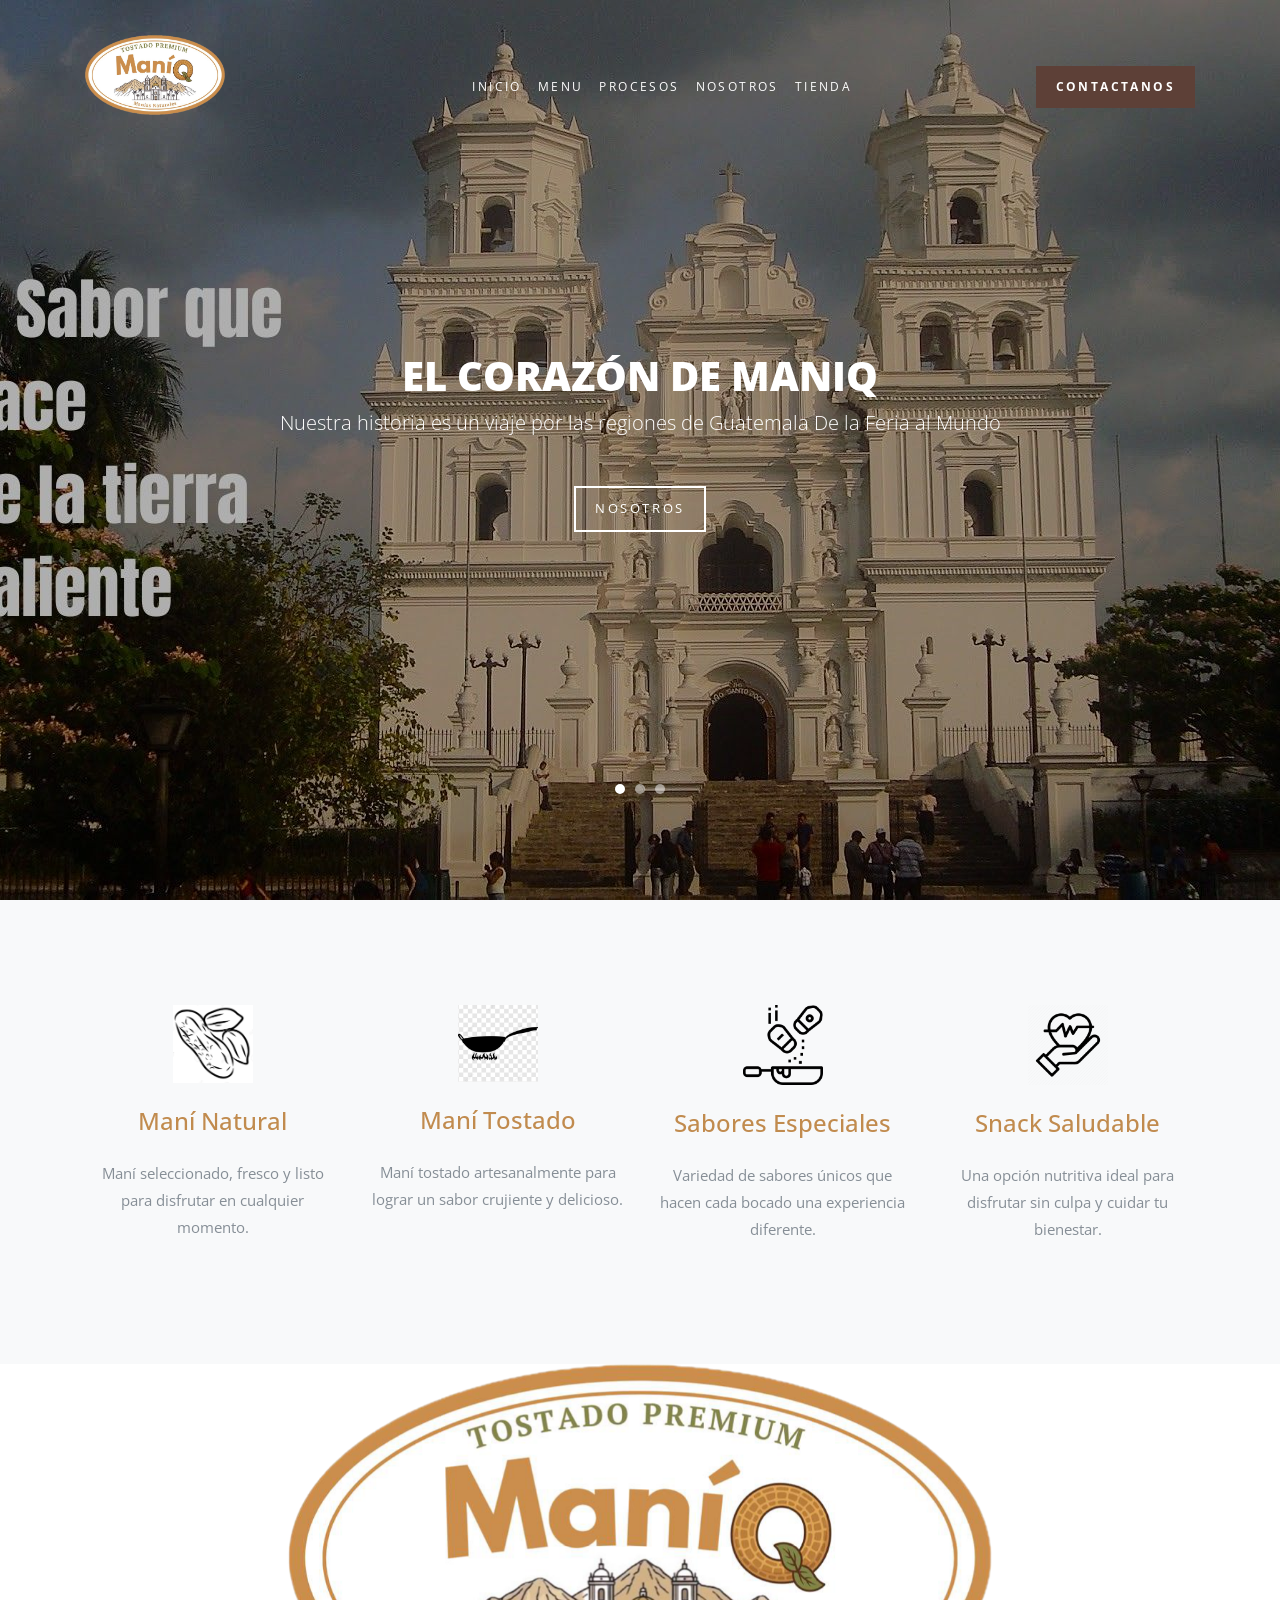
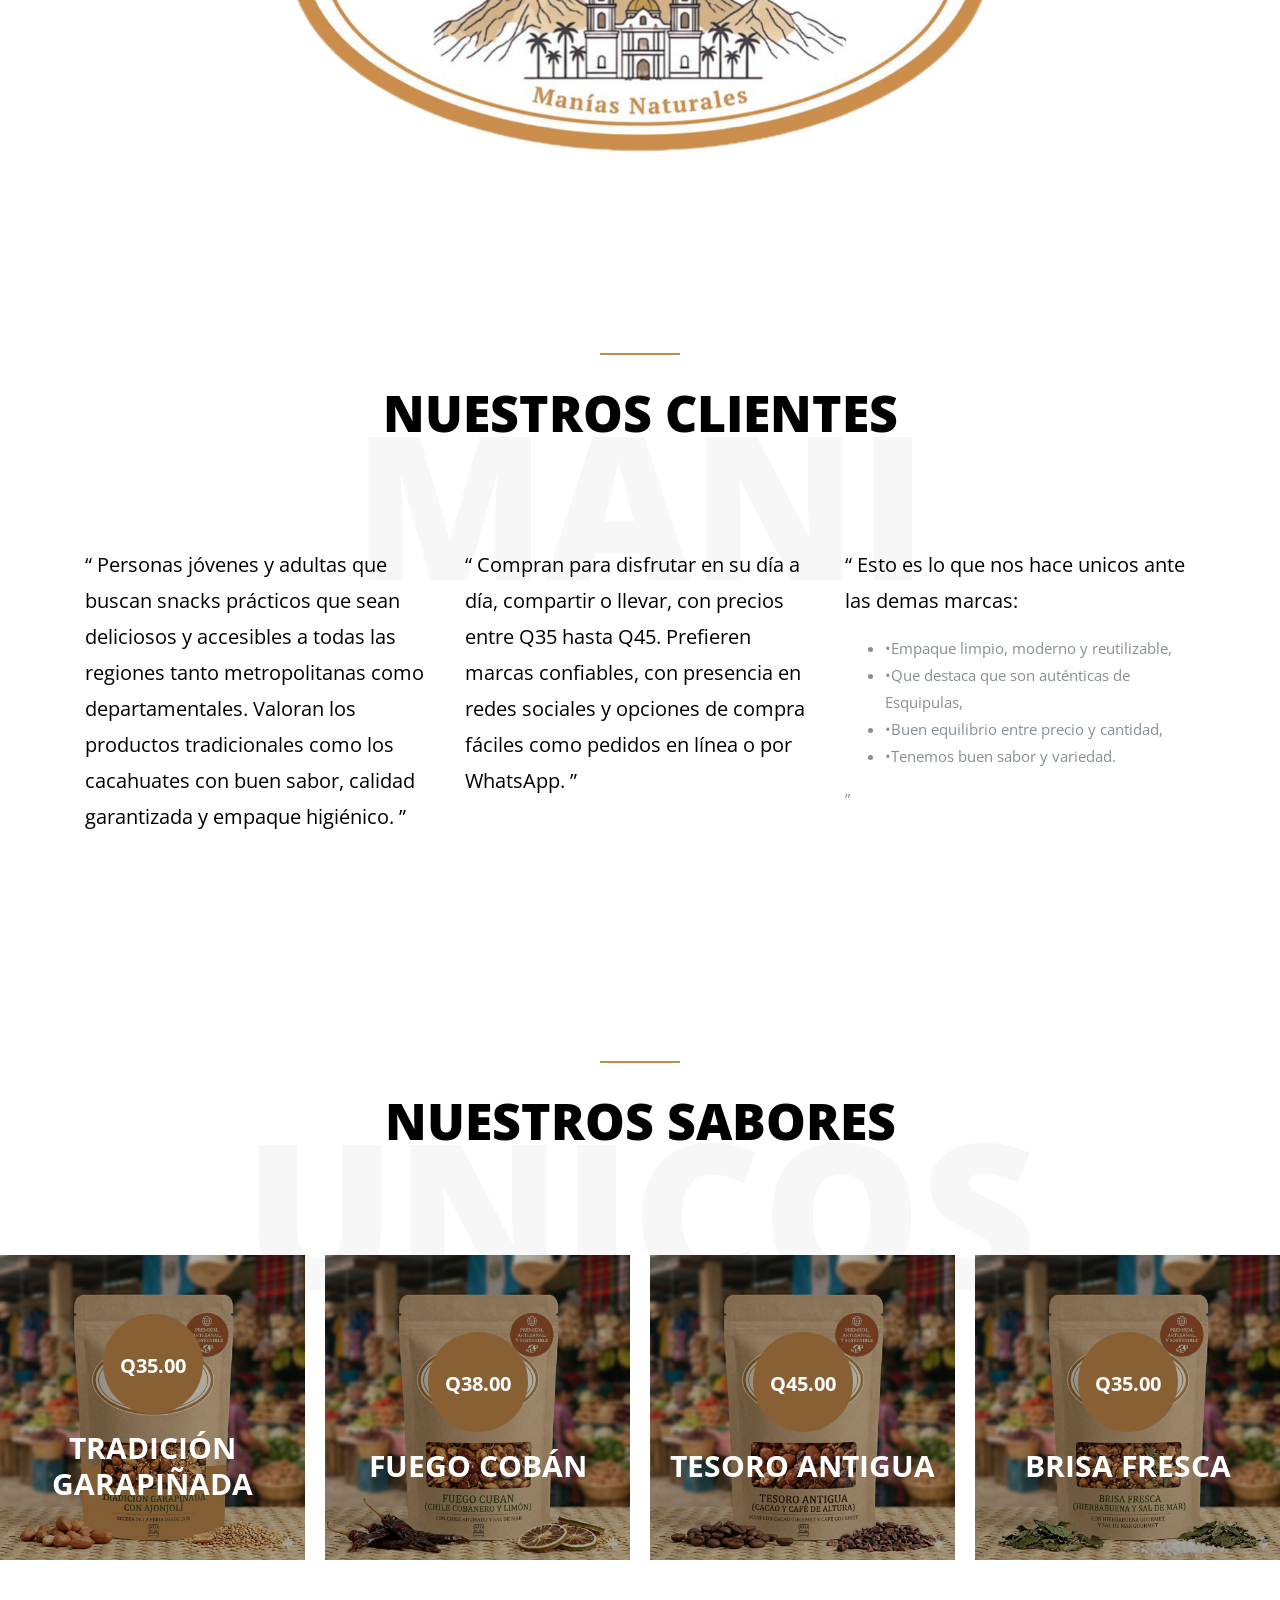
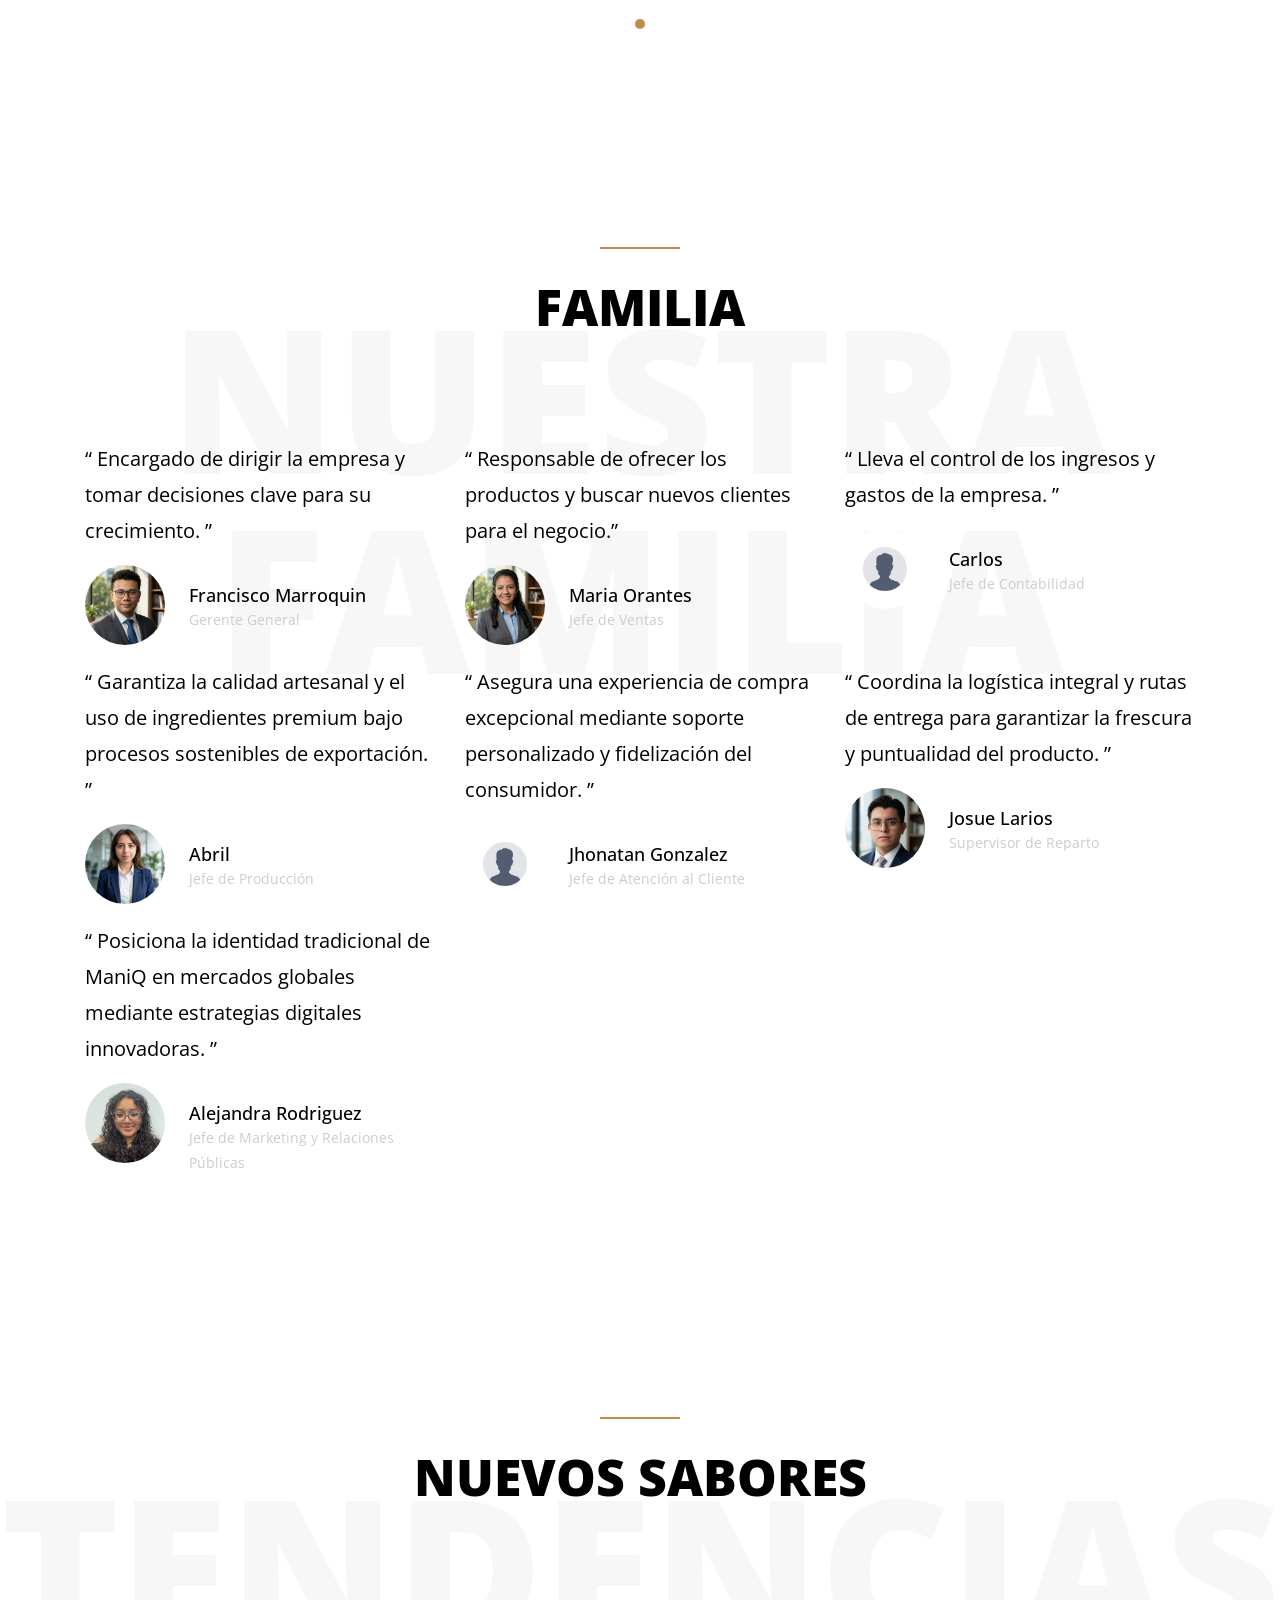
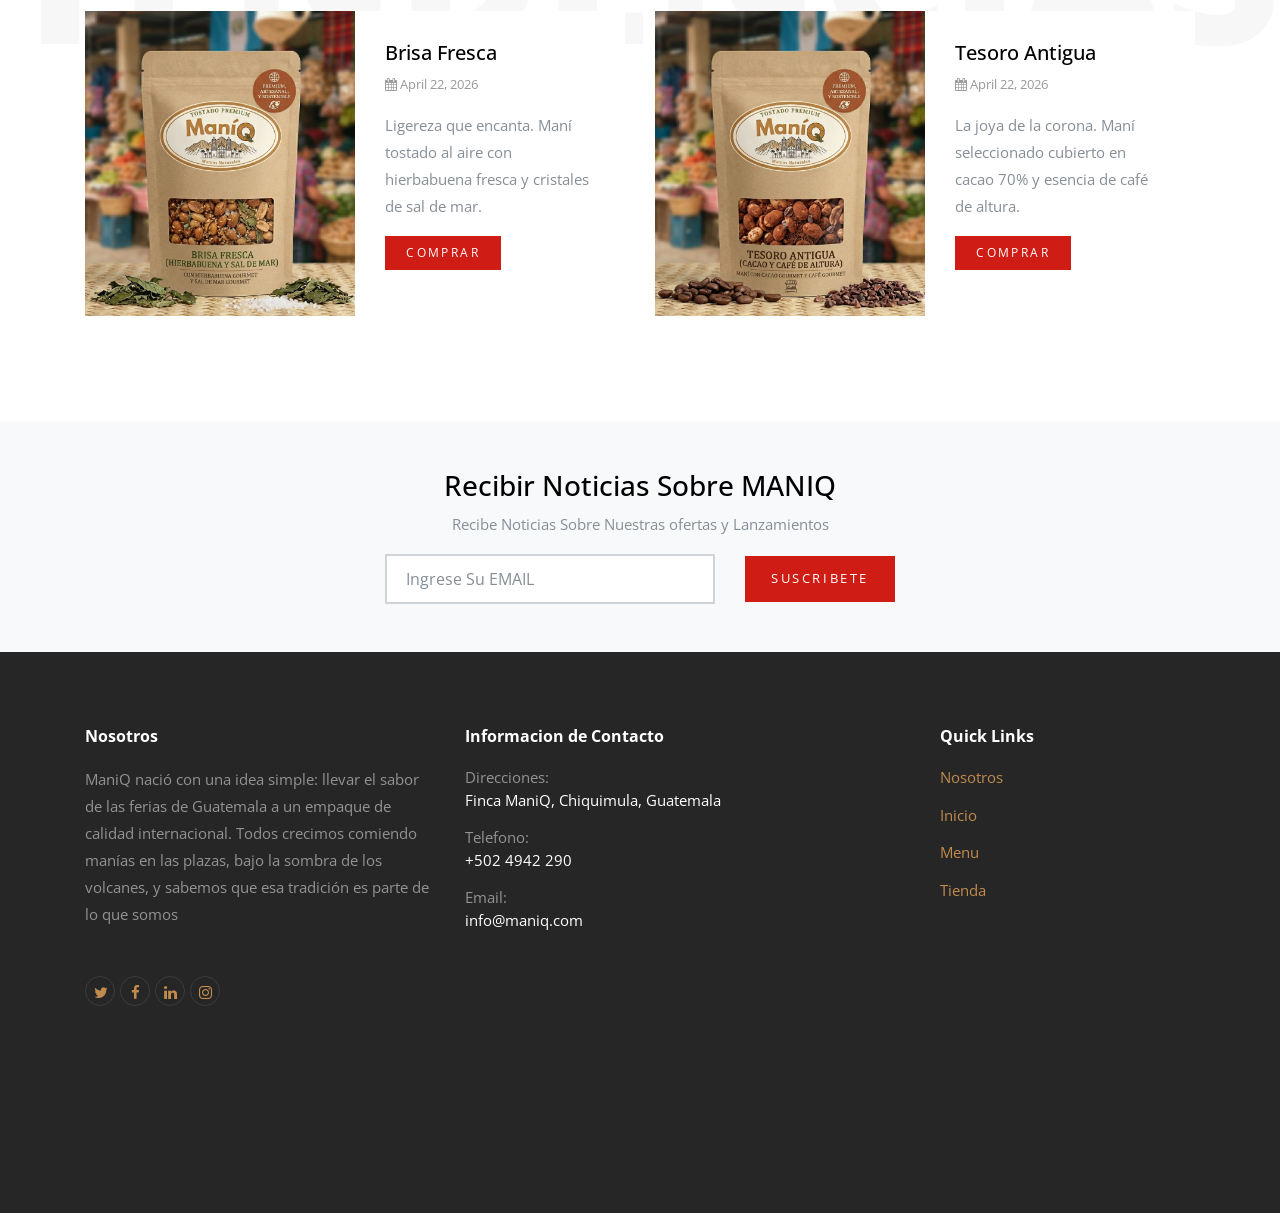
<file: index.html>
<!doctype html>
<html lang="en">

<head>
  <title>MANIQ</title>
  <meta charset="utf-8">
  <meta name="viewport" content="width=device-width, initial-scale=1, shrink-to-fit=no">

  <link href="https://fonts.googleapis.com/css?family=Open+Sans:300,400,700,800" rel="stylesheet">

  <link rel="stylesheet" href="css/bootstrap.css">
  <link rel="stylesheet" href="css/animate.css">
  <link rel="stylesheet" href="css/owl.carousel.min.css">
  <link rel="stylesheet" href="css/magnific-popup.css">

  <link rel="stylesheet" href="fonts/ionicons/css/ionicons.min.css">
  <link rel="stylesheet" href="fonts/fontawesome/css/font-awesome.min.css">
  <link rel="stylesheet" href="fonts/flaticons/font/flaticon.css">

  <!-- Theme Style -->
  <link rel="stylesheet" href="css/style.css">
</head>

<body>

  <header role="banner">
    <nav class="navbar navbar-expand-md navbar-dark bg-dark">
      <div class="container">
        <a class="navbar-brand" href="index.html">
          <img src="img/mani11.png" width="140" height="80" class="mb-4">
        </a>
        <button class="navbar-toggler" type="button" data-toggle="collapse" data-target="#navbarsExample05"
          aria-controls="navbarsExample05" aria-expanded="false" aria-label="Toggle navigation">
          <span class="navbar-toggler-icon"></span>
        </button>

        <div class="collapse navbar-collapse" id="navbarsExample05">
          <ul class="navbar-nav ml-auto pl-lg-5 pl-0">
            <li class="nav-item">
              <a class="nav-link active" href="index.html">INICIO</a>
            </li>
            <li class="nav-item">
              <a class="nav-link" href="recipes.html">Menu</a>
            </li>
            <li class="nav-item">
              <a class="nav-link" href="single.html">PROCESOS</a>
            </li>
            <li class="nav-item">
              <a class="nav-link" href="about.html">NOSOTROS</a>
            </li>
            <li class="nav-item">
              <a class="nav-link" href="index_comp.html">TIENDA</a>
            </li>
          </ul>

          <ul class="navbar-nav ml-auto">
            <li class="nav-item cta-btn">
              <a class="nav-link" href="contact.html">Contactanos</a>
            </li>
          </ul>
        </div>
      </div>
    </nav>
  </header>
  <!-- END header -->

  <section class="home-slider owl-carousel">
    <div class="slider-item" style="background-image: url('img/hero_1.jpg');">
      <div class="container">
        <div class="row slider-text align-items-center justify-content-center">
          <div class="col-md-8 text-center col-sm-12 element-animate">
            <h1>El Corazón de ManiQ</h1>
            <p class="mb-5">Nuestra historia es un viaje por las regiones de Guatemala De la Feria al Mundo</p>
            <p><a href="about.html" class="btn btn-white btn-outline-white">Nosotros</a></p>
          </div>
        </div>
      </div>
    </div>

    <div class="slider-item" style="background-image: url('img/hero_2.jpg');">
      <div class="container">
        <div class="row slider-text align-items-center justify-content-center">
          <div class="col-md-8 text-center col-sm-12 element-animate">
            <h1>EPROCESO</h1>
            <p class="mb-5">Nuestro Compromiso: De la Tierra a tu Mesa, Sin Huella.</p>
            <p><a href="#" class="btn btn-white btn-outline-white">Procesos</a></p>
          </div>
        </div>
      </div>
    </div>

    <div class="slider-item" style="background-image: url('img/hero_3.jpg');">
      <div class="container">
        <div class="row slider-text align-items-center justify-content-center">
          <div class="col-md-8 text-center col-sm-12 element-animate">
            <h1>PRODUCTOS</h1>
            <p class="mb-5">Conoce nuestros Productos de la Mas Alta Calidad Nacional e Internaccional de Origen Totalmente Guatemalteco</p>
            <p><a href="#" class="btn btn-white btn-outline-white">Nuestros Productos</a></p>
          </div>
        </div>
      </div>
    </div>
  </section>
  <!-- END slider -->

  <section class="section bg-light element-animate">
    <div class="container">
      <div class="row">
        <div class="col-md-6 mb-4 mb-lg-0 col-lg-3 text-center">
          <img src="img/mani1.png" width="80" class="mb-4">
          <h4 class="mb-4 text-primary">Maní Natural</h4>
          <p>Maní seleccionado, fresco y listo para disfrutar en cualquier momento.</p>
        </div>

        <div class="col-md-6 mb-4 mb-lg-0 col-lg-3 text-center">
          <img src="img/mani2.png" width="80" class="mb-4">
          <h4 class="mb-4 text-primary">Maní Tostado</h4>
          <p>Maní tostado artesanalmente para lograr un sabor crujiente y delicioso.</p>
        </div>

        <div class="col-md-6 mb-4 mb-lg-0 col-lg-3 text-center">
          <img src="img/mani3.PNG" width="80" class="mb-4">
          <h4 class="mb-4 text-primary">Sabores Especiales</h4>
          <p>Variedad de sabores únicos que hacen cada bocado una experiencia diferente.</p>
        </div>

        <div class="col-md-6 mb-4 mb-lg-0 col-lg-3 text-center">
          <img src="img/mani4.png" width="80" class="mb-4">
          <h4 class="mb-4 text-primary">Snack Saludable</h4>
          <p>Una opción nutritiva ideal para disfrutar sin culpa y cuidar tu bienestar.</p>
        </div>
      </div>
    </div>
  </section>

  <div class="row justify-content-center">
    <div class="col-md-7 mb-5">
      <div class="col-md-12 mb-5">
        <p class="mb-5"><img src="img/mani11.png" alt="" class="img-fluid"></p>
      </div>
    </div>
  </div>

  <section class="section element-animate">
    <div class="clearfix mb-5 pb-5">
      <div class="container-fluid">
        <div class="row">
          <div class="col-md-12 text-center heading-wrap">
            <h2>Nuestros Clientes</h2>
            <span class="back-text">MANI</span>
          </div>
        </div>
      </div>
    </div>

    <div class="container">
      <div class="row">
        <div class="col-md-4">
          <blockquote class="testimonial">
            <p>&ldquo; Personas jóvenes y adultas que buscan snacks prácticos que sean deliciosos y accesibles a todas las regiones tanto metropolitanas como departamentales. Valoran los productos tradicionales como los cacahuates con buen sabor, calidad garantizada y empaque higiénico. &rdquo;</p>
          </blockquote>
        </div>

        <div class="col-md-4">
          <blockquote class="testimonial">
            <p>&ldquo; Compran para disfrutar en su día a día, compartir o llevar, con precios entre Q35 hasta Q45. Prefieren marcas confiables, con presencia en redes sociales y opciones de compra fáciles como pedidos en línea o por WhatsApp. &rdquo;</p>
          </blockquote>
        </div>

        <div class="col-md-4">
          <blockquote class="testimonial">
            <p>&ldquo; Esto es lo que nos hace unicos ante las demas marcas:
            <ul>
              <li>•Empaque limpio, moderno y reutilizable,</li>
              <li>•Que destaca que son auténticas de Esquipulas,</li>
              <li>•Buen equilibrio entre precio y cantidad,</li>
              <li>•Tenemos buen sabor y variedad.</li>
            </ul>
            &rdquo;</p>
          </blockquote>
        </div>
      </div>
    </div>
  </section>

  <section class="section element-animate">
    <div class="clearfix mb-5 pb-5">
      <div class="container-fluid">
        <div class="row">
          <div class="col-md-12 text-center heading-wrap">
            <h2>NUESTROS SABORES</h2>
            <span class="back-text">UNICOS</span>
          </div>
        </div>
      </div>
    </div>

    <div class="owl-carousel centernonloop">
      <a class="item-dishes">
        <div class="text">
          <p class="dishes-price">Q35.00</p>
          <h2 class="dishes-heading">Tradición Garapiñada</h2>
        </div>
        <img src="img/dishes_4.jpg" alt="" class="img-fluid">
      </a>
      <a class="item-dishes">
        <div class="text">
          <p class="dishes-price">Q38.00</p>
          <h2 class="dishes-heading">Fuego Cobán</h2>
        </div>
        <img src="img/dishes_3.jpg" alt="" class="img-fluid">
      </a>
      <a class="item-dishes">
        <div class="text">
          <p class="dishes-price">Q45.00</p>
          <h2 class="dishes-heading">Tesoro Antigua</h2>
        </div>
        <img src="img/dishes_2.jpg" alt="" class="img-fluid">
      </a>
      <a class="item-dishes">
        <div class="text">
          <p class="dishes-price">Q35.00</p>
          <h2 class="dishes-heading">Brisa Fresca</h2>
        </div>
        <img src="img/dishes_1.jpg" alt="" class="img-fluid">
      </a>
    </div>
  </section>

  <section class="section element-animate">
    <div class="clearfix mb-5 pb-5">
      <div class="container-fluid">
        <div class="row">
          <div class="col-md-12 text-center heading-wrap">
            <h2>Familia</h2>
            <span class="back-text">Nuestra Familia</span>
          </div>
        </div>
      </div>
    </div>

    <div class="container">
      <div class="row">
        <div class="col-md-4">
          <blockquote class="testimonial">
            <p>&ldquo; Encargado de dirigir la empresa y tomar decisiones clave para su crecimiento. &rdquo;</p>
            <div class="d-flex author">
              <img src="img/person_1.jpg" alt="" class="mr-4">
              <div class="author-info">
                <h4>Francisco Marroquin</h4>
                <p>Gerente General</p>
              </div>
            </div>
          </blockquote>
        </div>
        <div class="col-md-4">
          <blockquote class="testimonial">
            <p>&ldquo; Responsable de ofrecer los productos y buscar nuevos clientes para el negocio.&rdquo;</p>
            <div class="d-flex author">
              <img src="img/person_2.jpg" alt="" class="mr-4">
              <div class="author-info">
                <h4>Maria Orantes</h4>
                <p>Jefe de Ventas</p>
              </div>
            </div>
          </blockquote>
        </div>
        <div class="col-md-4">
          <blockquote class="testimonial">
            <p>&ldquo; Lleva el control de los ingresos y gastos de la empresa. &rdquo;</p>
            <div class="d-flex author">
              <img src="img/person_3.jpg" alt="" class="mr-4">
              <div class="author-info">
                <h4>Carlos </h4>
                <p>Jefe de Contabilidad</p>
              </div>
            </div>
          </blockquote>
        </div>
      </div>
    </div>

    <div class="container">
      <div class="row">
        <div class="col-md-4">
          <blockquote class="testimonial">
            <p>&ldquo; Garantiza la calidad artesanal y el uso de ingredientes premium bajo procesos sostenibles de exportación. &rdquo;</p>
            <div class="d-flex author">
              <img src="img/person_4.jpeg" alt="" class="mr-4">
              <div class="author-info">
                <h4>Abril</h4>
                <p>Jefe de Producción</p>
              </div>
            </div>
          </blockquote>
        </div>
        <div class="col-md-4">
          <blockquote class="testimonial">
            <p>&ldquo; Asegura una experiencia de compra excepcional mediante soporte personalizado y fidelización del consumidor. &rdquo;</p>
            <div class="d-flex author">
              <img src="img/person_5.jpg" alt="" class="mr-4">
              <div class="author-info">
                <h4>Jhonatan Gonzalez</h4>
                <p>Jefe de Atención al Cliente</p>
              </div>
            </div>
          </blockquote>
        </div>
        <div class="col-md-4">
          <blockquote class="testimonial">
            <p>&ldquo; Coordina la logística integral y rutas de entrega para garantizar la frescura y puntualidad del producto. &rdquo;</p>
            <div class="d-flex author">
              <img src="img/person_6.jpg" alt="" class="mr-4">
              <div class="author-info">
                <h4>Josue Larios</h4>
                <p>Supervisor de Reparto</p>
              </div>
            </div>
          </blockquote>
        </div>
      </div>
    </div>

    <div class="container">
      <div class="row">
        <div class="col-md-4">
          <blockquote class="testimonial">
            <p>&ldquo; Posiciona la identidad tradicional de ManiQ en mercados globales mediante estrategias digitales innovadoras. &rdquo;</p>
            <div class="d-flex author">
              <img src="img/person_7.jpg" alt="" class="mr-4">
              <div class="author-info">
                <h4>Alejandra Rodriguez</h4>
                <p>Jefe de Marketing y Relaciones Públicas</p>
              </div>
            </div>
          </blockquote>
        </div>
      </div>
    </div>
  </section>

  <section class="section element-animate">
    <div class="clearfix mb-5 pb-5">
      <div class="container-fluid">
        <div class="row">
          <div class="col-md-12 text-center heading-wrap">
            <h2>NUEVOS SABORES</h2>
            <span class="back-text">Tendencias</span>
          </div>
        </div>
      </div>
    </div>

    <div class="container">
      <div class="row">
        <div class="col-md-6">
          <div class="blog d-block d-lg-flex">
            <div class="bg-image" style="background-image: url('img/dishes_1.jpg');"></div>
            <div class="text">
              <h3>Brisa Fresca</h3>
              <p class="sched-time">
                <span><span class="fa fa-calendar"></span> April 22, 2026</span> <br>
              </p>
              <p>Ligereza que encanta. Maní tostado al aire con hierbabuena fresca y cristales de sal de mar.</p>
              <p><a href="index_comp.html" class="btn btn-primary btn-sm">Comprar</a></p>
            </div>
          </div>
        </div>
        <div class="col-md-6">
          <div class="blog d-block d-lg-flex">
            <div class="bg-image" style="background-image: url('img/dishes_2.jpg');"></div>
            <div class="text">
              <h3>Tesoro Antigua</h3>
              <p class="sched-time">
                <span><span class="fa fa-calendar"></span> April 22, 2026</span> <br>
              </p>
              <p>La joya de la corona. Maní seleccionado cubierto en cacao 70% y esencia de café de altura.</p>
              <p><a href="index_comp.html" class="btn btn-primary btn-sm">Comprar</a></p>
            </div>
          </div>
        </div>
      </div>
    </div>
  </section>

 <!-- COPIAR DESDE AQUÍ -->
<section class="py-5 bg-light">
  <div class="container">
    <div class="row justify-content-center">
      <div class="col-lg-6 text-center">
        
        <!-- Estilos para la animación -->
        <style>
          #msg-exito {
            display: none;
            padding: 30px;
            border: 2px solid #cf1d16; /* Rojo ManiQ */
            background: #ffffff;
            border-radius: 10px;
          }
          .animacion-arriba {
            animation: fadeInUp 0.5s both;
          }
        </style>

        <!-- Contenedor del Formulario -->
        <div id="contenedor-suscripcion">
          <h3>Recibir Noticias Sobre MANIQ</h3>
          <p>Recibe Noticias Sobre Nuestras ofertas y Lanzamientos </p>
          
          <form id="formManiQ" class="col-12">
            <div class="row align-items-center">
              <div class="col-md-8 mb-3 mb-md-0">
                <input type="email" class="form-control" placeholder="Ingrese Su EMAIL" required>
              </div>
              <div class="col-md-4">
                <button type="submit" class="btn btn-primary btn-block">Suscribete</button>
              </div>
            </div>
          </form>
        </div>

        <!-- Contenedor del Mensaje de Éxito (Oculto) -->
        <div id="msg-exito">
          <h3 style="color: #cf1d16;">¡GRACIAS!</h3>
          <p>Ahora estarás recibiendo nuestras noticias y ofertas exclusivas directamente a tu correo electrónico.</p>
          <button type="button" class="btn btn-outline-dark btn-sm" onclick="location.reload()">Cerrar</button>
        </div>

      </div>
    </div>
  </div>

  <!-- Script de la animación -->
  <script src="https://code.jquery.com/jquery-3.6.0.min.js"></script>
  <script>
    $(document).ready(function() {
      $('#formManiQ').on('submit', function(e) {
        e.preventDefault();
        
        // Desvanece el formulario y muestra el éxito
        $('#contenedor-suscripcion').fadeOut(300, function() {
          $('#msg-exito').fadeIn(400).addClass('animacion-arriba');
        });
      });
    });
  </script>
</section>
<!-- HASTA AQUÍ -->
  <footer class="site-footer" role="contentinfo">
    <div class="container">
      <div class="row mb-5">
        <div class="col-md-4 mb-5">
          <h3>Nosotros</h3>
          <p class="mb-5">
            ManiQ nació con una idea simple: llevar el sabor de las ferias de Guatemala a un empaque de calidad internacional. Todos crecimos comiendo manías en las plazas, bajo la sombra de los volcanes, y sabemos que esa tradición es parte de lo que somos
          </p>
          <ul class="list-unstyled footer-link d-flex footer-social">
            <li><a href="#" class="p-2"><span class="fa fa-twitter"></span></a></li>
            <li><a href="#" class="p-2"><span class="fa fa-facebook"></span></a></li>
            <li><a href="#" class="p-2"><span class="fa fa-linkedin"></span></a></li>
            <li><a href="#" class="p-2"><span class="fa fa-instagram"></span></a></li>
          </ul>
        </div>
        <div class="col-md-5 mb-5">
          <div>
            <h3>Informacion de Contacto</h3>
            <ul class="list-unstyled footer-link">
              <li class="d-block">
                <span class="d-block">Direcciones:</span>
                <span class="text-white">Finca ManiQ, Chiquimula, Guatemala</span>
              </li>
              <li class="d-block"><span class="d-block">Telefono:</span><span class="text-white">+502 4942 290</span></li>
              <li class="d-block"><span class="d-block">Email:</span><span class="text-white">info@maniq.com</span></li>
            </ul>
          </div>
        </div>
        <div class="col-md-3 mb-5">
          <h3>Quick Links</h3>
          <ul class="list-unstyled footer-link">
            <li><a href="#">Nosotros</a></li>
            <li><a href="#">Inicio</a></li>
            <li><a href="#">Menu</a></li>
            <li><a href="#">Tienda</a></li>
          </ul>
        </div>
      </div>
    </div>
  </footer>

  <div id="loader" class="show fullscreen">
    <svg class="circular" width="48px" height="48px">
      <circle class="path-bg" cx="24" cy="24" r="22" fill="none" stroke-width="4" stroke="#eeeeee" />
      <circle class="path" cx="24" cy="24" r="22" fill="none" stroke-width="4" stroke-miterlimit="10" stroke="#cf1d16" />
    </svg>
  </div>

  <script src="js/jquery-3.2.1.min.js"></script>
  <script src="js/popper.min.js"></script>
  <script src="js/bootstrap.min.js"></script>
  <script src="js/owl.carousel.min.js"></script>
  <script src="js/jquery.waypoints.min.js"></script>
  <script src="js/jquery.magnific-popup.min.js"></script>
  <script src="js/magnific-popup-options.js"></script>
  <script src="js/main.js"></script>
</body>

</html>
</file>
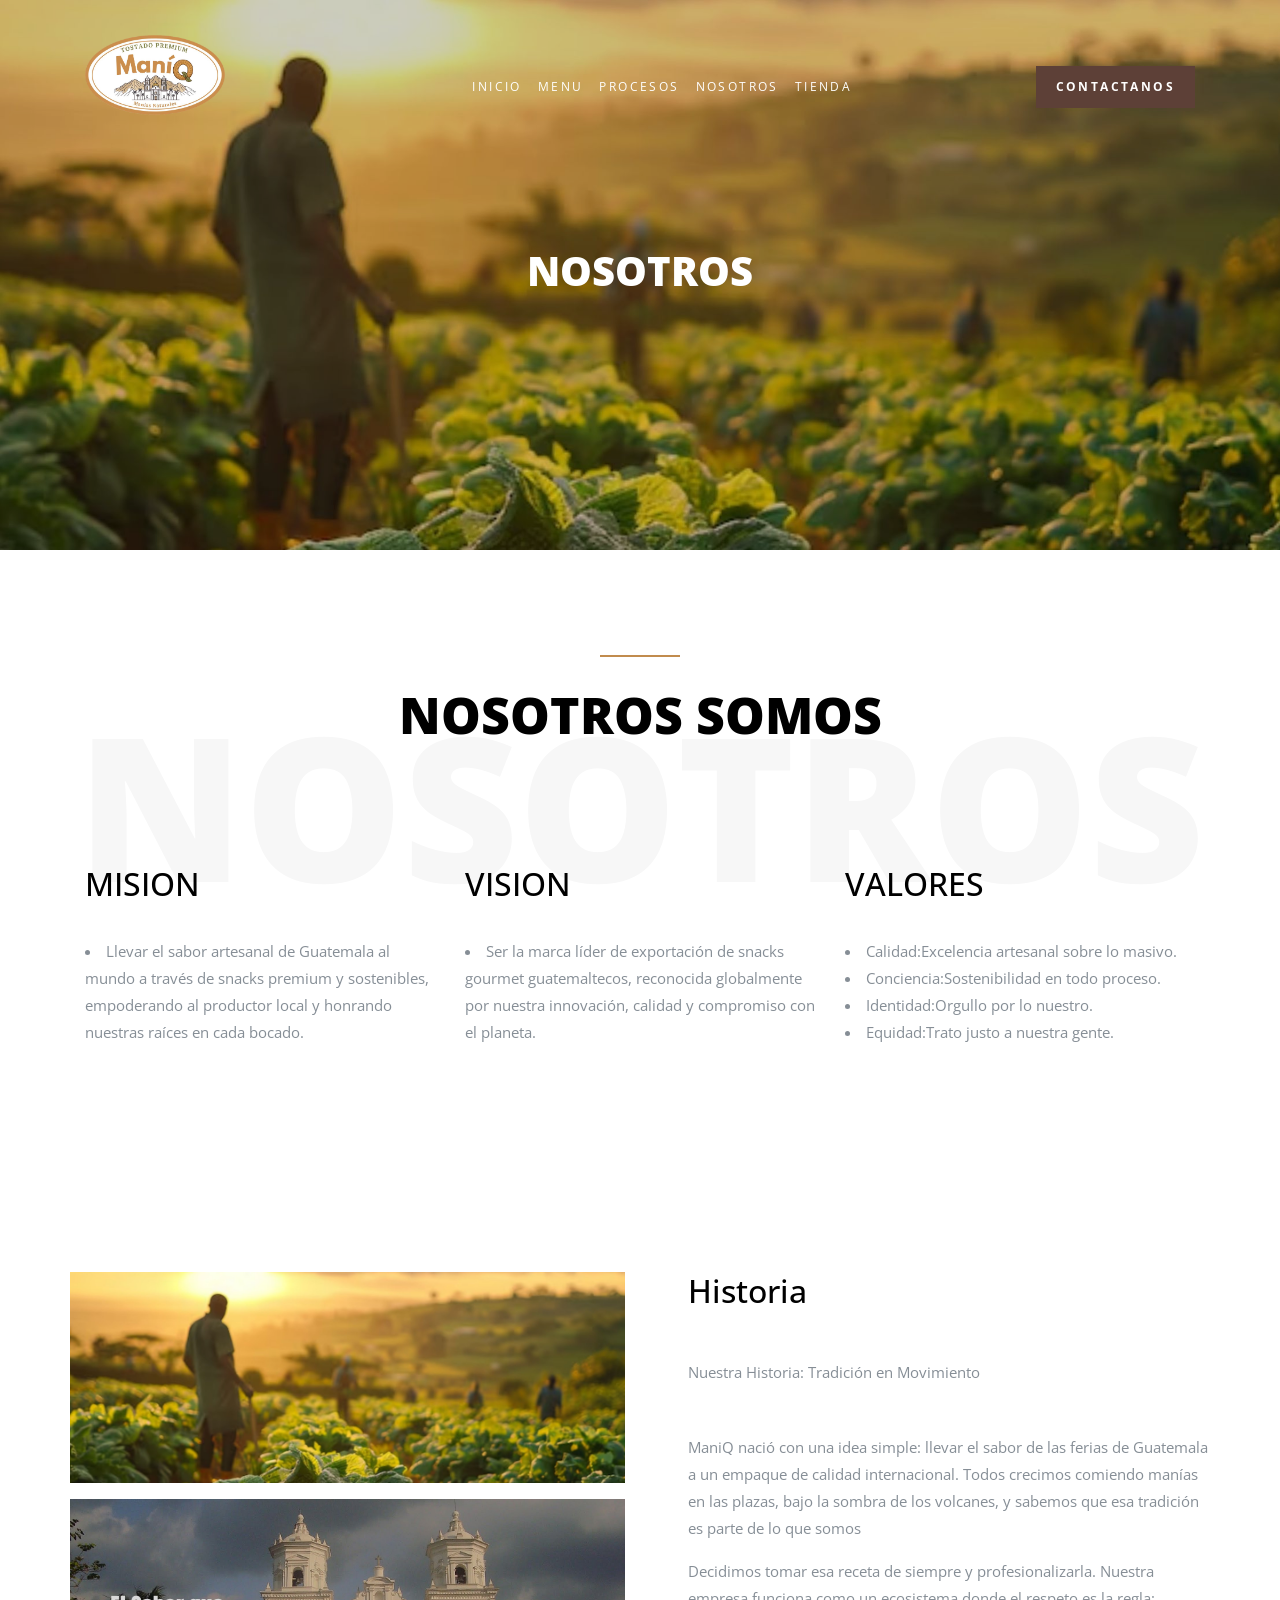
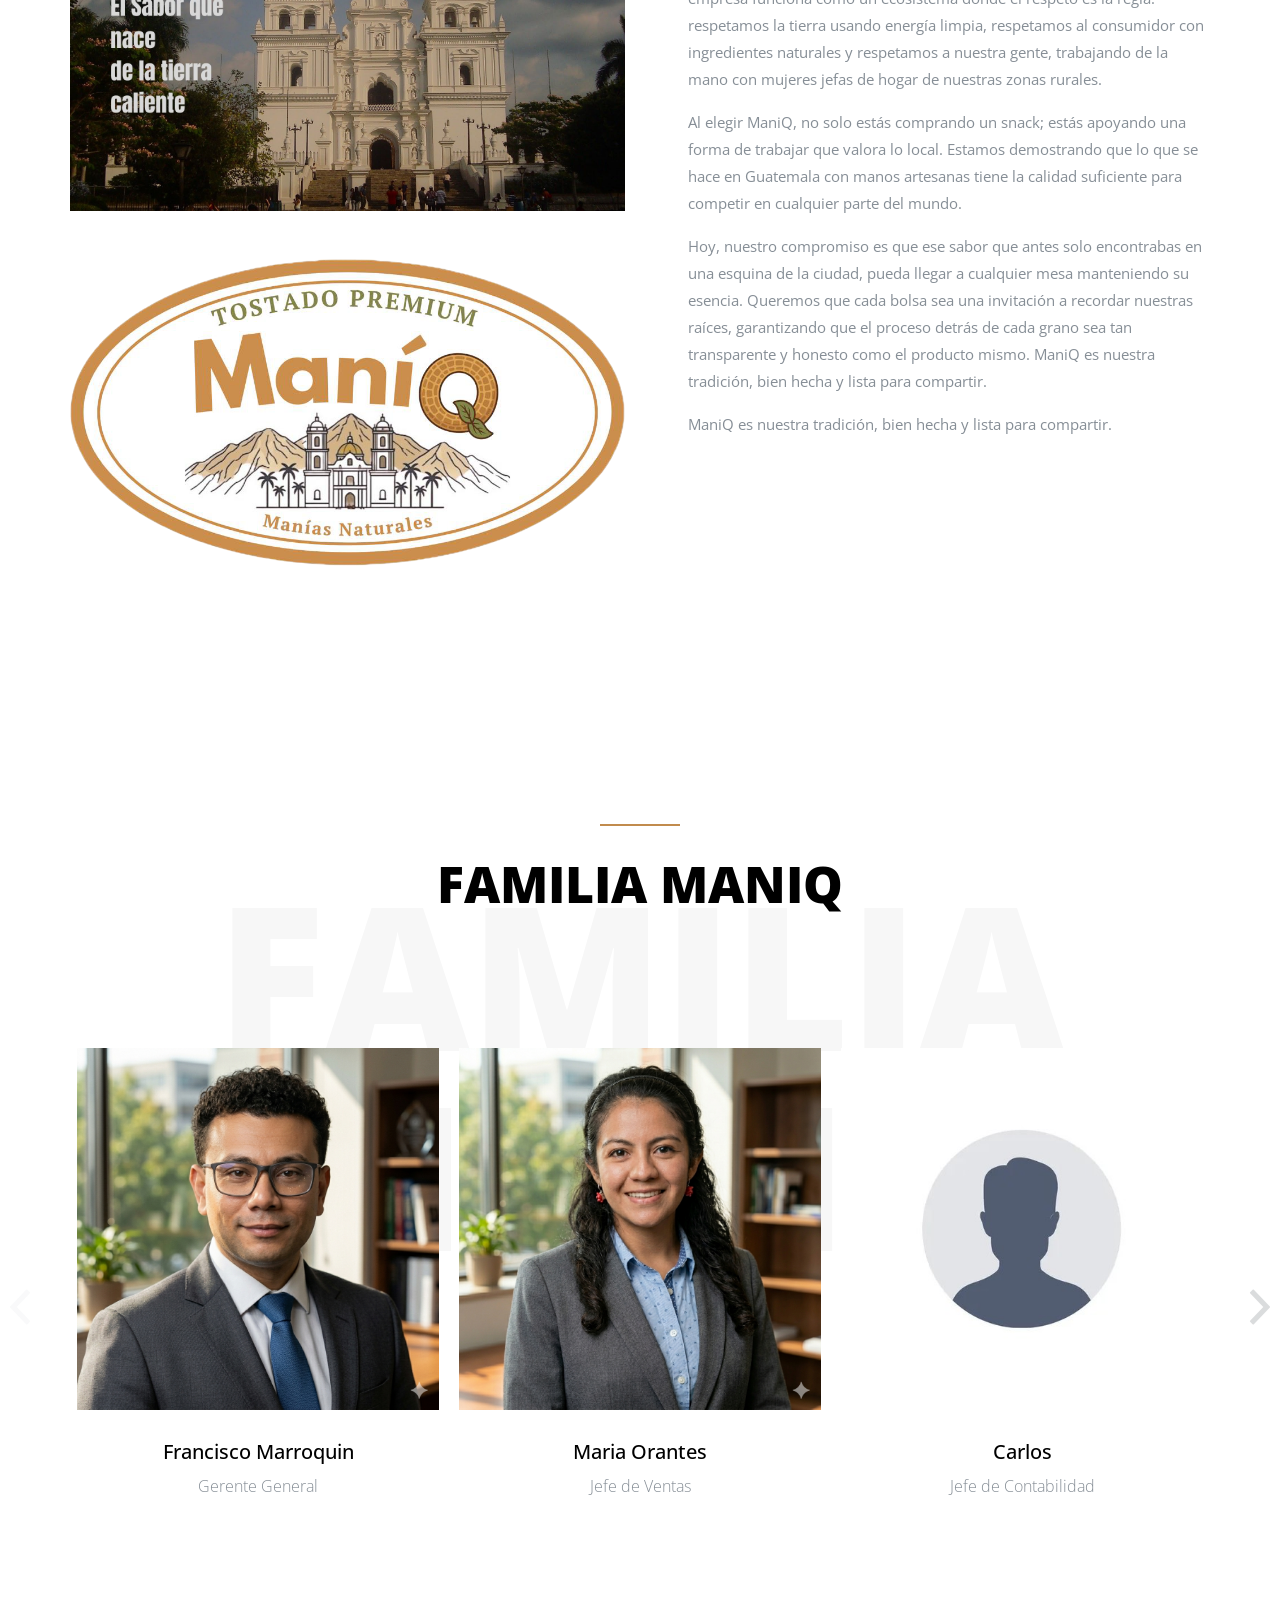
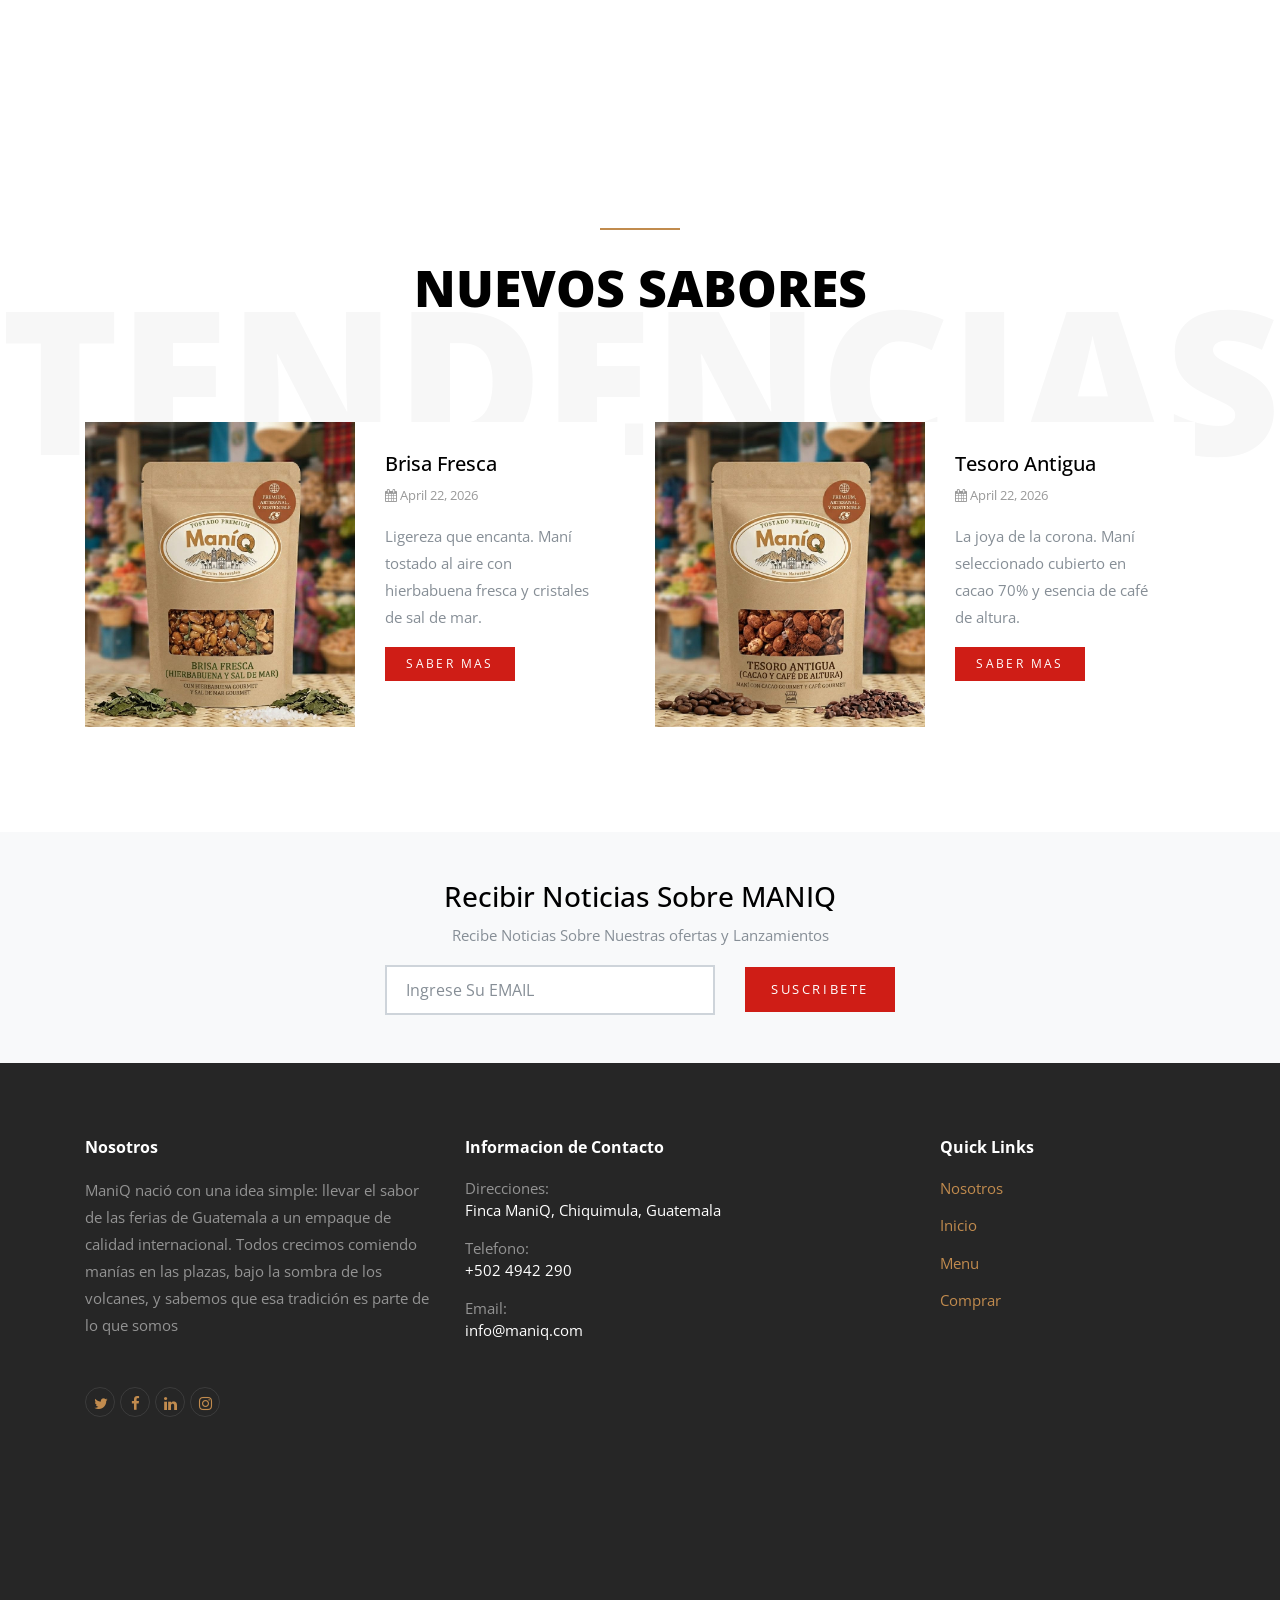
<file: about.html>
<!doctype html>
<html lang="en">
  <head>
    <title>MANIQ</title>
    <meta charset="utf-8">
    <meta name="viewport" content="width=device-width, initial-scale=1, shrink-to-fit=no">

    <link href="https://fonts.googleapis.com/css?family=Open+Sans:300,400,700,800" rel="stylesheet">

    <link rel="stylesheet" href="css/bootstrap.css">
    <link rel="stylesheet" href="css/animate.css">
    <link rel="stylesheet" href="css/owl.carousel.min.css">

    <link rel="stylesheet" href="css/magnific-popup.css">


    <link rel="stylesheet" href="fonts/ionicons/css/ionicons.min.css">
    <link rel="stylesheet" href="fonts/fontawesome/css/font-awesome.min.css">
    <link rel="stylesheet" href="fonts/flaticons/font/flaticon.css">

    <!-- Theme Style -->
    <link rel="stylesheet" href="css/style.css">
  </head>
<body>
    
    <header role="banner">
      <nav class="navbar navbar-expand-md navbar-dark bg-dark">
        <div class="container">
          <a class="navbar-brand" href="index.html"><img src="img/mani11.png" width="140" height="80" class="mb-4"></a>
          <button class="navbar-toggler" type="button" data-toggle="collapse" data-target="#navbarsExample05" aria-controls="navbarsExample05" aria-expanded="false" aria-label="Toggle navigation">
            <span class="navbar-toggler-icon"></span>
          </button>

          <div class="collapse navbar-collapse" id="navbarsExample05">
            <ul class="navbar-nav ml-auto pl-lg-5 pl-0">
              <li class="nav-item">
                <a class="nav-link active" href="index.html">INICIO</a>
              </li>
              <li class="nav-item">
                <a class="nav-link" href="recipes.html">Menu</a>
              </li>
              <li class="nav-item">
                <a class="nav-link" href="single.html">PROCESOS</a>
              </li>
              <li class="nav-item">
                <a class="nav-link" href="about.html">NOSOTROS</a>
              </li>
              <li class="nav-item">
                <a class="nav-link" href="index_comp.html">TIENDA</a>
              </li>
            </ul>

            <ul class="navbar-nav ml-auto">
              <li class="nav-item cta-btn">
                <a class="nav-link" href="contact.html">Contactanos</a>
              </li>
            </ul>
            
          </div>
        </div>
      </nav>
    </header>
    <!-- END header -->

    
    <section class="home-slider-loop-false  inner-page owl-carousel">
      <div class="slider-item" style="background-image: url('img/hero_2.jpg');">
        
        <div class="container">
          <div class="row slider-text align-items-center justify-content-center">
            <div class="col-md-8 text-center col-sm-12 element-animate">
              <h1>NOSOTROS</h1>
              
            </div>
          </div>
        </div>

      </div>

    </section>

    <section class="section element-animate"> <!-- .section VISION-->

      <div class="clearfix mb-5 pb-5">
        <div class="container-fluid">
          <div class="row">
            <div class="col-md-12 text-center heading-wrap">
              <h2>NOSOTROS SOMOS</h2>
              <span class="back-text">NOSOTROS</span>
            </div>
          </div>
        </div>
      </div>
      

    <div class="container">
        <div class="row">
          <div class="col-md-4">
            <blockquote class="testimonial">

              <p> 

                <H2>

                  MISION

                </H2>

                <br>
                
                <li> 
                
                  Llevar el sabor artesanal de Guatemala al mundo a través de snacks premium y sostenibles, 
                  empoderando al productor local y honrando nuestras raíces en cada bocado.

                </li> 

              </p>
               
            </blockquote>
          </div>


          <div class="col-md-4">
            <blockquote class="testimonial">

                <p> 

                <H2>

                  VISION

                </H2>

                <br>
                
                <li> 
                
                  Ser la marca líder de exportación de snacks gourmet guatemaltecos, 
                  reconocida globalmente por nuestra innovación, calidad y compromiso con el planeta.

                </li> 

              </p>
                
            </blockquote>
          </div>


            <div class="col-md-4">
            <blockquote class="testimonial">

                <p> 

                <H2>

                  VALORES

                </H2>

                <br>
                
                <li> 
                    Calidad:Excelencia artesanal sobre lo masivo.
                </li> 

                <li>
                   Conciencia:Sostenibilidad en todo proceso.
                </li>

                <li>
                  Identidad:Orgullo por lo nuestro.
                </li>

                <li>
                    Equidad:Trato justo a nuestra gente.
                </li>




              </p>
                
            </blockquote>
           </div>            
              
          </div>
        </div>
      </div>
    </section> <!-- .section -->

    
    <div class="section container">
        <div class="row">
          <div class="col-lg-6">
            <p><img src="img/hero_2.jpg" alt="" class="img-fluid"></p>
            <p class="mb-5"><img src="img/hero_1.jpg" alt="" class="img-fluid"></p>
            <p class="mb-5"><img src="img/mani11.png" alt="" class="img-fluid"></p>

          </div>
          
          <div class="col-lg-6 pl-2 pl-lg-5">
            <h2 class="mb-5">Historia</h2>

             <p class="mb-5">Nuestra Historia: Tradición en Movimiento</p>

            <p>
              
              ManiQ nació con una idea simple: llevar el sabor de las ferias de Guatemala a un empaque de 
              calidad internacional. Todos crecimos comiendo manías en las plazas, bajo la sombra de los volcanes,
               y sabemos que esa tradición es parte de lo que somos
              
            </p>

            <p>
              
              Decidimos tomar esa receta de siempre y profesionalizarla. Nuestra empresa funciona como un ecosistema donde
               el respeto es la regla: respetamos la tierra usando energía limpia, respetamos al consumidor con ingredientes
                naturales  y respetamos a nuestra gente, trabajando de la mano con mujeres jefas de hogar de nuestras zonas rurales.
              
            </p>

            <p>
              
              Al elegir ManiQ, no solo estás comprando un snack; estás apoyando una forma de trabajar que valora lo local. 
              Estamos demostrando que lo que
               se hace en Guatemala con manos artesanas tiene la calidad suficiente para competir en cualquier parte del mundo.
              
            </p>

            <p>

              Hoy, nuestro compromiso es que ese sabor que antes solo encontrabas en una esquina de la ciudad, 
              pueda llegar a cualquier mesa manteniendo su esencia. Queremos que cada bolsa sea una invitación a
              recordar nuestras raíces, garantizando que el proceso detrás de cada grano sea tan transparente
              y honesto como el producto mismo. ManiQ es nuestra tradición, bien hecha y lista para compartir.

            </p>
            
            <p class="mb-5">ManiQ es nuestra tradición, bien hecha y lista para compartir.</p>

          </div>
        </div>
      </div>

    </section>


    
    

    <section class="section element-animate">

      <div class="clearfix mb-5 pb-5">
        <div class="container-fluid">
          <div class="row">
            <div class="col-md-12 text-center heading-wrap">
              <h2>Familia MANIQ</h2>
              <span class="back-text">Familia MANIQ</span>
            </div>
          </div>
        </div>
      </div>
        <div class="container">
          <div class="row">
            <div class="major-caousel js-carousel-1 owl-carousel">
              <div>
                <div class="media d-block media-custom text-center">
                  <a href="adoption-single.html"><img src="img/person_1.jpg" alt="Image Placeholder" class="img-fluid"></a>
                  <div class="media-body">
                    <h3 class="mt-0 text-black">Francisco Marroquin</h3>
                    <p class="lead">Gerente General</p>
                  </div>
                </div>
              </div>
              <div>
                <div class="media d-block media-custom text-center">
                  <a href="adoption-single.html"><img src="img/person_2.jpg" alt="Image Placeholder" class="img-fluid"></a>
                  <div class="media-body">
                    <h3 class="mt-0 text-black">Maria Orantes</h3>
                    <p class="lead">Jefe de Ventas</p>
                  </div>
                </div>
              </div>
              <div>
                <div class="media d-block media-custom text-center">
                  <a href="adoption-single.html"><img src="img/person_3.jpg" alt="Image Placeholder" class="img-fluid"></a>
                  <div class="media-body">
                    <h3 class="mt-0 text-black">Carlos</h3>
                    <p class="lead">Jefe de Contabilidad</p>
                  </div>
                </div>
              </div>

               <div>
              <div class="media d-block media-custom text-center">
                <a href="adoption-single.html"><img src="img/person_4.jpeg" alt="Image Placeholder" class="img-fluid"></a>
                <div class="media-body">
                  <h3 class="mt-0 text-black">Abril</h3>
                  <p class="lead">Jefe de Producción</p>
                </div>
              </div>
            </div>
            <div>
              <div class="media d-block media-custom text-center">
                <a href="adoption-single.html"><img src="img/person_5.jpg" alt="Image Placeholder" class="img-fluid"></a>
                <div class="media-body">
                  <h3 class="mt-0 text-black">Jhonatan Gonzalez</h3>
                  <p class="lead">Jefe de Atención al Cliente</p>
                </div>
              </div>
            </div>
            <div>
              <div class="media d-block media-custom text-center">
                <a href="adoption-single.html"><img src="img/person_6.jpg" alt="Image Placeholder" class="img-fluid"></a>
                <div class="media-body">
                  <h3 class="mt-0 text-black">Josue Larios</h3>
                  <p class="lead">Supervisor de Reparto</p>
                </div>
              </div>
            </div>
            <div>
              <div class="media d-block media-custom text-center">
                <a href="adoption-single.html"><img src="img/person_7.jpg" alt="Image Placeholder" class="img-fluid"></a>
                <div class="media-body">
                  <h3 class="mt-0 text-black">Alejandra Rodriguez</h3>
                  <p class="lead">Jefe de Marketing y Relaciones Públicas</p>
                </div>
              </div>
            </div>
            
              
          </div>
          <!-- END slider -->
          </div>
        </div>
      
    </section> <!-- .section -->


 <section class="section element-animate">
      <div class="clearfix mb-5 pb-5">
        <div class="container-fluid">
          <div class="row">
            <div class="col-md-12 text-center heading-wrap">
              <h2>NUEVOS SABORES</h2>
              <span class="back-text">Tendencias</span>
            </div>
          </div>
        </div>
      </div>

      <div class="container">
        <div class="row">
          <div class="col-md-6">
            <div class="blog d-block d-lg-flex">
              <div class="bg-image" style="background-image: url('img/dishes_1.jpg');"></div>
              <div class="text">
                <h3>Brisa Fresca</h3>
                <p class="sched-time">
                  <span><span class="fa fa-calendar"></span> April 22, 2026</span> <br>
                </p>
                <p>Ligereza que encanta. Maní tostado al aire con hierbabuena fresca y cristales de sal de mar.</p>
                
                <p><a href="recipes.html" class="btn btn-primary btn-sm">SABER MAS</a></p>
                
              </div>
              
            </div>
          </div>
          <div class="col-md-6">
            <div class="blog d-block d-lg-flex">
              <div class="bg-image" style="background-image: url('img/dishes_2.jpg');"></div>
              <div class="text">
                <h3>Tesoro Antigua</h3>
                <p class="sched-time">
                  <span><span class="fa fa-calendar"></span> April 22, 2026</span> <br>
                </p>
                <p>La joya de la corona. Maní seleccionado cubierto en cacao 70% y esencia de café de altura.</p>
                
                <p><a href="recipes.html" class="btn btn-primary btn-sm">SABER MAS</a></p>
                
              </div>
              
            </div>
          </div>
        </div>
      </div>

    </section> <!-- .section -->

    <!-- COPIAR DESDE AQUÍ -->
<section class="py-5 bg-light">
  <div class="container">
    <div class="row justify-content-center">
      <div class="col-lg-6 text-center">
        
        <!-- Estilos para la animación -->
        <style>
          #msg-exito {
            display: none;
            padding: 30px;
            border: 2px solid #cf1d16; /* Rojo ManiQ */
            background: #ffffff;
            border-radius: 10px;
          }
          .animacion-arriba {
            animation: fadeInUp 0.5s both;
          }
        </style>

        <!-- Contenedor del Formulario -->
        <div id="contenedor-suscripcion">
          <h3>Recibir Noticias Sobre MANIQ</h3>
          <p>Recibe Noticias Sobre Nuestras ofertas y Lanzamientos </p>
          
          <form id="formManiQ" class="col-12">
            <div class="row align-items-center">
              <div class="col-md-8 mb-3 mb-md-0">
                <input type="email" class="form-control" placeholder="Ingrese Su EMAIL" required>
              </div>
              <div class="col-md-4">
                <button type="submit" class="btn btn-primary btn-block">Suscribete</button>
              </div>
            </div>
          </form>
        </div>

        <!-- Contenedor del Mensaje de Éxito (Oculto) -->
        <div id="msg-exito">
          <h3 style="color: #cf1d16;">¡GRACIAS!</h3>
          <p>Ahora estarás recibiendo nuestras noticias y ofertas exclusivas directamente a tu correo electrónico.</p>
          <button type="button" class="btn btn-outline-dark btn-sm" onclick="location.reload()">Cerrar</button>
        </div>

      </div>
    </div>
  </div>

  <!-- Script de la animación -->
  <script src="https://code.jquery.com/jquery-3.6.0.min.js"></script>
  <script>
    $(document).ready(function() {
      $('#formManiQ').on('submit', function(e) {
        e.preventDefault();
        
        // Desvanece el formulario y muestra el éxito
        $('#contenedor-suscripcion').fadeOut(300, function() {
          $('#msg-exito').fadeIn(400).addClass('animacion-arriba');
        });
      });
    });
  </script>
</section>
<!-- HASTA AQUÍ -->
  
    <footer class="site-footer" role="contentinfo">
      <div class="container">
        <div class="row mb-5">
          <div class="col-md-4 mb-5">
            <h3>Nosotros</h3>
            <p class="mb-5">

              ManiQ nació con una idea simple: llevar el sabor de las ferias de Guatemala a un empaque de 
              calidad internacional. Todos crecimos comiendo manías en las plazas, bajo la sombra de los volcanes,
               y sabemos que esa tradición es parte de lo que somos

            </p>
            <ul class="list-unstyled footer-link d-flex footer-social">
              <li><a href="#" class="p-2"><span class="fa fa-twitter"></span></a></li>
              <li><a href="#" class="p-2"><span class="fa fa-facebook"></span></a></li>
              <li><a href="#" class="p-2"><span class="fa fa-linkedin"></span></a></li>
              <li><a href="#" class="p-2"><span class="fa fa-instagram"></span></a></li>
            </ul>

          </div>
          <div class="col-md-5 mb-5">
            <div>
              <h3>Informacion de Contacto</h3>
              <ul class="list-unstyled footer-link">
                <li class="d-block">
                  <span class="d-block">Direcciones:</span>
                  <span class="text-white">Finca ManiQ, Chiquimula, Guatemala</span></li>
                <li class="d-block"><span class="d-block">Telefono:</span><span class="text-white">+502 4942 290</span></li>
                <li class="d-block"><span class="d-block">Email:</span><span class="text-white">info@maniq.com</span></li>
              </ul>
            </div>
          </div>
          <div class="col-md-3 mb-5">
            <h3>Quick Links</h3>
            <ul class="list-unstyled footer-link">
              <li><a href="#">Nosotros</a></li>
              <li><a href="#">Inicio</a></li>
              <li><a href="#">Menu</a></li>
              <li><a href="#">Comprar</a></li>
            </ul>
          </div>
        </div>
      </div>
    </footer>
    <!-- END footer -->

    <!-- loader -->
    <div id="loader" class="show fullscreen"><svg class="circular" width="48px" height="48px"><circle class="path-bg" cx="24" cy="24" r="22" fill="none" stroke-width="4" stroke="#eeeeee"/><circle class="path" cx="24" cy="24" r="22" fill="none" stroke-width="4" stroke-miterlimit="10" stroke="#cf1d16"/></svg></div>

    <script src="js/jquery-3.2.1.min.js"></script>
    <script src="js/popper.min.js"></script>
    <script src="js/bootstrap.min.js"></script>
    <script src="js/owl.carousel.min.js"></script>
    <script src="js/jquery.waypoints.min.js"></script>

    <script src="js/jquery.magnific-popup.min.js"></script>
    <script src="js/magnific-popup-options.js"></script>
    

    <script src="js/main.js"></script>
  </body>
</html>
</file>
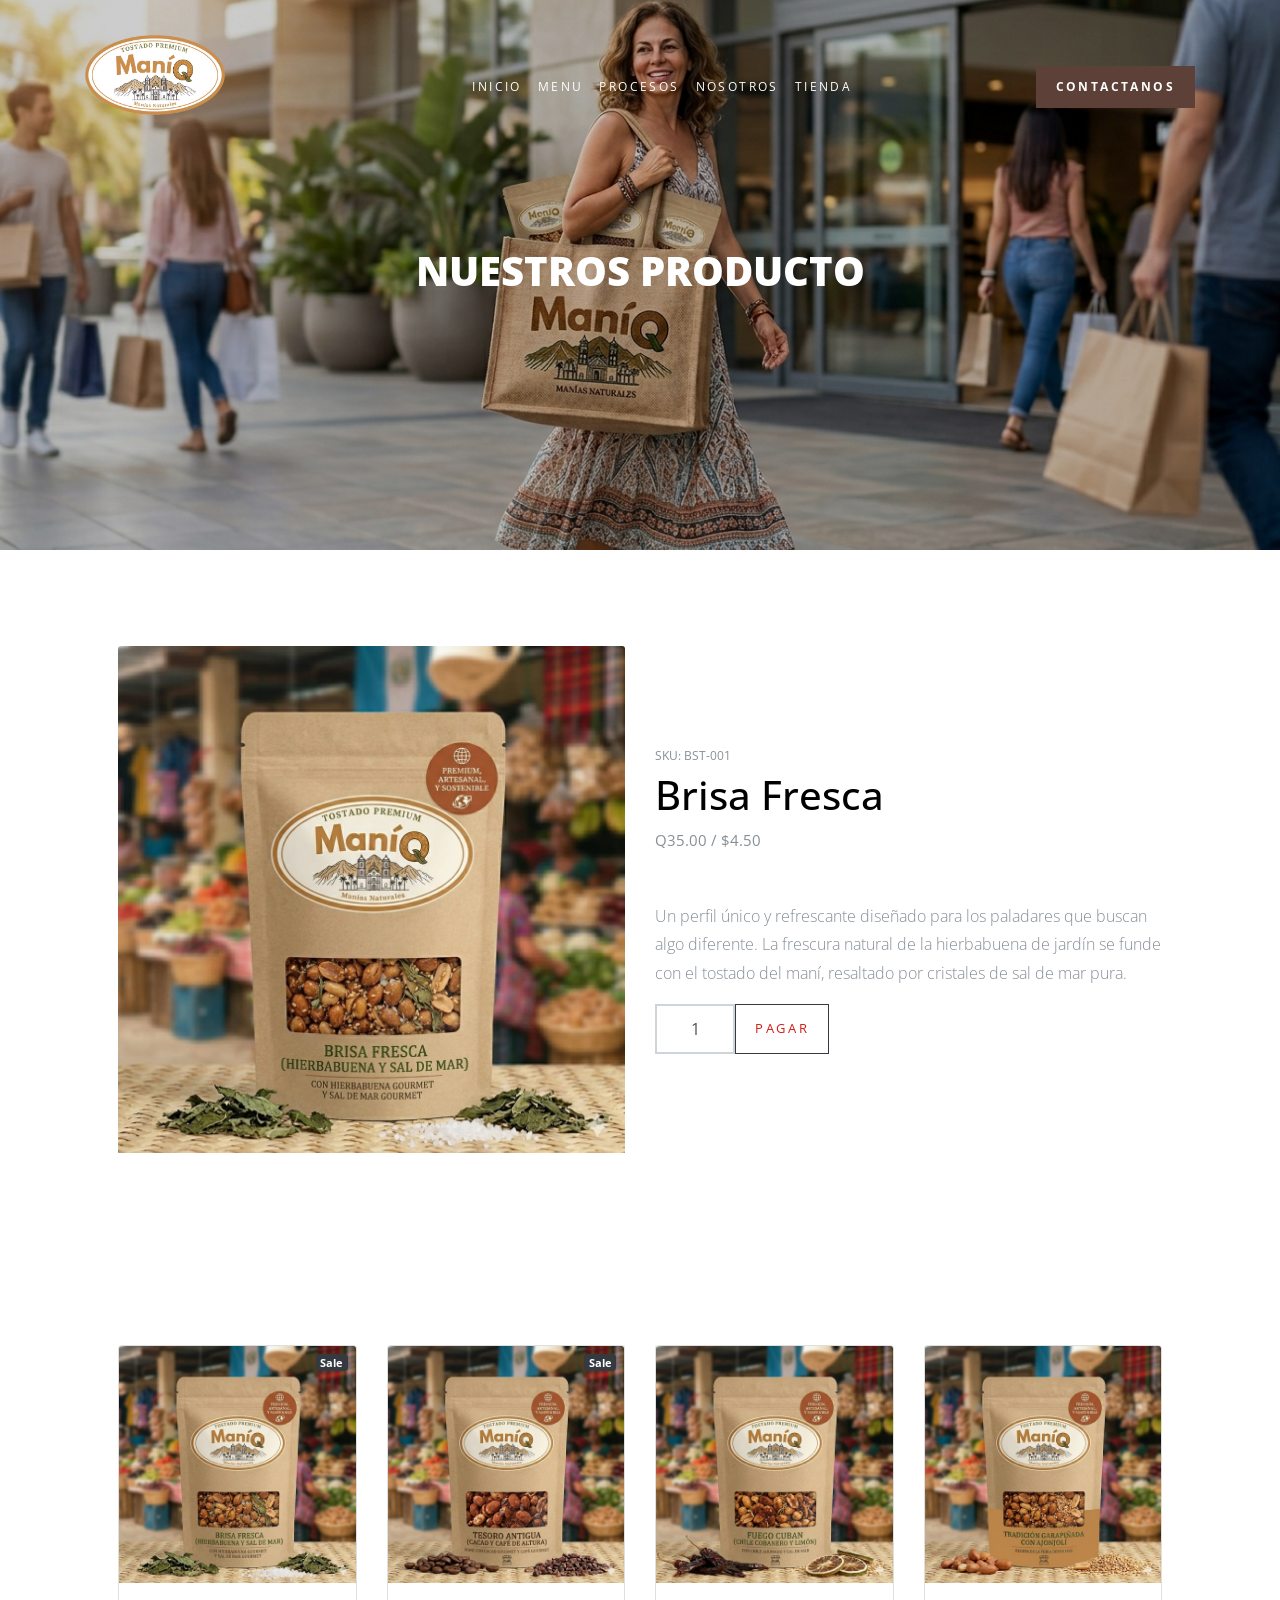
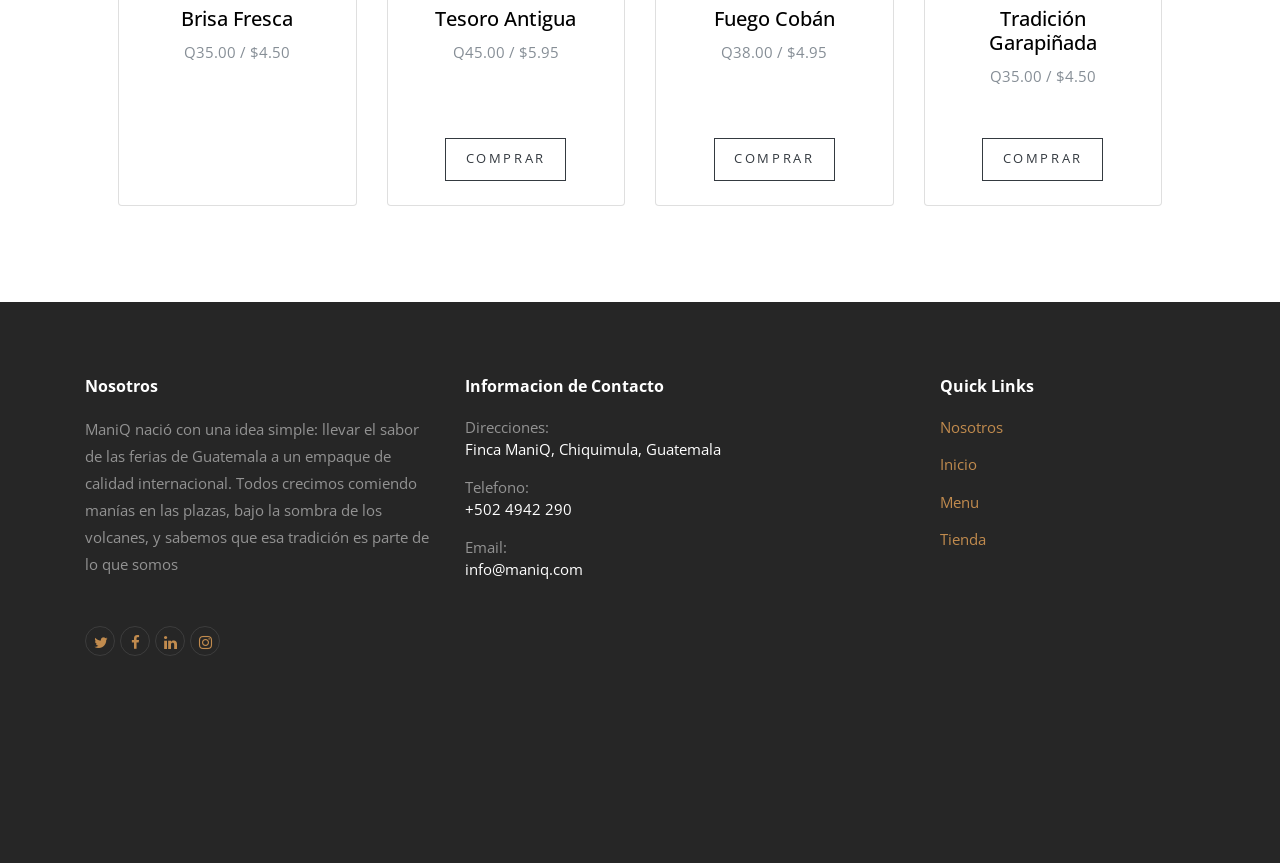
<file: Compra1.html>
<!doctype html>
<html lang="en">
  <head>
    <title>MANIQ</title>
    <meta charset="utf-8">
    <meta name="viewport" content="width=device-width, initial-scale=1, shrink-to-fit=no">

    <link href="https://fonts.googleapis.com/css?family=Open+Sans:300,400,700,800" rel="stylesheet">

    <link rel="stylesheet" href="css/bootstrap.css">
    <link rel="stylesheet" href="css/animate.css">
    <link rel="stylesheet" href="css/owl.carousel.min.css">

    <link rel="stylesheet" href="css/magnific-popup.css">


    <link rel="stylesheet" href="fonts/ionicons/css/ionicons.min.css">
    <link rel="stylesheet" href="fonts/fontawesome/css/font-awesome.min.css">
    <link rel="stylesheet" href="fonts/flaticons/font/flaticon.css">

        <!-- Theme Style -->
    <link rel="stylesheet" href="css/style.css">
  </head>
  <body>
    
    <header role="banner">
      <nav class="navbar navbar-expand-md navbar-dark bg-dark">
        <div class="container">
          <a class="navbar-brand" href="index.html"><img src="img/mani11.png" width="140" height="80" class="mb-4"></a>
          <button class="navbar-toggler" type="button" data-toggle="collapse" data-target="#navbarsExample05" aria-controls="navbarsExample05" aria-expanded="false" aria-label="Toggle navigation">
            <span class="navbar-toggler-icon"></span>
          </button>

          <div class="collapse navbar-collapse" id="navbarsExample05">
            <ul class="navbar-nav ml-auto pl-lg-5 pl-0">
              <li class="nav-item">
                <a class="nav-link active" href="index.html">INICIO</a>
              </li>
              <li class="nav-item">
                <a class="nav-link" href="recipes.html">Menu</a>
              </li>
              <li class="nav-item">
                <a class="nav-link" href="single.html">PROCESOS</a>
              </li>
              <li class="nav-item">
                <a class="nav-link" href="about.html">NOSOTROS</a>
              </li>
              <li class="nav-item">
                <a class="nav-link" href="index_Comp.html">TIENDA</a>
              </li>
            </ul>

            <ul class="navbar-nav ml-auto">
              <li class="nav-item cta-btn">
                <a class="nav-link" href="contact.html">Contactanos</a>
              </li>
            </ul>
            
          </div>
        </div>
      </nav>
    </header>
    
    <section class="home-slider-loop-false  inner-page owl-carousel">
      <div class="slider-item" style="background-image: url('img/hero_5.png');">
        
        <div class="container">
          <div class="row slider-text align-items-center justify-content-center">
            <div class="col-md-8 text-center col-sm-12 element-animate">

              <h1>Nuestros Producto</h1>
              
            </div>
          </div>
        </div>
      </div>

    </section>


        <!-- Product section-->
        <section class="py-5">
            <div class="container px-4 px-lg-5 my-5">
                <div class="row gx-4 gx-lg-5 align-items-center">
                    <div class="col-md-6"><img class="card-img-top mb-5 mb-md-0" src="img/dishes_1.jpg" alt="..." /></div>
                    <div class="col-md-6">
                        <div class="small mb-1">SKU: BST-001</div>
                        <h1 class="display-5 fw-bolder">Brisa Fresca</h1>
                        <div class="fs-5 mb-5">
                            <span>Q35.00 / $4.50</span>
                        </div>
                        <p class="lead">

                      Un perfil único y refrescante diseñado para los paladares que 
                      buscan algo diferente. La frescura natural de la hierbabuena de 
                      jardín se funde con el tostado del maní, resaltado por cristales de sal de mar pura.
                            
                        </p>
                        <div class="d-flex">
                            <input class="form-control text-center me-3" id="inputQuantity" type="num" value="1"  style="max-width: 5rem" />
                            <button class="btn btn-outline-dark flex-shrink-0" type="button">
                                <i class="bi-cart-fill me-1"></i>
                                                                <a href="Formulario.html">PAGAR</a>

                            </button>
                        </div>
                    </div>
                </div>
            </div>
        </section>


        <!-- Related items section-->
         <section class="py-5">
            <div class="container px-4 px-lg-5 mt-5">
                <div class="row gx-4 gx-lg-5 row-cols-2 row-cols-md-3 row-cols-xl-4 justify-content-center">
                   
                    
                    
                    <div class="col mb-5">
                        <div class="card h-100">
                            <!-- Sale badge-->
                            <div class="badge bg-dark text-white position-absolute" style="top: 0.5rem; right: 0.5rem">Sale</div>
                            <!-- Product image-->
                            <img class="card-img-top" src="img/dishes_1.jpg" alt="..." />
                            <!-- Product details-->
                            <div class="card-body p-4">
                                <div class="text-center">
                                    <!-- Product name-->
                                    <h5 class="fw-bolder">Brisa Fresca</h5>
                                    <!-- Product price-->
                                        Q35.00 / $4.50
                                </div>
                            </div>
                            <!-- Product actions-->
                            <div class="card-footer p-4 pt-0 border-top-0 bg-transparent">
                            </div>
                        </div>
                    </div>


                    <div class="col mb-5">
                        <div class="card h-100">
                            <!-- Product image-->
                            <img class="card-img-top" src="img/dishes_2.jpg" alt="..." />
                            <!-- Sale badge-->
                            <div class="badge bg-dark text-white position-absolute" style="top: 0.5rem; right: 0.5rem">Sale</div>
                            <!-- Product details-->
                            <div class="card-body p-4">
                                <div class="text-center">
                                    <!-- Product name-->
                                    <h5 class="fw-bolder">Tesoro Antigua</h5>
                                    <!-- Product price-->
                                    Q45.00 / $5.95
                                </div>
                            </div>
                            <!-- Product actions-->
                            <div class="card-footer p-4 pt-0 border-top-0 bg-transparent">
                                <div class="text-center"><a class="btn btn-outline-dark mt-auto" href="Compra2.html">COMPRAR</a></div>
                            </div>
                        </div>
                    </div>


                     <div class="col mb-5">
                        <div class="card h-100">

                            <!-- Product image-->
                            <img class="card-img-top" src="img/dishes_3.jpg" alt="..." />
                            <!-- Product details-->
                            <div class="card-body p-4">
                                <div class="text-center">
                                    <!-- Product name-->
                                    <h5 class="fw-bolder">Fuego Cobán</h5>
                                    <!-- Product price-->
                                    Q38.00 / $4.95
                                </div>
                            </div>
                            <!-- Product actions-->
                            <div class="card-footer p-4 pt-0 border-top-0 bg-transparent">
                                <div class="text-center"><a class="btn btn-outline-dark mt-auto" href="pr_mani/Compra3.html">COMPRAR</a></div>
                            </div>
                        </div>
                    </div>


                    <div class="col mb-5">
                        <div class="card h-100">
                            <!-- Product image-->
                            <img class="card-img-top" src="img/dishes_4.jpg" alt="..." />
                            <!-- Product details-->
                            <div class="card-body p-4">
                                <div class="text-center">
                                    <!-- Product name-->
                                    <h5 class="fw-bolder">Tradición Garapiñada</h5>
                                    <!-- Product price-->
                                    Q35.00 / $4.50
                                </div>
                            </div>
                            <!-- Product actions-->
                            <div class="card-footer p-4 pt-0 border-top-0 bg-transparent">
                                <div class="text-center"><a class="btn btn-outline-dark mt-auto" href="Compra4.html">COMPRAR</a></div>
                            </div>
                        </div>
                    </div>


                </div>
            </div>
        </section>


   <footer class="site-footer" role="contentinfo">
      <div class="container">
        <div class="row mb-5">
          <div class="col-md-4 mb-5">
            <h3>Nosotros</h3>
            <p class="mb-5">

              ManiQ nació con una idea simple: llevar el sabor de las ferias de Guatemala a un empaque de 
              calidad internacional. Todos crecimos comiendo manías en las plazas, bajo la sombra de los volcanes,
               y sabemos que esa tradición es parte de lo que somos

            </p>
            <ul class="list-unstyled footer-link d-flex footer-social">
              <li><a href="#" class="p-2"><span class="fa fa-twitter"></span></a></li>
              <li><a href="#" class="p-2"><span class="fa fa-facebook"></span></a></li>
              <li><a href="#" class="p-2"><span class="fa fa-linkedin"></span></a></li>
              <li><a href="#" class="p-2"><span class="fa fa-instagram"></span></a></li>
            </ul>

          </div>
          <div class="col-md-5 mb-5">
            <div>
              <h3>Informacion de Contacto</h3>
              <ul class="list-unstyled footer-link">
                <li class="d-block">
                  <span class="d-block">Direcciones:</span>
                  <span class="text-white">Finca ManiQ, Chiquimula, Guatemala</span></li>
                <li class="d-block"><span class="d-block">Telefono:</span><span class="text-white">+502 4942 290</span></li>
                <li class="d-block"><span class="d-block">Email:</span><span class="text-white">info@maniq.com</span></li>
              </ul>
            </div>
          </div>
          <div class="col-md-3 mb-5">
            <h3>Quick Links</h3>
            <ul class="list-unstyled footer-link">
              <li><a href="#">Nosotros</a></li>
              <li><a href="#">Inicio</a></li>
              <li><a href="#">Menu</a></li>
              <li><a href="#">Tienda</a></li>
            </ul>
          </div>
        </div>
      </div>
    </footer>
    <!-- END footer -->

    <!-- loader -->
    <div id="loader" class="show fullscreen"><svg class="circular" width="48px" height="48px"><circle class="path-bg" cx="24" cy="24" r="22" fill="none" stroke-width="4" stroke="#eeeeee"/><circle class="path" cx="24" cy="24" r="22" fill="none" stroke-width="4" stroke-miterlimit="10" stroke="#cf1d16"/></svg></div>

    <script src="js/jquery-3.2.1.min.js"></script>
    <script src="js/popper.min.js"></script>
    <script src="js/bootstrap.min.js"></script>
    <script src="js/owl.carousel.min.js"></script>
    <script src="js/jquery.waypoints.min.js"></script>

    <script src="js/jquery.magnific-popup.min.js"></script>
    <script src="js/magnific-popup-options.js"></script>
    

    <script src="js/main.js"></script>
  </body>
</html>
    </body>
</html>
</file>
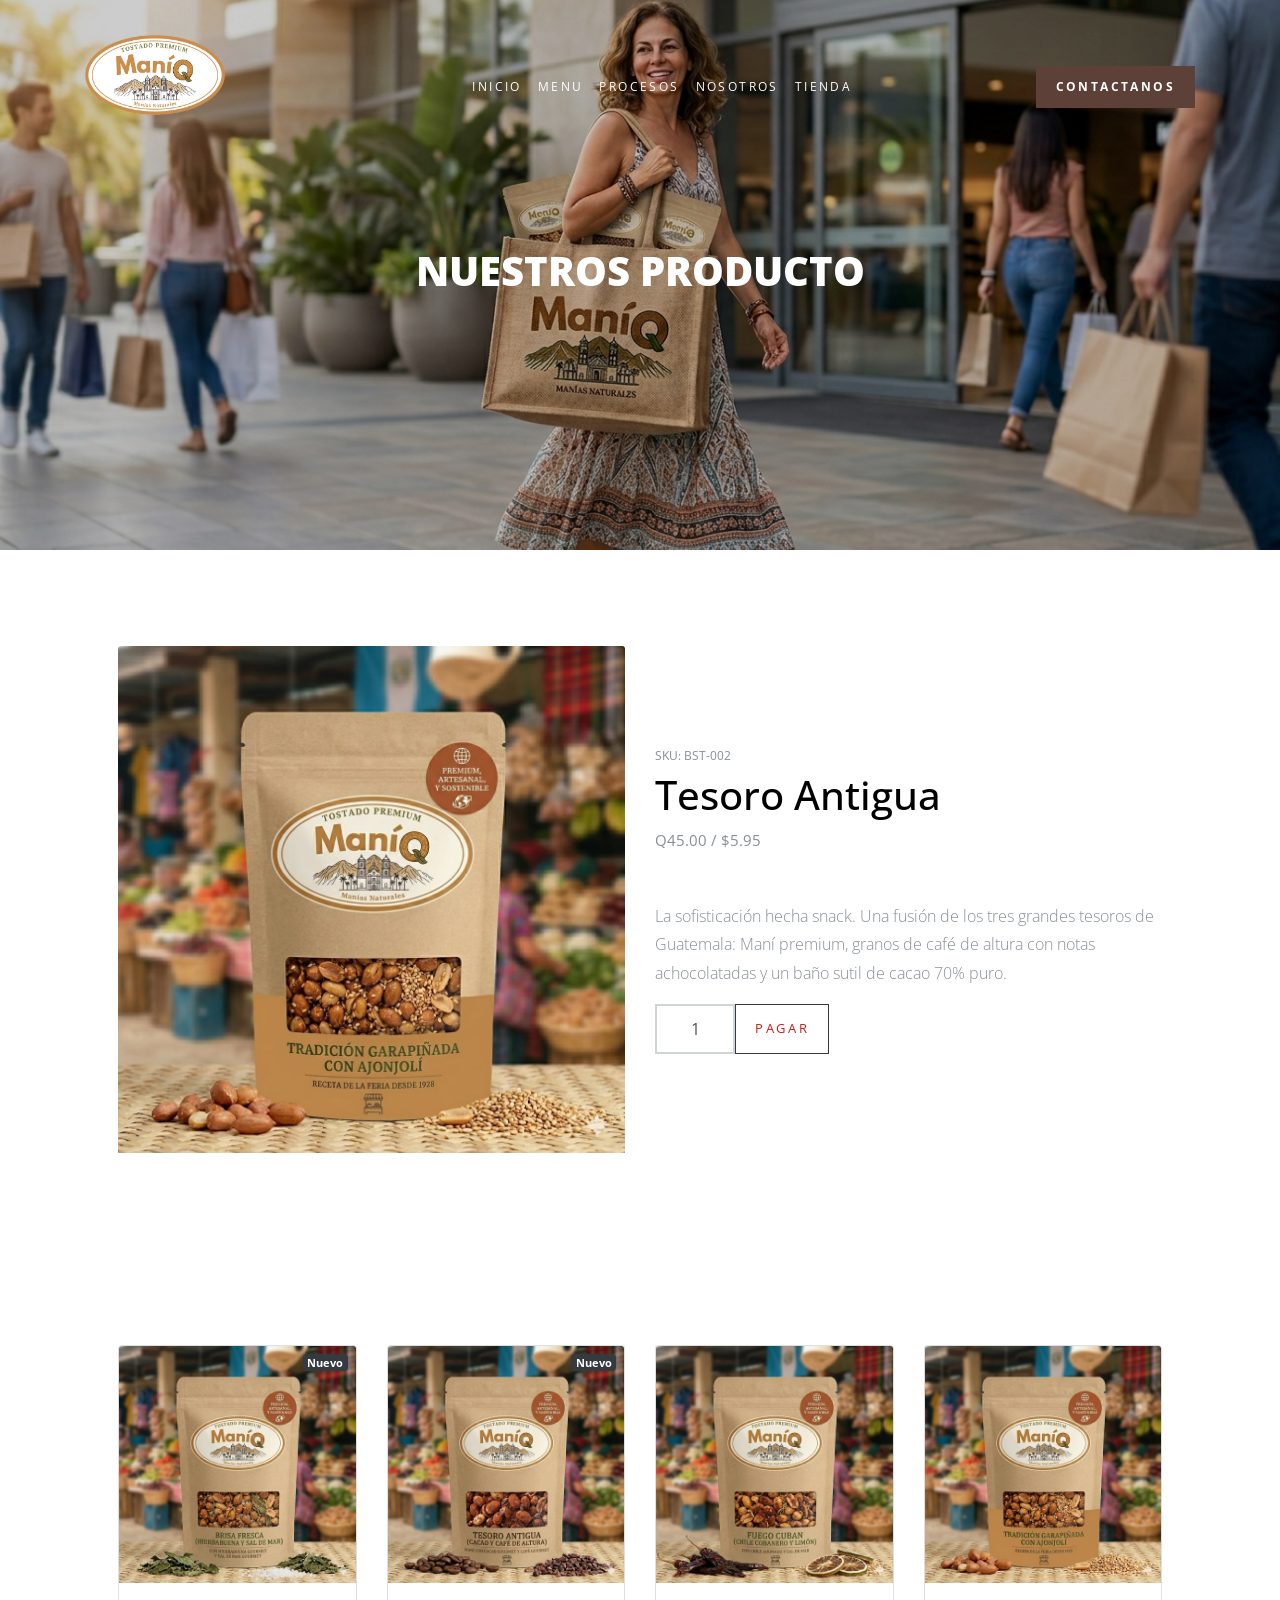
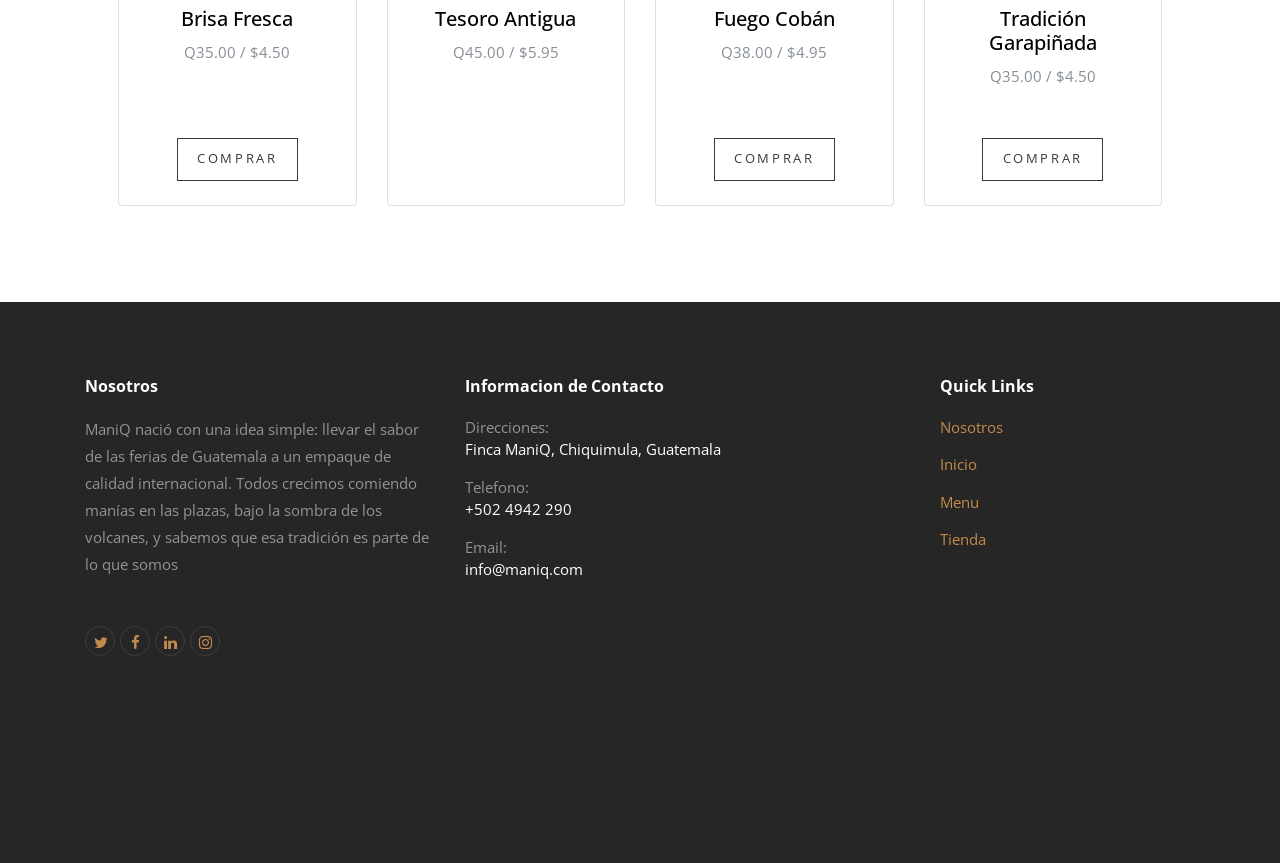
<file: Compra2.html>
<!doctype html>
<html lang="en">
  <head>
    <title>MANIQ</title>
    <meta charset="utf-8">
    <meta name="viewport" content="width=device-width, initial-scale=1, shrink-to-fit=no">

    <link href="https://fonts.googleapis.com/css?family=Open+Sans:300,400,700,800" rel="stylesheet">

    <link rel="stylesheet" href="css/bootstrap.css">
    <link rel="stylesheet" href="css/animate.css">
    <link rel="stylesheet" href="css/owl.carousel.min.css">

    <link rel="stylesheet" href="css/magnific-popup.css">


    <link rel="stylesheet" href="fonts/ionicons/css/ionicons.min.css">
    <link rel="stylesheet" href="fonts/fontawesome/css/font-awesome.min.css">
    <link rel="stylesheet" href="fonts/flaticons/font/flaticon.css">

        <!-- Theme Style -->
    <link rel="stylesheet" href="css/style.css">
  </head>
  <body>
    
    <header role="banner">
      <nav class="navbar navbar-expand-md navbar-dark bg-dark">
        <div class="container">
          <a class="navbar-brand" href="index.html"><img src="img/mani11.png" width="140" height="80" class="mb-4"></a>
          <button class="navbar-toggler" type="button" data-toggle="collapse" data-target="#navbarsExample05" aria-controls="navbarsExample05" aria-expanded="false" aria-label="Toggle navigation">
            <span class="navbar-toggler-icon"></span>
          </button>

          <div class="collapse navbar-collapse" id="navbarsExample05">
            <ul class="navbar-nav ml-auto pl-lg-5 pl-0">
              <li class="nav-item">
                <a class="nav-link active" href="index.html">INICIO</a>
              </li>
              <li class="nav-item">
                <a class="nav-link" href="recipes.html">Menu</a>
              </li>
              <li class="nav-item">
                <a class="nav-link" href="single.html">PROCESOS</a>
              </li>
              <li class="nav-item">
                <a class="nav-link" href="about.html">NOSOTROS</a>
              </li>
              <li class="nav-item">
                <a class="nav-link" href="index_Comp.html">TIENDA</a>
              </li>
            </ul>

            <ul class="navbar-nav ml-auto">
              <li class="nav-item cta-btn">
                <a class="nav-link" href="contact.html">Contactanos</a>
              </li>
            </ul>
            
          </div>
        </div>
      </nav>
    </header>
    
    <section class="home-slider-loop-false  inner-page owl-carousel">
      <div class="slider-item" style="background-image: url('img/hero_5.png');">
        
        <div class="container">
          <div class="row slider-text align-items-center justify-content-center">
            <div class="col-md-8 text-center col-sm-12 element-animate">

              <h1>Nuestros Producto</h1>
              
            </div>
          </div>
        </div>
      </div>

    </section>

    

        <!-- Product section-->
        <section class="py-5">
            <div class="container px-4 px-lg-5 my-5">
                <div class="row gx-4 gx-lg-5 align-items-center">
                    <div class="col-md-6"><img class="card-img-top mb-5 mb-md-0" src="img/dishes_4.jpg" alt="..." /></div>
                    <div class="col-md-6">
                        <div class="small mb-1">SKU: BST-002</div>
                        <h1 class="display-5 fw-bolder">Tesoro Antigua</h1>
                        <div class="fs-5 mb-5">
                            <span>Q45.00 / $5.95</span>
                        </div>
                        <p class="lead">

                      La sofisticación hecha snack. Una fusión de los tres
                      grandes tesoros de Guatemala: Maní premium, granos de café 
                      de altura con notas achocolatadas y un baño sutil de cacao 70% puro.
                            
                        </p>
                        <div class="d-flex">
                            <input class="form-control text-center me-3" id="inputQuantity" type="num" value="1"  style="max-width: 5rem" />
                            <button class="btn btn-outline-dark flex-shrink-0" type="button">
                                <i class="bi-cart-fill me-1"></i>
                                                                <a href="Formulario.html">PAGAR</a>

                            </button>
                        </div>
                    </div>
                </div>
            </div>
        </section>


        <!-- Related items section-->
         <section class="py-5">
            <div class="container px-4 px-lg-5 mt-5">
                <div class="row gx-4 gx-lg-5 row-cols-2 row-cols-md-3 row-cols-xl-4 justify-content-center">
                   
                    
                    
                    <div class="col mb-5">
                        <div class="card h-100">
                            <!-- Nuevo badge-->
                            <div class="badge bg-dark text-white position-absolute" style="top: 0.5rem; right: 0.5rem">Nuevo</div>
                            <!-- Product image-->
                            <img class="card-img-top" src="img/dishes_1.jpg" alt="..." />
                            <!-- Product details-->
                            <div class="card-body p-4">
                                <div class="text-center">
                                    <!-- Product name-->
                                    <h5 class="fw-bolder">Brisa Fresca</h5>
                                    <!-- Product price-->
                                        Q35.00 / $4.50
                                </div>
                            </div>
                            <!-- Product actions-->
                            <div class="card-footer p-4 pt-0 border-top-0 bg-transparent">
                                <div class="text-center"><a class="btn btn-outline-dark mt-auto" href="Compra1.html">COMPRAR</a></div>
                            </div>
                        </div>
                    </div>


                    <div class="col mb-5">
                        <div class="card h-100">
                            <!-- Product image-->
                            <img class="card-img-top" src="img/dishes_2.jpg" alt="..." />
                            <!-- Nuevo badge-->
                            <div class="badge bg-dark text-white position-absolute" style="top: 0.5rem; right: 0.5rem">Nuevo</div>
                            <!-- Product details-->
                            <div class="card-body p-4">
                                <div class="text-center">
                                    <!-- Product name-->
                                    <h5 class="fw-bolder">Tesoro Antigua</h5>
                                    <!-- Product price-->
                                    Q45.00 / $5.95
                                </div>
                            </div>
                            <!-- Product actions-->
                            <div class="card-footer p-4 pt-0 border-top-0 bg-transparent">
                            </div>
                        </div>
                    </div>


                     <div class="col mb-5">
                        <div class="card h-100">

                            <!-- Product image-->
                            <img class="card-img-top" src="img/dishes_3.jpg" alt="..." />
                            <!-- Product details-->
                            <div class="card-body p-4">
                                <div class="text-center">
                                    <!-- Product name-->
                                    <h5 class="fw-bolder">Fuego Cobán</h5>
                                    <!-- Product price-->
                                    Q38.00 / $4.95
                                </div>
                            </div>
                            <!-- Product actions-->
                            <div class="card-footer p-4 pt-0 border-top-0 bg-transparent">
                                <div class="text-center"><a class="btn btn-outline-dark mt-auto" href="Compra3.html">COMPRAR</a></div>
                            </div>
                        </div>
                    </div>


                    <div class="col mb-5">
                        <div class="card h-100">
                            <!-- Product image-->
                            <img class="card-img-top" src="img/dishes_4.jpg" alt="..." />
                            <!-- Product details-->
                            <div class="card-body p-4">
                                <div class="text-center">
                                    <!-- Product name-->
                                    <h5 class="fw-bolder">Tradición Garapiñada</h5>
                                    <!-- Product price-->
                                    Q35.00 / $4.50
                                </div>
                            </div>
                            <!-- Product actions-->
                            <div class="card-footer p-4 pt-0 border-top-0 bg-transparent">
                                <div class="text-center"><a class="btn btn-outline-dark mt-auto" href="Compra4.html">COMPRAR</a></div>
                            </div>
                        </div>
                    </div>


                </div>
            </div>
        </section>

   <footer class="site-footer" role="contentinfo">
      <div class="container">
        <div class="row mb-5">
          <div class="col-md-4 mb-5">
            <h3>Nosotros</h3>
            <p class="mb-5">

              ManiQ nació con una idea simple: llevar el sabor de las ferias de Guatemala a un empaque de 
              calidad internacional. Todos crecimos comiendo manías en las plazas, bajo la sombra de los volcanes,
               y sabemos que esa tradición es parte de lo que somos

            </p>
            <ul class="list-unstyled footer-link d-flex footer-social">
              <li><a href="#" class="p-2"><span class="fa fa-twitter"></span></a></li>
              <li><a href="#" class="p-2"><span class="fa fa-facebook"></span></a></li>
              <li><a href="#" class="p-2"><span class="fa fa-linkedin"></span></a></li>
              <li><a href="#" class="p-2"><span class="fa fa-instagram"></span></a></li>
            </ul>

          </div>
          <div class="col-md-5 mb-5">
            <div>
              <h3>Informacion de Contacto</h3>
              <ul class="list-unstyled footer-link">
                <li class="d-block">
                  <span class="d-block">Direcciones:</span>
                  <span class="text-white">Finca ManiQ, Chiquimula, Guatemala</span></li>
                <li class="d-block"><span class="d-block">Telefono:</span><span class="text-white">+502 4942 290</span></li>
                <li class="d-block"><span class="d-block">Email:</span><span class="text-white">info@maniq.com</span></li>
              </ul>
            </div>
          </div>
          <div class="col-md-3 mb-5">
            <h3>Quick Links</h3>
            <ul class="list-unstyled footer-link">
              <li><a href="#">Nosotros</a></li>
              <li><a href="#">Inicio</a></li>
              <li><a href="#">Menu</a></li>
              <li><a href="#">Tienda</a></li>
            </ul>
          </div>
        </div>
      </div>
    </footer>
    <!-- END footer -->

    <!-- loader -->
    <div id="loader" class="show fullscreen"><svg class="circular" width="48px" height="48px"><circle class="path-bg" cx="24" cy="24" r="22" fill="none" stroke-width="4" stroke="#eeeeee"/><circle class="path" cx="24" cy="24" r="22" fill="none" stroke-width="4" stroke-miterlimit="10" stroke="#cf1d16"/></svg></div>

    <script src="js/jquery-3.2.1.min.js"></script>
    <script src="js/popper.min.js"></script>
    <script src="js/bootstrap.min.js"></script>
    <script src="js/owl.carousel.min.js"></script>
    <script src="js/jquery.waypoints.min.js"></script>

    <script src="js/jquery.magnific-popup.min.js"></script>
    <script src="js/magnific-popup-options.js"></script>
    

    <script src="js/main.js"></script>
  </body>
</html>
    </body>
</html>
</file>
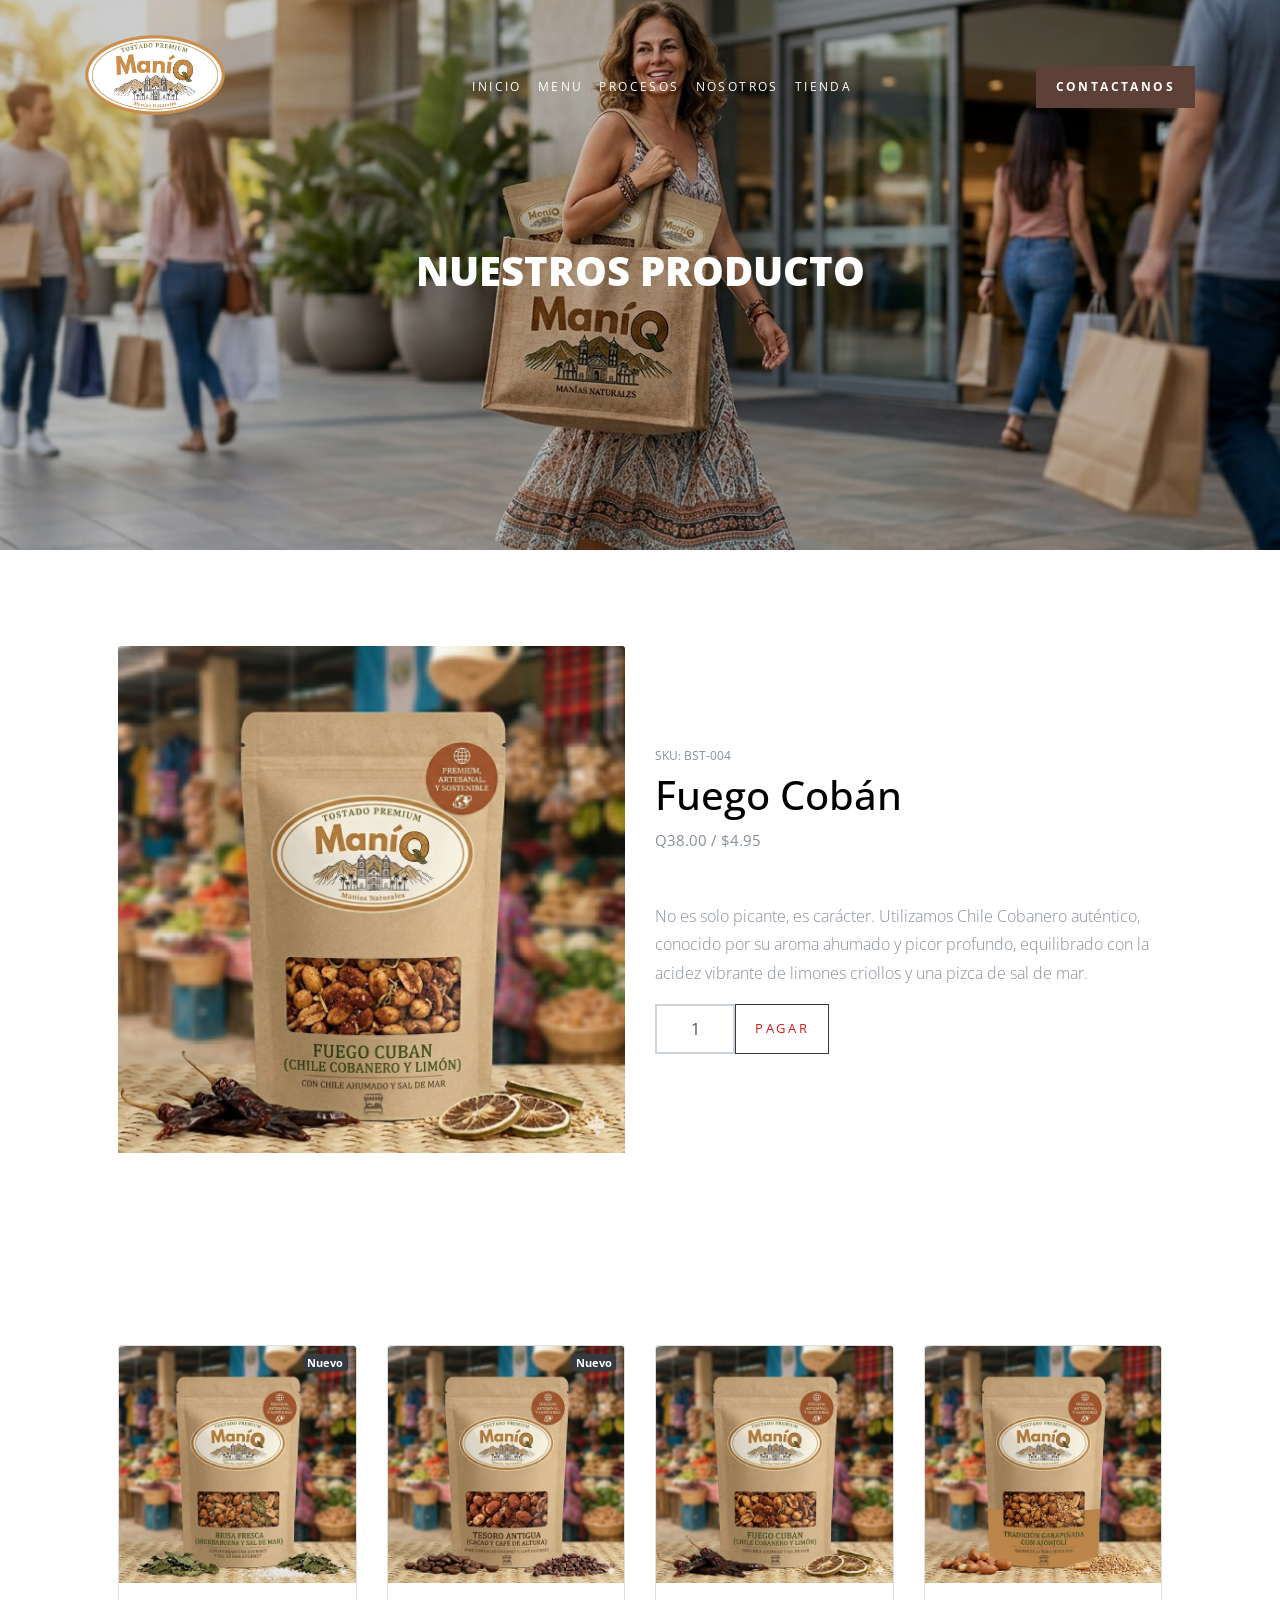
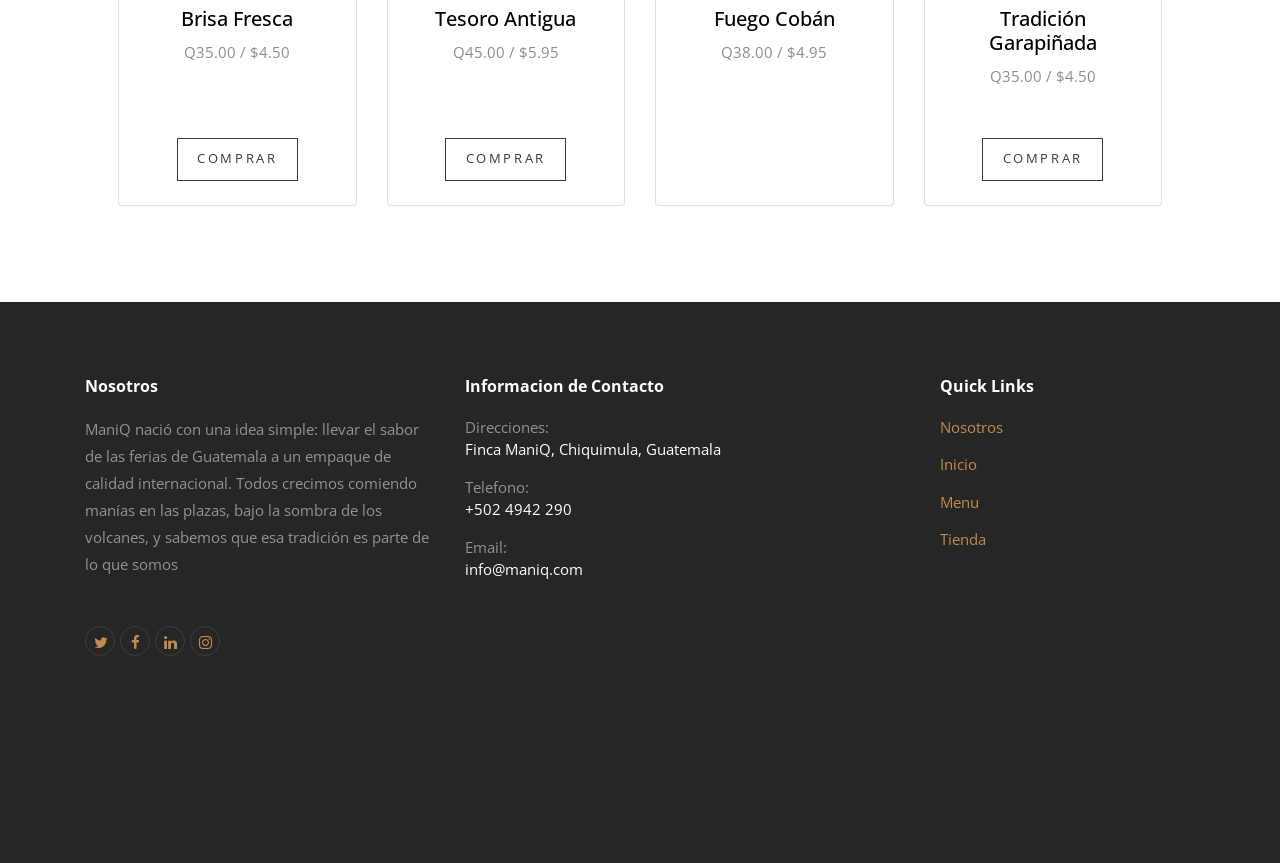
<file: Compra3.html>
<!doctype html>
<html lang="en">
  <head>
    <title>MANIQ</title>
    <meta charset="utf-8">
    <meta name="viewport" content="width=device-width, initial-scale=1, shrink-to-fit=no">

    <link href="https://fonts.googleapis.com/css?family=Open+Sans:300,400,700,800" rel="stylesheet">

    <link rel="stylesheet" href="css/bootstrap.css">
    <link rel="stylesheet" href="css/animate.css">
    <link rel="stylesheet" href="css/owl.carousel.min.css">

    <link rel="stylesheet" href="css/magnific-popup.css">


    <link rel="stylesheet" href="fonts/ionicons/css/ionicons.min.css">
    <link rel="stylesheet" href="fonts/fontawesome/css/font-awesome.min.css">
    <link rel="stylesheet" href="fonts/flaticons/font/flaticon.css">

        <!-- Theme Style -->
    <link rel="stylesheet" href="css/style.css">
  </head>
  <body>
    
    <header role="banner">
      <nav class="navbar navbar-expand-md navbar-dark bg-dark">
        <div class="container">
          <a class="navbar-brand" href="index.html"><img src="img/mani11.png" width="140" height="80" class="mb-4"></a>
          <button class="navbar-toggler" type="button" data-toggle="collapse" data-target="#navbarsExample05" aria-controls="navbarsExample05" aria-expanded="false" aria-label="Toggle navigation">
            <span class="navbar-toggler-icon"></span>
          </button>

          <div class="collapse navbar-collapse" id="navbarsExample05">
            <ul class="navbar-nav ml-auto pl-lg-5 pl-0">
              <li class="nav-item">
                <a class="nav-link active" href="index.html">INICIO</a>
              </li>
              <li class="nav-item">
                <a class="nav-link" href="recipes.html">Menu</a>
              </li>
              <li class="nav-item">
                <a class="nav-link" href="single.html">PROCESOS</a>
              </li>
              <li class="nav-item">
                <a class="nav-link" href="about.html">NOSOTROS</a>
              </li>
              <li class="nav-item">
                <a class="nav-link" href="index_Comp.html">TIENDA</a>
              </li>
            </ul>

            <ul class="navbar-nav ml-auto">
              <li class="nav-item cta-btn">
                <a class="nav-link" href="contact.html">Contactanos</a>
              </li>
            </ul>
            
          </div>
        </div>
      </nav>
    </header>
    
    <section class="home-slider-loop-false  inner-page owl-carousel">
      <div class="slider-item" style="background-image: url('img/hero_5.png');">
        
        <div class="container">
          <div class="row slider-text align-items-center justify-content-center">
            <div class="col-md-8 text-center col-sm-12 element-animate">

              <h1>Nuestros Producto</h1>
              
            </div>
          </div>
        </div>
      </div>

    </section>

    

        <!-- Product section-->
        <section class="py-5">
            <div class="container px-4 px-lg-5 my-5">
                <div class="row gx-4 gx-lg-5 align-items-center">
                    <div class="col-md-6"><img class="card-img-top mb-5 mb-md-0" src="img/dishes_3.jpg" alt="..." /></div>
                    <div class="col-md-6">
                        <div class="small mb-1">SKU: BST-004</div>
                        <h1 class="display-5 fw-bolder">Fuego Cobán</h1>
                        <div class="fs-5 mb-5">
                            <span>Q38.00 / $4.95</span>
                        </div>
                        <p class="lead">
                    
                        No es solo picante, es carácter. Utilizamos Chile Cobanero 
                        auténtico, conocido por su aroma ahumado y picor profundo, 
                        equilibrado con la acidez vibrante de limones criollos y una pizca de sal de mar.
               
                        </p>
                        <div class="d-flex">
                            <input class="form-control text-center me-3" id="inputQuantity" type="num" value="1"  style="max-width: 5rem" />
                            <button class="btn btn-outline-dark flex-shrink-0" type="button">
                                <i class="bi-cart-fill me-1"></i>
                                                                <a href="Formulario.html">PAGAR</a>

                            </button>
                        </div>
                    </div>
                </div>
            </div>
        </section>


        <!-- Related items section-->
         <section class="py-5">
            <div class="container px-4 px-lg-5 mt-5">
                <div class="row gx-4 gx-lg-5 row-cols-2 row-cols-md-3 row-cols-xl-4 justify-content-center">
                   
                    
                    
                    <div class="col mb-5">
                        <div class="card h-100">
                            <!-- Nuevo badge-->
                            <div class="badge bg-dark text-white position-absolute" style="top: 0.5rem; right: 0.5rem">Nuevo</div>
                            <!-- Product image-->
                            <img class="card-img-top" src="img/dishes_1.jpg" alt="..." />
                            <!-- Product details-->
                            <div class="card-body p-4">
                                <div class="text-center">
                                    <!-- Product name-->
                                    <h5 class="fw-bolder">Brisa Fresca</h5>
                                    <!-- Product price-->
                                        Q35.00 / $4.50
                                </div>
                            </div>
                            <!-- Product actions-->
                            <div class="card-footer p-4 pt-0 border-top-0 bg-transparent">
                                <div class="text-center"><a class="btn btn-outline-dark mt-auto" href="Compra1.html">COMPRAR</a></div>
                            </div>
                        </div>
                    </div>


                    <div class="col mb-5">
                        <div class="card h-100">
                            <!-- Product image-->
                            <img class="card-img-top" src="img/dishes_2.jpg" alt="..." />
                            <!-- Nuevo badge-->
                            <div class="badge bg-dark text-white position-absolute" style="top: 0.5rem; right: 0.5rem">Nuevo</div>
                            <!-- Product details-->
                            <div class="card-body p-4">
                                <div class="text-center">
                                    <!-- Product name-->
                                    <h5 class="fw-bolder">Tesoro Antigua</h5>
                                    <!-- Product price-->
                                    Q45.00 / $5.95
                                </div>
                            </div>
                            <!-- Product actions-->
                            <div class="card-footer p-4 pt-0 border-top-0 bg-transparent">
                                <div class="text-center"><a class="btn btn-outline-dark mt-auto" href="Compra2.html">COMPRAR</a></div>
                            </div>
                        </div>
                    </div>


                     <div class="col mb-5">
                        <div class="card h-100">

                            <!-- Product image-->
                            <img class="card-img-top" src="img/dishes_3.jpg" alt="..." />
                            <!-- Product details-->
                            <div class="card-body p-4">
                                <div class="text-center">
                                    <!-- Product name-->
                                    <h5 class="fw-bolder">Fuego Cobán</h5>
                                    <!-- Product price-->
                                    Q38.00 / $4.95
                                </div>
                            </div>
                            <!-- Product actions-->
                            <div class="card-footer p-4 pt-0 border-top-0 bg-transparent">
                            </div>
                        </div>
                    </div>


                    <div class="col mb-5">
                        <div class="card h-100">
                            <!-- Product image-->
                            <img class="card-img-top" src="img/dishes_4.jpg" alt="..." />
                            <!-- Product details-->
                            <div class="card-body p-4">
                                <div class="text-center">
                                    <!-- Product name-->
                                    <h5 class="fw-bolder">Tradición Garapiñada</h5>
                                    <!-- Product price-->
                                    Q35.00 / $4.50
                                </div>
                            </div>
                            <!-- Product actions-->
                            <div class="card-footer p-4 pt-0 border-top-0 bg-transparent">
                                <div class="text-center"><a class="btn btn-outline-dark mt-auto" href="Compra4.html">COMPRAR</a></div>
                            </div>
                        </div>
                    </div>


                </div>
            </div>
        </section>


   <footer class="site-footer" role="contentinfo">
      <div class="container">
        <div class="row mb-5">
          <div class="col-md-4 mb-5">
            <h3>Nosotros</h3>
            <p class="mb-5">

              ManiQ nació con una idea simple: llevar el sabor de las ferias de Guatemala a un empaque de 
              calidad internacional. Todos crecimos comiendo manías en las plazas, bajo la sombra de los volcanes,
               y sabemos que esa tradición es parte de lo que somos

            </p>
            <ul class="list-unstyled footer-link d-flex footer-social">
              <li><a href="#" class="p-2"><span class="fa fa-twitter"></span></a></li>
              <li><a href="#" class="p-2"><span class="fa fa-facebook"></span></a></li>
              <li><a href="#" class="p-2"><span class="fa fa-linkedin"></span></a></li>
              <li><a href="#" class="p-2"><span class="fa fa-instagram"></span></a></li>
            </ul>

          </div>
          <div class="col-md-5 mb-5">
            <div>
              <h3>Informacion de Contacto</h3>
              <ul class="list-unstyled footer-link">
                <li class="d-block">
                  <span class="d-block">Direcciones:</span>
                  <span class="text-white">Finca ManiQ, Chiquimula, Guatemala</span></li>
                <li class="d-block"><span class="d-block">Telefono:</span><span class="text-white">+502 4942 290</span></li>
                <li class="d-block"><span class="d-block">Email:</span><span class="text-white">info@maniq.com</span></li>
              </ul>
            </div>
          </div>
          <div class="col-md-3 mb-5">
            <h3>Quick Links</h3>
            <ul class="list-unstyled footer-link">
              <li><a href="#">Nosotros</a></li>
              <li><a href="#">Inicio</a></li>
              <li><a href="#">Menu</a></li>
              <li><a href="#">Tienda</a></li>
            </ul>
          </div>
        </div>
      </div>
    </footer>
    <!-- END footer -->

    <!-- loader -->
    <div id="loader" class="show fullscreen"><svg class="circular" width="48px" height="48px"><circle class="path-bg" cx="24" cy="24" r="22" fill="none" stroke-width="4" stroke="#eeeeee"/><circle class="path" cx="24" cy="24" r="22" fill="none" stroke-width="4" stroke-miterlimit="10" stroke="#cf1d16"/></svg></div>

    <script src="js/jquery-3.2.1.min.js"></script>
    <script src="js/popper.min.js"></script>
    <script src="js/bootstrap.min.js"></script>
    <script src="js/owl.carousel.min.js"></script>
    <script src="js/jquery.waypoints.min.js"></script>

    <script src="js/jquery.magnific-popup.min.js"></script>
    <script src="js/magnific-popup-options.js"></script>
    

    <script src="js/main.js"></script>
  </body>
</html>
    </body>
</html>
</file>
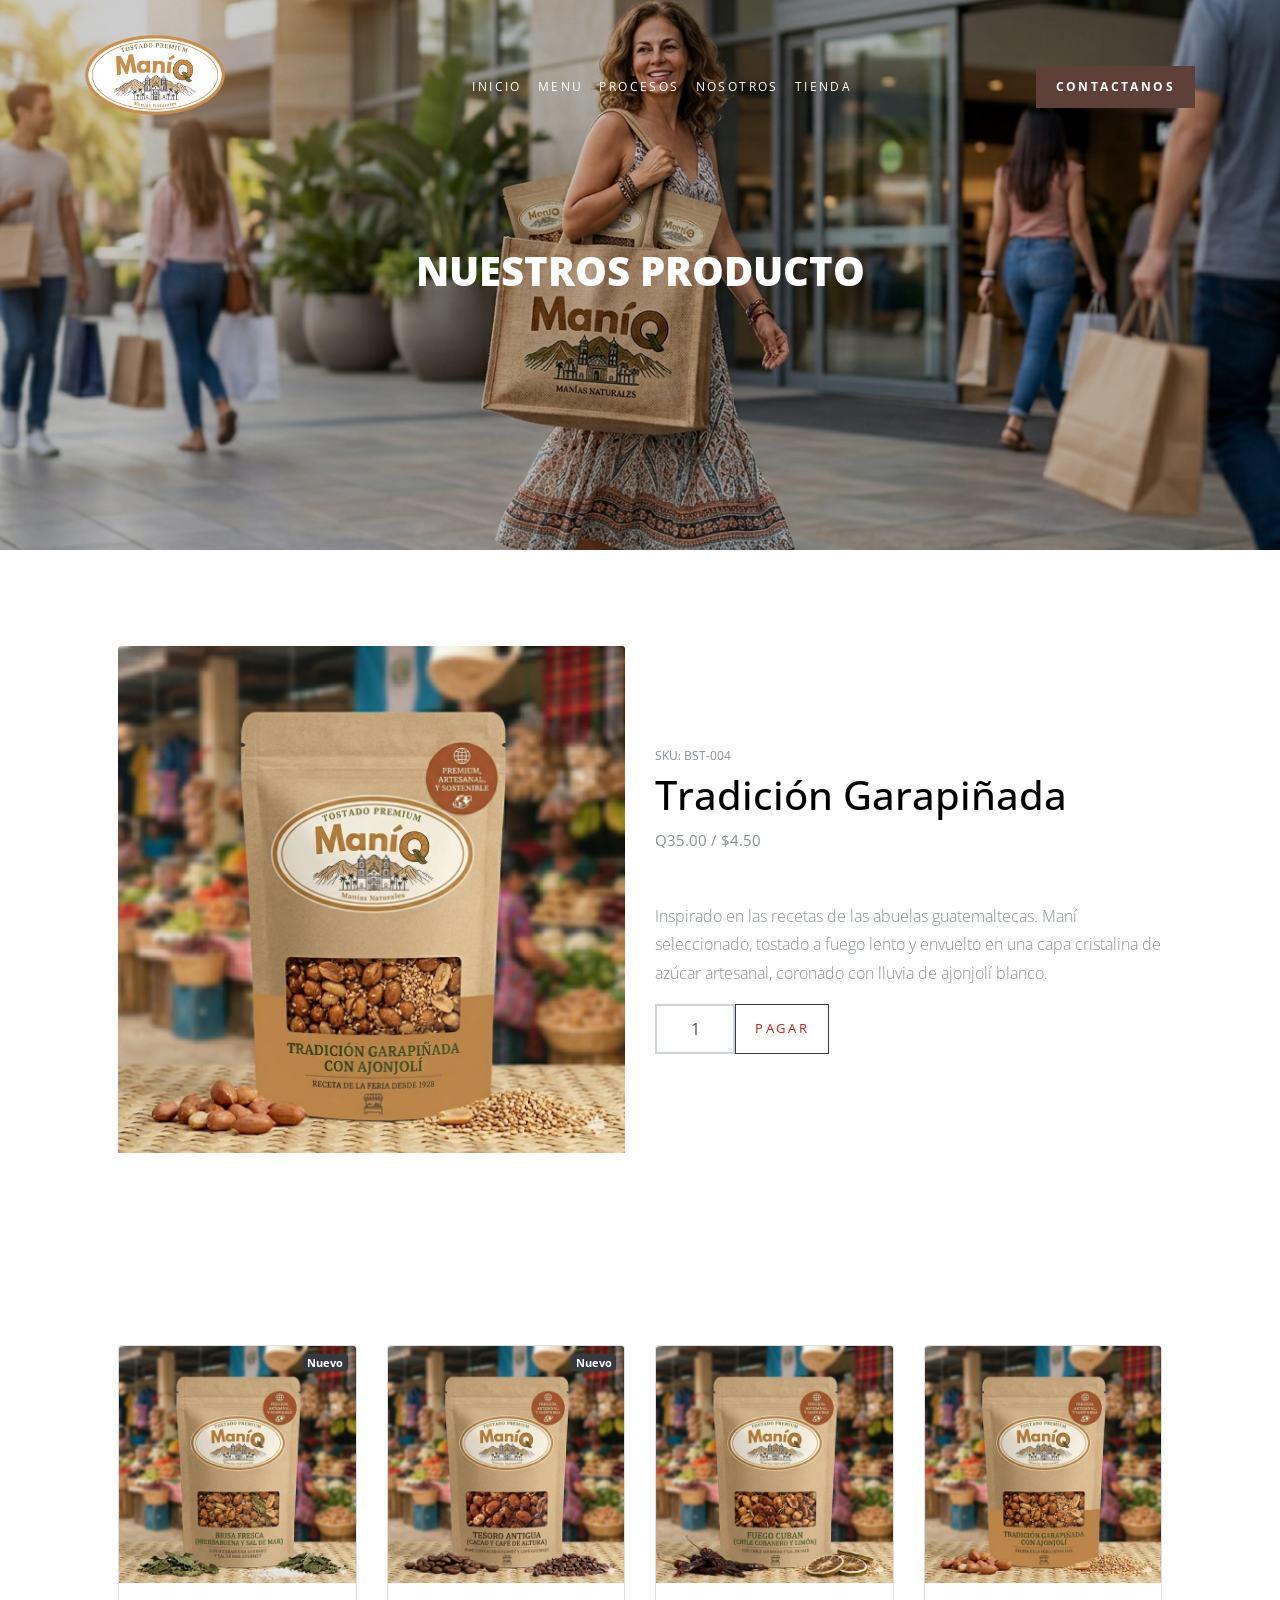
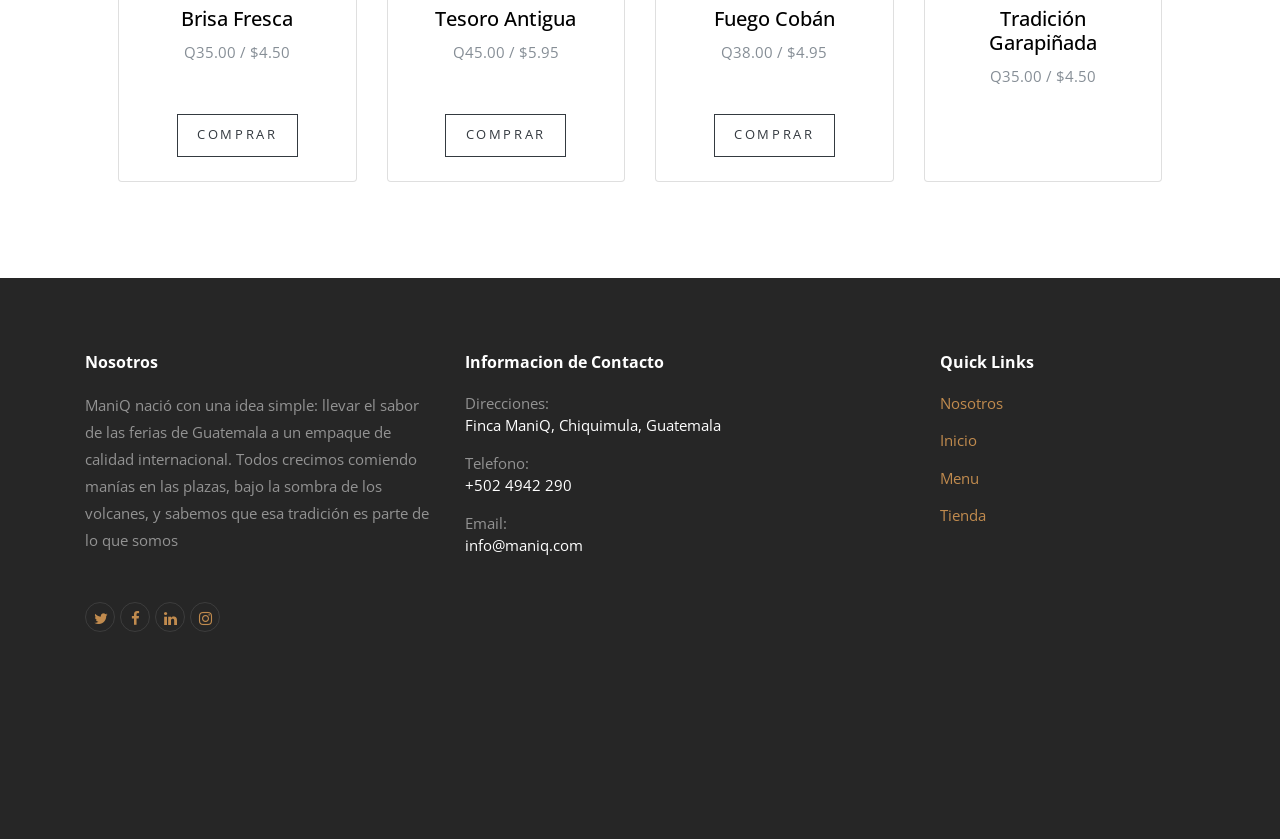
<file: Compra4.html>
<!doctype html>
<html lang="en">
  <head>
    <title>MANIQ</title>
    <meta charset="utf-8">
    <meta name="viewport" content="width=device-width, initial-scale=1, shrink-to-fit=no">

    <link href="https://fonts.googleapis.com/css?family=Open+Sans:300,400,700,800" rel="stylesheet">

    <link rel="stylesheet" href="css/bootstrap.css">
    <link rel="stylesheet" href="css/animate.css">
    <link rel="stylesheet" href="css/owl.carousel.min.css">

    <link rel="stylesheet" href="css/magnific-popup.css">


    <link rel="stylesheet" href="fonts/ionicons/css/ionicons.min.css">
    <link rel="stylesheet" href="fonts/fontawesome/css/font-awesome.min.css">
    <link rel="stylesheet" href="fonts/flaticons/font/flaticon.css">

        <!-- Theme Style -->
    <link rel="stylesheet" href="css/style.css">
  </head>
  <body>
    
    <header role="banner">
      <nav class="navbar navbar-expand-md navbar-dark bg-dark">
        <div class="container">
          <a class="navbar-brand" href="index.html"><img src="img/mani11.png" width="140" height="80" class="mb-4"></a>
          <button class="navbar-toggler" type="button" data-toggle="collapse" data-target="#navbarsExample05" aria-controls="navbarsExample05" aria-expanded="false" aria-label="Toggle navigation">
            <span class="navbar-toggler-icon"></span>
          </button>

          <div class="collapse navbar-collapse" id="navbarsExample05">
            <ul class="navbar-nav ml-auto pl-lg-5 pl-0">
              <li class="nav-item">
                <a class="nav-link active" href="index.html">INICIO</a>
              </li>
              <li class="nav-item">
                <a class="nav-link" href="recipes.html">Menu</a>
              </li>
              <li class="nav-item">
                <a class="nav-link" href="single.html">PROCESOS</a>
              </li>
              <li class="nav-item">
                <a class="nav-link" href="about.html">NOSOTROS</a>
              </li>
              <li class="nav-item">
                <a class="nav-link" href="index_Comp.html">TIENDA</a>
              </li>
            </ul>

            <ul class="navbar-nav ml-auto">
              <li class="nav-item cta-btn">
                <a class="nav-link" href="contact.html">Contactanos</a>
              </li>
            </ul>
            
          </div>
        </div>
      </nav>
    </header>
    
    <section class="home-slider-loop-false  inner-page owl-carousel">
      <div class="slider-item" style="background-image: url('img/hero_5.png');">
        
        <div class="container">
          <div class="row slider-text align-items-center justify-content-center">
            <div class="col-md-8 text-center col-sm-12 element-animate">

              <h1>Nuestros Producto</h1>
              
            </div>
          </div>
        </div>
      </div>

    </section>

    

        <!-- Product section-->
        <section class="py-5">
            <div class="container px-4 px-lg-5 my-5">
                <div class="row gx-4 gx-lg-5 align-items-center">
                    <div class="col-md-6"><img class="card-img-top mb-5 mb-md-0" src="img/dishes_4.jpg" alt="..." /></div>
                    <div class="col-md-6">
                        <div class="small mb-1">SKU: BST-004</div>
                        <h1 class="display-5 fw-bolder">Tradición Garapiñada</h1>
                        <div class="fs-5 mb-5">
                            <span>Q35.00 / $4.50</span>
                        </div>
                        <p class="lead">

                        Inspirado en las recetas de las abuelas 
                        guatemaltecas. Maní seleccionado, tostado a fuego lento y envuelto en una capa 
                        cristalina de azúcar artesanal, coronado con lluvia de ajonjolí blanco.
                            
                        </p>
                        <div class="d-flex">
                            <input class="form-control text-center me-3" id="inputQuantity" type="num" value="1"  style="max-width: 5rem" />
                            <button class="btn btn-outline-dark flex-shrink-0" type="button" >
                                <i class="bi-cart-fill me-1" ></i>
                                <a href="Formulario.html">PAGAR</a>
                            </button>
                        </div>
                    </div>
                </div>
            </div>
        </section>


        <!-- Related items section-->
         <section class="py-5">
            <div class="container px-4 px-lg-5 mt-5">
                <div class="row gx-4 gx-lg-5 row-cols-2 row-cols-md-3 row-cols-xl-4 justify-content-center">
                   
                    
                    
                    <div class="col mb-5">
                        <div class="card h-100">
                            <!-- Nuevo badge-->
                            <div class="badge bg-dark text-white position-absolute" style="top: 0.5rem; right: 0.5rem">Nuevo</div>
                            <!-- Product image-->
                            <img class="card-img-top" src="img/dishes_1.jpg" alt="..." />
                            <!-- Product details-->
                            <div class="card-body p-4">
                                <div class="text-center">
                                    <!-- Product name-->
                                    <h5 class="fw-bolder">Brisa Fresca</h5>
                                    <!-- Product price-->
                                        Q35.00 / $4.50
                                </div>
                            </div>
                            <!-- Product actions-->
                            <div class="card-footer p-4 pt-0 border-top-0 bg-transparent">
                                <div class="text-center"><a class="btn btn-outline-dark mt-auto" href="Compra1.html">COMPRAR</a></div>
                            </div>
                        </div>
                    </div>


                    <div class="col mb-5">
                        <div class="card h-100">
                            <!-- Product image-->
                            <img class="card-img-top" src="img/dishes_2.jpg" alt="..." />
                            <!-- Nuevo badge-->
                            <div class="badge bg-dark text-white position-absolute" style="top: 0.5rem; right: 0.5rem">Nuevo</div>
                            <!-- Product details-->
                            <div class="card-body p-4">
                                <div class="text-center">
                                    <!-- Product name-->
                                    <h5 class="fw-bolder">Tesoro Antigua</h5>
                                    <!-- Product price-->
                                    Q45.00 / $5.95
                                </div>
                            </div>
                            <!-- Product actions-->
                            <div class="card-footer p-4 pt-0 border-top-0 bg-transparent">
                                <div class="text-center"><a class="btn btn-outline-dark mt-auto" href="Compra2.html">COMPRAR</a></div>
                            </div>
                        </div>
                    </div>


                     <div class="col mb-5">
                        <div class="card h-100">

                            <!-- Product image-->
                            <img class="card-img-top" src="img/dishes_3.jpg" alt="..." />
                            <!-- Product details-->
                            <div class="card-body p-4">
                                <div class="text-center">
                                    <!-- Product name-->
                                    <h5 class="fw-bolder">Fuego Cobán</h5>
                                    <!-- Product price-->
                                    Q38.00 / $4.95
                                </div>
                            </div>
                            <!-- Product actions-->
                            <div class="card-footer p-4 pt-0 border-top-0 bg-transparent">
                                <div class="text-center"><a class="btn btn-outline-dark mt-auto" href="Compra3.html">COMPRAR</a></div>
                            </div>
                        </div>
                    </div>


                    <div class="col mb-5">
                        <div class="card h-100">
                            <!-- Product image-->
                            <img class="card-img-top" src="img/dishes_4.jpg" alt="..." />
                            <!-- Product details-->
                            <div class="card-body p-4">
                                <div class="text-center">
                                    <!-- Product name-->
                                    <h5 class="fw-bolder">Tradición Garapiñada</h5>
                                    <!-- Product price-->
                                    Q35.00 / $4.50
                                </div>
                            </div>
                            <!-- Product actions-->
                            <div class="card-footer p-4 pt-0 border-top-0 bg-transparent">
                            </div>
                        </div>
                    </div>


                </div>
            </div>
        </section>


   <footer class="site-footer" role="contentinfo">
      <div class="container">
        <div class="row mb-5">
          <div class="col-md-4 mb-5">
            <h3>Nosotros</h3>
            <p class="mb-5">

              ManiQ nació con una idea simple: llevar el sabor de las ferias de Guatemala a un empaque de 
              calidad internacional. Todos crecimos comiendo manías en las plazas, bajo la sombra de los volcanes,
               y sabemos que esa tradición es parte de lo que somos

            </p>
            <ul class="list-unstyled footer-link d-flex footer-social">
              <li><a href="#" class="p-2"><span class="fa fa-twitter"></span></a></li>
              <li><a href="#" class="p-2"><span class="fa fa-facebook"></span></a></li>
              <li><a href="#" class="p-2"><span class="fa fa-linkedin"></span></a></li>
              <li><a href="#" class="p-2"><span class="fa fa-instagram"></span></a></li>
            </ul>

          </div>
          <div class="col-md-5 mb-5">
            <div>
              <h3>Informacion de Contacto</h3>
              <ul class="list-unstyled footer-link">
                <li class="d-block">
                  <span class="d-block">Direcciones:</span>
                  <span class="text-white">Finca ManiQ, Chiquimula, Guatemala</span></li>
                <li class="d-block"><span class="d-block">Telefono:</span><span class="text-white">+502 4942 290</span></li>
                <li class="d-block"><span class="d-block">Email:</span><span class="text-white">info@maniq.com</span></li>
              </ul>
            </div>
          </div>
          <div class="col-md-3 mb-5">
            <h3>Quick Links</h3>
            <ul class="list-unstyled footer-link">
              <li><a href="#">Nosotros</a></li>
              <li><a href="#">Inicio</a></li>
              <li><a href="#">Menu</a></li>
              <li><a href="#">Tienda</a></li>
            </ul>
          </div>
        </div>
      </div>
    </footer>
    <!-- END footer -->

    <!-- loader -->
    <div id="loader" class="show fullscreen"><svg class="circular" width="48px" height="48px"><circle class="path-bg" cx="24" cy="24" r="22" fill="none" stroke-width="4" stroke="#eeeeee"/><circle class="path" cx="24" cy="24" r="22" fill="none" stroke-width="4" stroke-miterlimit="10" stroke="#cf1d16"/></svg></div>

    <script src="js/jquery-3.2.1.min.js"></script>
    <script src="js/popper.min.js"></script>
    <script src="js/bootstrap.min.js"></script>
    <script src="js/owl.carousel.min.js"></script>
    <script src="js/jquery.waypoints.min.js"></script>

    <script src="js/jquery.magnific-popup.min.js"></script>
    <script src="js/magnific-popup-options.js"></script>
    

    <script src="js/main.js"></script>
  </body>
</html>
    </body>
</html>
</file>
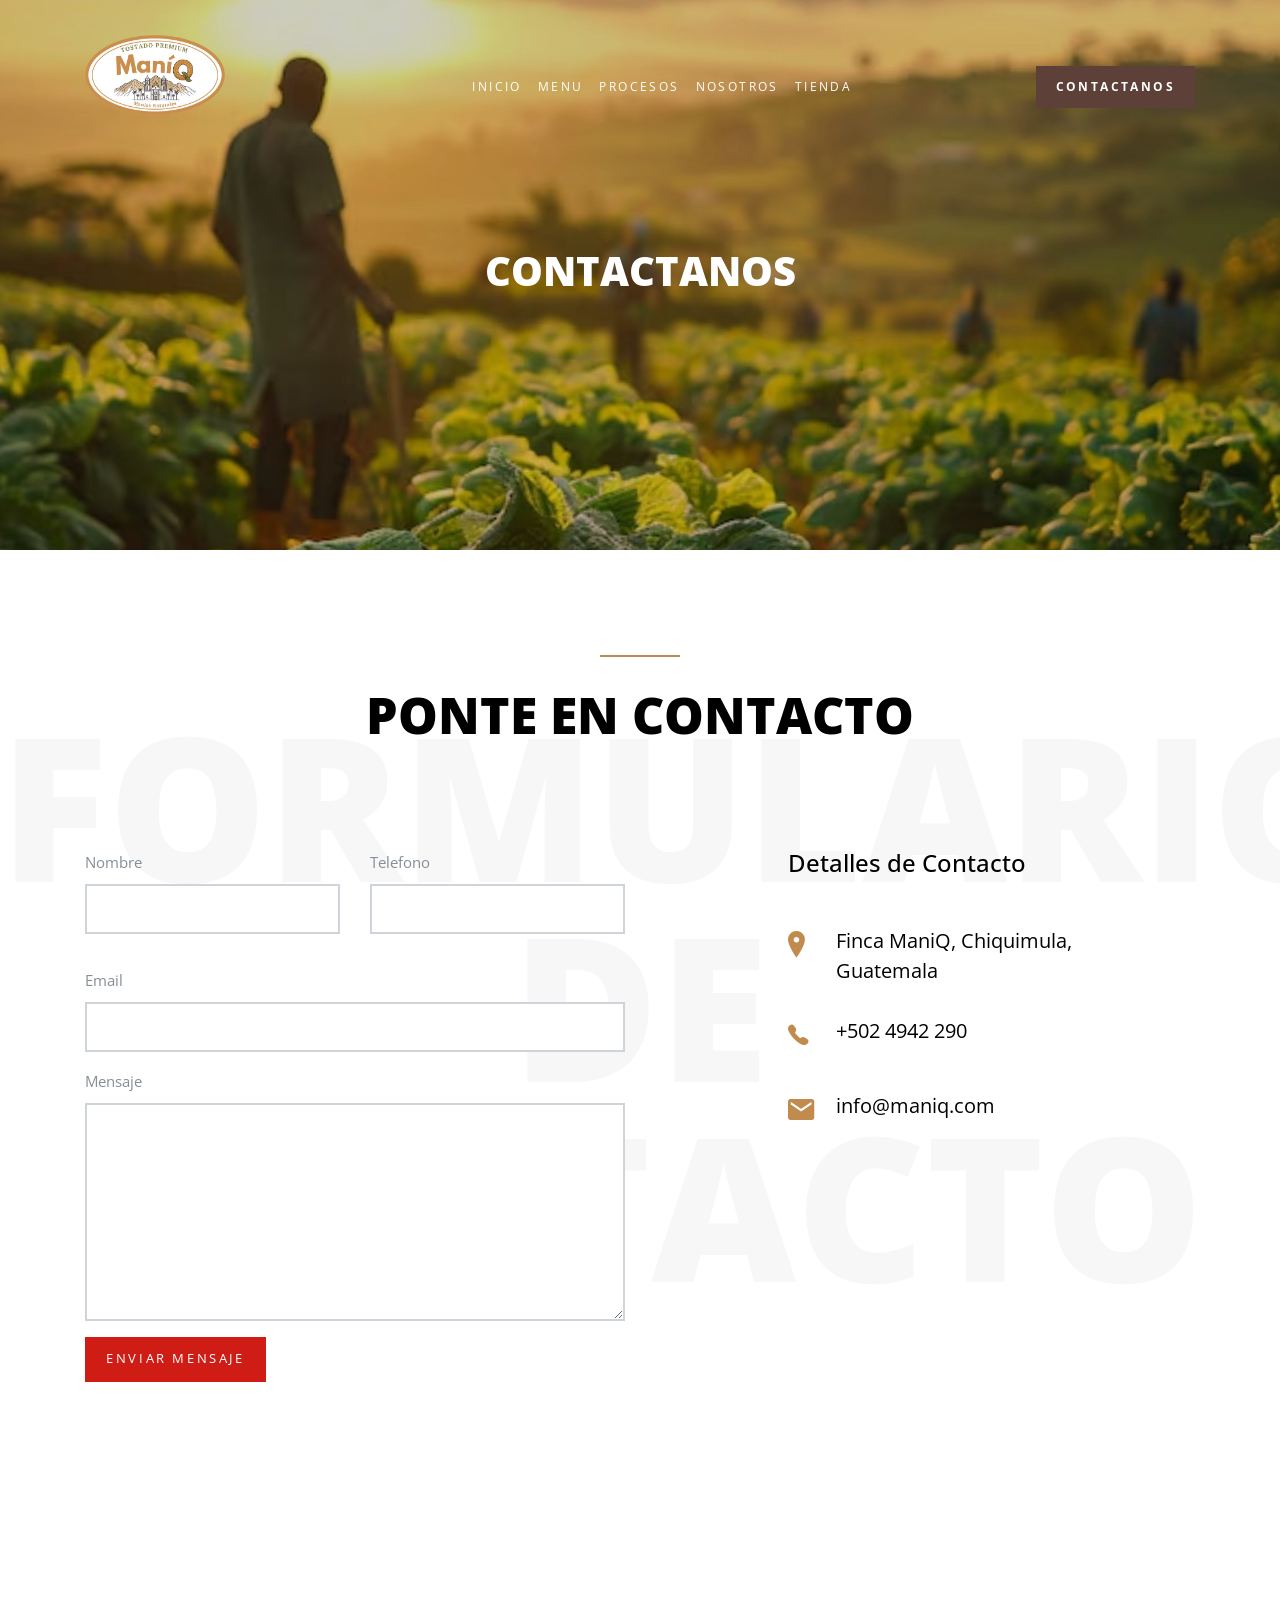
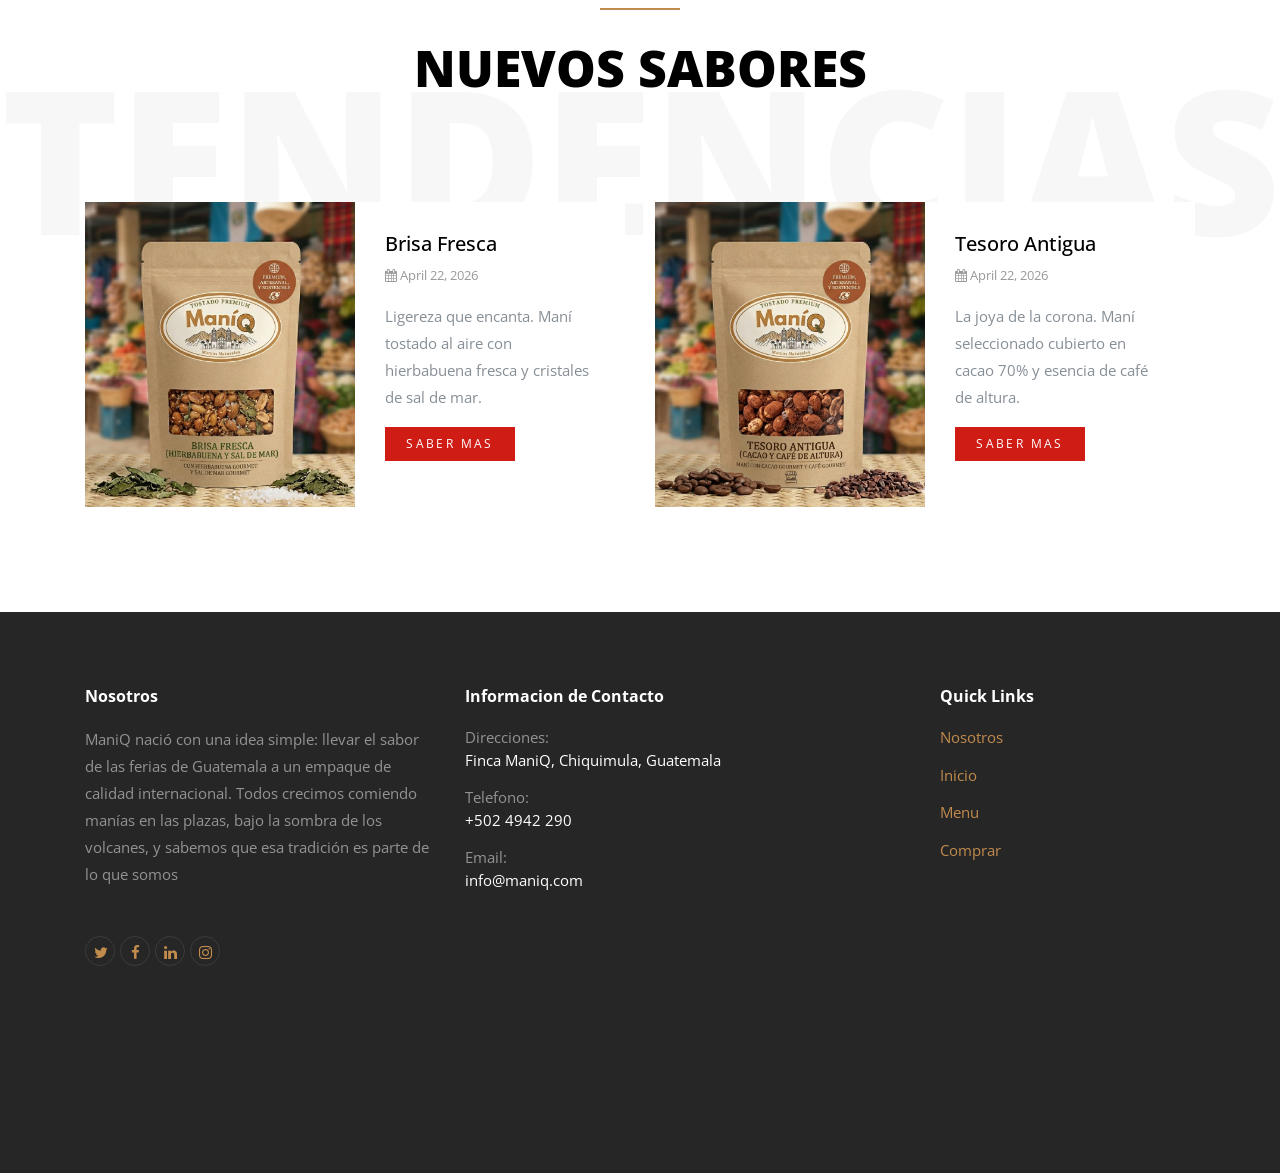
<file: contact.html>
<!doctype html>
<html lang="en">
  <head>
    <title>MANIQ</title>
    <meta charset="utf-8">
    <meta name="viewport" content="width=device-width, initial-scale=1, shrink-to-fit=no">

    <link href="https://fonts.googleapis.com/css?family=Open+Sans:300,400,700,800" rel="stylesheet">

    <link rel="stylesheet" href="css/bootstrap.css">
    <link rel="stylesheet" href="css/animate.css">
    <link rel="stylesheet" href="css/owl.carousel.min.css">

    <link rel="stylesheet" href="css/magnific-popup.css">


    <link rel="stylesheet" href="fonts/ionicons/css/ionicons.min.css">
    <link rel="stylesheet" href="fonts/fontawesome/css/font-awesome.min.css">
    <link rel="stylesheet" href="fonts/flaticons/font/flaticon.css">

       <!-- Theme Style -->
    <link rel="stylesheet" href="css/style.css">
  </head>
<body>
    
    <header role="banner">
      <nav class="navbar navbar-expand-md navbar-dark bg-dark">
        <div class="container">
          <a class="navbar-brand" href="index.html"><img src="img/mani11.png" width="140" height="80" class="mb-4"></a>
          <button class="navbar-toggler" type="button" data-toggle="collapse" data-target="#navbarsExample05" aria-controls="navbarsExample05" aria-expanded="false" aria-label="Toggle navigation">
            <span class="navbar-toggler-icon"></span>
          </button>

          <div class="collapse navbar-collapse" id="navbarsExample05">
            <ul class="navbar-nav ml-auto pl-lg-5 pl-0">
              <li class="nav-item">
                <a class="nav-link active" href="index.html">INICIO</a>
              </li>
              <li class="nav-item">
                <a class="nav-link" href="recipes.html">Menu</a>
              </li>
              <li class="nav-item">
                <a class="nav-link" href="single.html">PROCESOS</a>
              </li>
              <li class="nav-item">
                <a class="nav-link" href="about.html">NOSOTROS</a>
              </li>
              <li class="nav-item">
                <a class="nav-link" href="index_comp.html">TIENDA</a>
              </li>
            </ul>

            <ul class="navbar-nav ml-auto">
              <li class="nav-item cta-btn">
                <a class="nav-link" href="contact.html">Contactanos</a>
              </li>
            </ul>
            
          </div>
        </div>
      </nav>
    </header>
    <!-- END header -->
    
    <section class="home-slider-loop-false  inner-page owl-carousel">
      <div class="slider-item" style="background-image: url('img/hero_2.jpg');">
        
        <div class="container">
          <div class="row slider-text align-items-center justify-content-center">
            <div class="col-md-8 text-center col-sm-12 element-animate">
              <h1>Contactanos</h1>
              
            </div>
          </div>
        </div>

      </div>

    </section>


    <section class="section element-animate">
      <div class="clearfix mb-5 pb-5">
        <div class="container-fluid">
          <div class="row">
            <div class="col-md-12 text-center heading-wrap">
              <h2>Ponte en Contacto</h2>
              <span class="back-text">Formulario de Contacto</span>
            </div>
          </div>
        </div>
      </div>
      <div class="container">
        <div class="row">
          <div class="col-lg-6">
            <form action="#" method="post">
              <div class="row">
                <div class="col-md-6 form-group">
                  <label for="name">Nombre</label>
                  <input type="text" id="Nombre" class="form-control ">
                </div>
                <div class="col-md-6 form-group">
                  <label for="phone">Telefono</label>
                  <input type="text" id="Numero de Telefono" class="form-control ">
                </div>
              </div>
              <div class="row">
                <div class="col-md-12 form-group">
                  
                </div>
              </div>
              <div class="row">
                <div class="col-md-12 form-group">
                  <label for="email">Email</label>
                  <input type="email" id="email" class="form-control ">
                </div>
              </div>
              <div class="row">
                <div class="col-md-12 form-group">
                  <label for="message">Mensaje</label>
                  <textarea name="message" id="Mensaje" class="form-control " cols="30" rows="8"></textarea>
                </div>
              </div>
              <div class="row">
                <div class="col-md-6 form-group">
                  <input type="submit" value="Enviar Mensaje" class="btn btn-primary">
                </div>
              </div>
            </form>
          </div>
          
          <div class="col-lg-6 pl-2 pl-lg-5">

            <div class="col-md-8 mx-auto contact-form-contact-info">
              <h4 class="mb-5">Detalles de Contacto</h4>
                <p class="d-flex">
                  <span class="ion-ios-location icon mr-5"></span>
                  <span>Finca ManiQ, Chiquimula, Guatemala</span>
                </p>

                <p class="d-flex">
                  <span class="ion-ios-telephone icon mr-5"></span>
                  <span>+502 4942 290</span>
                </p>

                <p class="d-flex">
                  <span class="ion-android-mail icon mr-5"></span>
                  <span>info@maniq.com</span>
                </p>
              </div>

          </div>
        </div>
      </div>

    </section>
    
 <section class="section element-animate">
      <div class="clearfix mb-5 pb-5">
        <div class="container-fluid">
          <div class="row">
            <div class="col-md-12 text-center heading-wrap">
              <h2>NUEVOS SABORES</h2>
              <span class="back-text">Tendencias</span>
            </div>
          </div>
        </div>
      </div>

      <div class="container">
        <div class="row">
          <div class="col-md-6">
            <div class="blog d-block d-lg-flex">
              <div class="bg-image" style="background-image: url('img/dishes_1.jpg');"></div>
              <div class="text">
                <h3>Brisa Fresca</h3>
                <p class="sched-time">
                  <span><span class="fa fa-calendar"></span> April 22, 2026</span> <br>
                </p>
                <p>Ligereza que encanta. Maní tostado al aire con hierbabuena fresca y cristales de sal de mar.</p>
                
                <p><a href="#" class="btn btn-primary btn-sm">SABER MAS</a></p>
                
              </div>
              
            </div>
          </div>
          <div class="col-md-6">
            <div class="blog d-block d-lg-flex">
              <div class="bg-image" style="background-image: url('img/dishes_2.jpg');"></div>
              <div class="text">
                <h3>Tesoro Antigua</h3>
                <p class="sched-time">
                  <span><span class="fa fa-calendar"></span> April 22, 2026</span> <br>
                </p>
                <p>La joya de la corona. Maní seleccionado cubierto en cacao 70% y esencia de café de altura.</p>
                
                <p><a href="#" class="btn btn-primary btn-sm">SABER MAS</a></p>
                
              </div>
              
            </div>
          </div>
        </div>
      </div>

    </section> <!-- .section -->

   

    <footer class="site-footer" role="contentinfo">
      <div class="container">
        <div class="row mb-5">
          <div class="col-md-4 mb-5">
            <h3>Nosotros</h3>
            <p class="mb-5">

              ManiQ nació con una idea simple: llevar el sabor de las ferias de Guatemala a un empaque de 
              calidad internacional. Todos crecimos comiendo manías en las plazas, bajo la sombra de los volcanes,
               y sabemos que esa tradición es parte de lo que somos

            </p>
            <ul class="list-unstyled footer-link d-flex footer-social">
              <li><a href="#" class="p-2"><span class="fa fa-twitter"></span></a></li>
              <li><a href="#" class="p-2"><span class="fa fa-facebook"></span></a></li>
              <li><a href="#" class="p-2"><span class="fa fa-linkedin"></span></a></li>
              <li><a href="#" class="p-2"><span class="fa fa-instagram"></span></a></li>
            </ul>

          </div>
          <div class="col-md-5 mb-5">
            <div>
              <h3>Informacion de Contacto</h3>
              <ul class="list-unstyled footer-link">
                <li class="d-block">
                  <span class="d-block">Direcciones:</span>
                  <span class="text-white">Finca ManiQ, Chiquimula, Guatemala</span></li>
                <li class="d-block"><span class="d-block">Telefono:</span><span class="text-white">+502 4942 290</span></li>
                <li class="d-block"><span class="d-block">Email:</span><span class="text-white">info@maniq.com</span></li>
              </ul>
            </div>
          </div>
          <div class="col-md-3 mb-5">
            <h3>Quick Links</h3>
            <ul class="list-unstyled footer-link">
              <li><a href="#">Nosotros</a></li>
              <li><a href="#">Inicio</a></li>
              <li><a href="#">Menu</a></li>
              <li><a href="#">Comprar</a></li>
            </ul>
          </div>
        </div>
      </div>
    </footer>
    <!-- END footer -->

    <!-- loader -->
    <div id="loader" class="show fullscreen"><svg class="circular" width="48px" height="48px"><circle class="path-bg" cx="24" cy="24" r="22" fill="none" stroke-width="4" stroke="#eeeeee"/><circle class="path" cx="24" cy="24" r="22" fill="none" stroke-width="4" stroke-miterlimit="10" stroke="#cf1d16"/></svg></div>

    <script src="js/jquery-3.2.1.min.js"></script>
    <script src="js/popper.min.js"></script>
    <script src="js/bootstrap.min.js"></script>
    <script src="js/owl.carousel.min.js"></script>
    <script src="js/jquery.waypoints.min.js"></script>

    <script src="js/jquery.magnific-popup.min.js"></script>
    <script src="js/magnific-popup-options.js"></script>
    

    <script src="js/main.js"></script>
  </body>
</html>
</file>
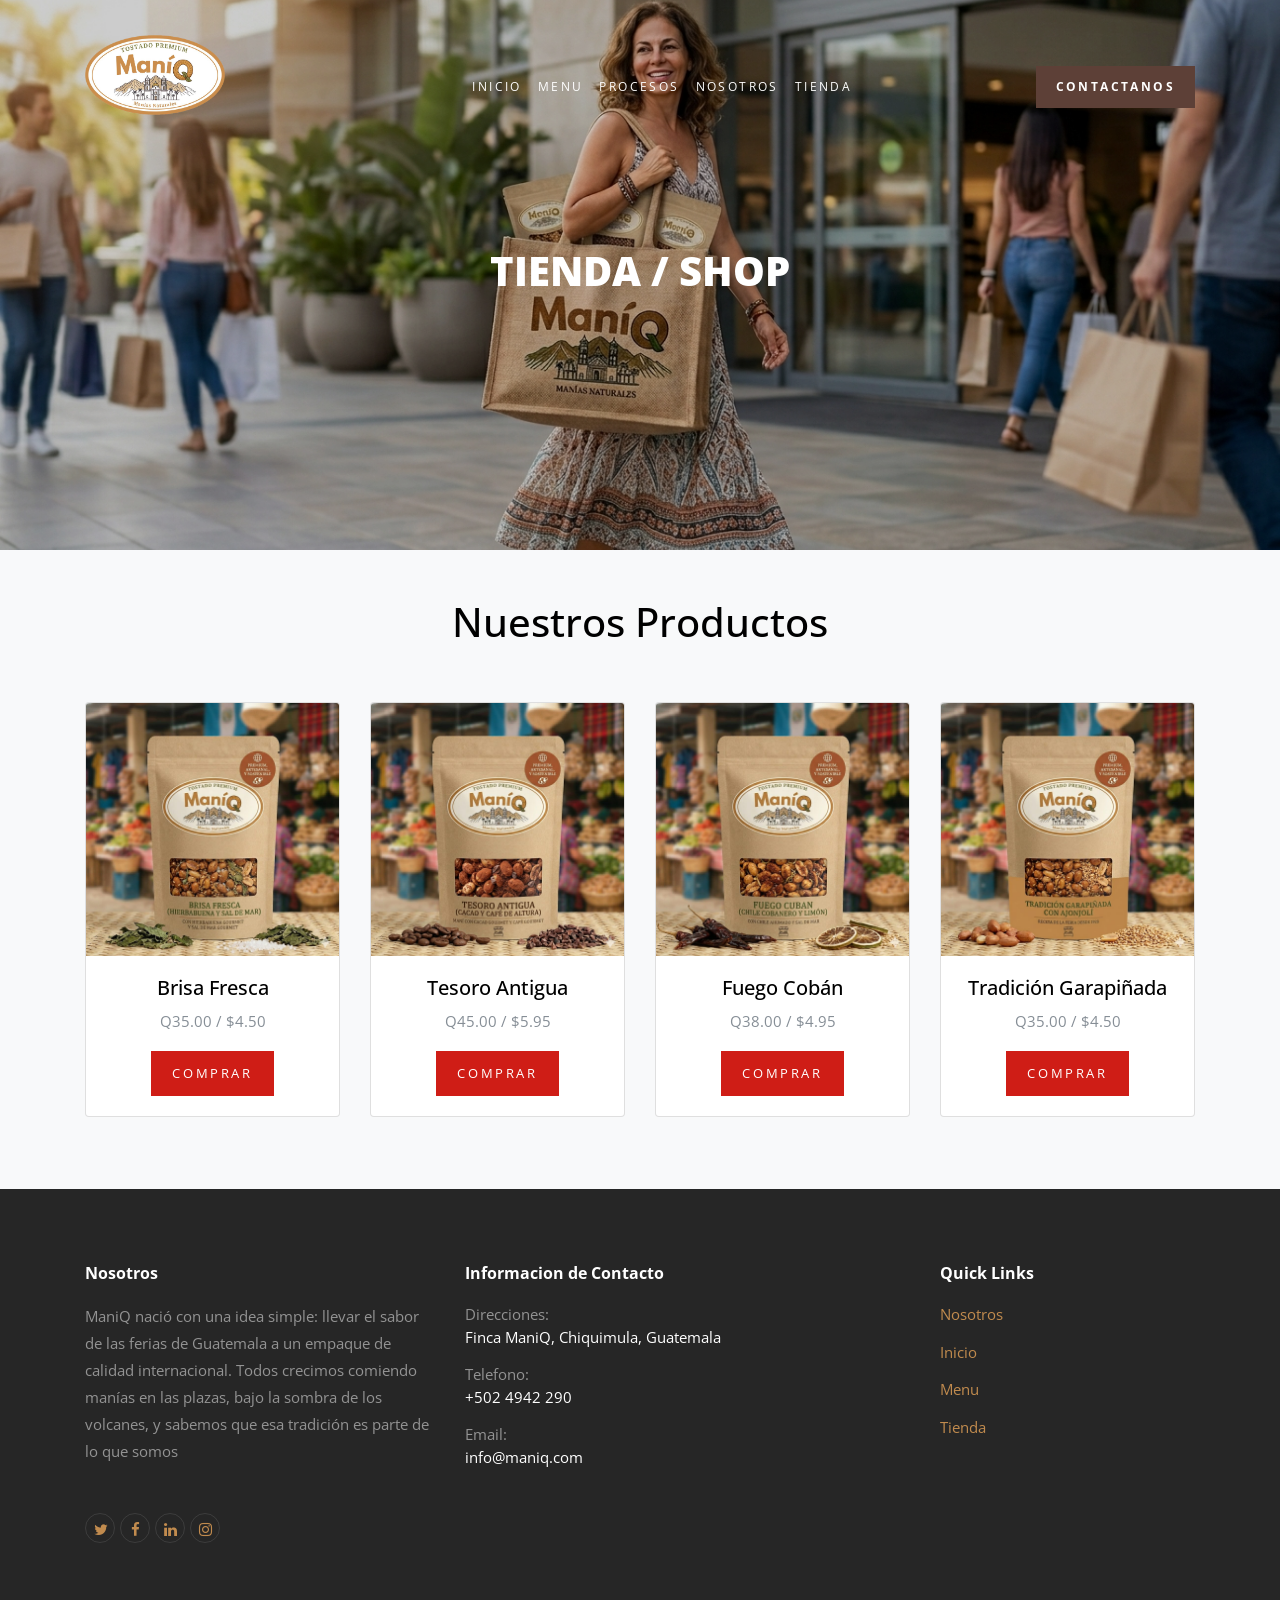
<file: index_comp.html>
<!doctype html>
<html lang="en">
  <head>
    <title>MANIQ</title>
    <meta charset="utf-8">
    <meta name="viewport" content="width=device-width, initial-scale=1, shrink-to-fit=no">

    <link href="https://fonts.googleapis.com/css?family=Open+Sans:300,400,700,800" rel="stylesheet">

    <link rel="stylesheet" href="css/bootstrap.css">
    <link rel="stylesheet" href="css/animate.css">
    <link rel="stylesheet" href="css/owl.carousel.min.css">

    <link rel="stylesheet" href="css/magnific-popup.css">


    <link rel="stylesheet" href="fonts/ionicons/css/ionicons.min.css">
    <link rel="stylesheet" href="fonts/fontawesome/css/font-awesome.min.css">
    <link rel="stylesheet" href="fonts/flaticons/font/flaticon.css">

        <!-- Theme Style -->
    <link rel="stylesheet" href="css/style.css">
  </head>
<body>
    
    <header role="banner">
      <nav class="navbar navbar-expand-md navbar-dark bg-dark">
        <div class="container">
          <a class="navbar-brand" href="index.html"><img src="img/mani11.png" width="140" height="80" class="mb-4"></a>
          <button class="navbar-toggler" type="button" data-toggle="collapse" data-target="#navbarsExample05" aria-controls="navbarsExample05" aria-expanded="false" aria-label="Toggle navigation">
            <span class="navbar-toggler-icon"></span>
          </button>

          <div class="collapse navbar-collapse" id="navbarsExample05">
            <ul class="navbar-nav ml-auto pl-lg-5 pl-0">
              <li class="nav-item">
                <a class="nav-link active" href="index.html">INICIO</a>
              </li>
              <li class="nav-item">
                <a class="nav-link" href="recipes.html">Menu</a>
              </li>
              <li class="nav-item">
                <a class="nav-link" href="single.html">PROCESOS</a>
              </li>
              <li class="nav-item">
                <a class="nav-link" href="about.html">NOSOTROS</a>
              </li>
              <li class="nav-item">
                <a class="nav-link" href="index_comp.html">TIENDA</a>
              </li>
            </ul>

            <ul class="navbar-nav ml-auto">
              <li class="nav-item cta-btn">
                <a class="nav-link" href="contact.html">Contactanos</a>
              </li>
            </ul>
            
          </div>
        </div>
      </nav>
    </header>
    </header>
    <!-- END header -->

    <section class="home-slider-loop-false  inner-page owl-carousel">
      <div class="slider-item" style="background-image: url('img/hero_5.png');">
        
        <div class="container">
          <div class="row slider-text align-items-center justify-content-center">
            <div class="col-md-8 text-center col-sm-12 element-animate">
              <h1>TIENDA / SHOP</h1>
              
            </div>
          </div>
        </div>

      </div>

    </section>


<section class="section py-5 bg-light">
    <div class="container">

        <div class="row text-center mb-5">
            <div class="col-md-12">
                <h1>Nuestros Productos</h1>
            </div>
        </div>

        <div class="row">

            <div class="col-md-3 mb-4">
                <div class="card h-100">
                    <img src="img/dishes_1.jpg" class="card-img-top">
                    <div class="card-body text-center">
                        <h5>Brisa Fresca</h5>
                        <p>Q35.00 / $4.50</p>
                        <a href="Compra1.html" class="btn btn-primary">COMPRAR</a>
                    </div>
                </div>
            </div>

            <div class="col-md-3 mb-4">
                <div class="card h-100">
                    <img src="img/dishes_2.jpg" class="card-img-top">
                    <div class="card-body text-center">
                        <h5>Tesoro Antigua</h5>
                        <p>Q45.00 / $5.95</p>
                        <a href="Compra2.html" class="btn btn-primary">COMPRAR</a>
                    </div>
                </div>
            </div>

            <div class="col-md-3 mb-4">
                <div class="card h-100">
                    <img src="img/dishes_3.jpg" class="card-img-top">
                    <div class="card-body text-center">
                        <h5>Fuego Cobán</h5>
                        <p>Q38.00 / $4.95</p>
                        <a href="Compra3.html" class="btn btn-primary">COMPRAR</a>
                    </div>
                </div>
            </div>

            <div class="col-md-3 mb-4">
                <div class="card h-100">
                    <img src="img/dishes_4.jpg" class="card-img-top">
                    <div class="card-body text-center">
                        <h5>Tradición Garapiñada</h5>
                        <p>Q35.00 / $4.50</p>
                        <a href="Compra4.html" class="btn btn-primary">COMPRAR</a>
                    </div>
                </div>
            </div>

        </div>
    </div>
</section>


    
    <footer class="site-footer" role="contentinfo">
      <div class="container">
        <div class="row mb-5">
          <div class="col-md-4 mb-5">
            <h3>Nosotros</h3>
            <p class="mb-5">

              ManiQ nació con una idea simple: llevar el sabor de las ferias de Guatemala a un empaque de 
              calidad internacional. Todos crecimos comiendo manías en las plazas, bajo la sombra de los volcanes,
               y sabemos que esa tradición es parte de lo que somos

            </p>
            <ul class="list-unstyled footer-link d-flex footer-social">
              <li><a href="#" class="p-2"><span class="fa fa-twitter"></span></a></li>
              <li><a href="#" class="p-2"><span class="fa fa-facebook"></span></a></li>
              <li><a href="#" class="p-2"><span class="fa fa-linkedin"></span></a></li>
              <li><a href="#" class="p-2"><span class="fa fa-instagram"></span></a></li>
            </ul>

          </div>
          <div class="col-md-5 mb-5">
            <div>
              <h3>Informacion de Contacto</h3>
              <ul class="list-unstyled footer-link">
                <li class="d-block">
                  <span class="d-block">Direcciones:</span>
                  <span class="text-white">Finca ManiQ, Chiquimula, Guatemala</span></li>
                <li class="d-block"><span class="d-block">Telefono:</span><span class="text-white">+502 4942 290</span></li>
                <li class="d-block"><span class="d-block">Email:</span><span class="text-white">info@maniq.com</span></li>
              </ul>
            </div>
          </div>
          <div class="col-md-3 mb-5">
            <h3>Quick Links</h3>
            <ul class="list-unstyled footer-link">
              <li><a href="#">Nosotros</a></li>
              <li><a href="#">Inicio</a></li>
              <li><a href="#">Menu</a></li>
              <li><a href="#">Tienda</a></li>
            </ul>
          </div>
        </div>
      </div>
    </footer>
    <!-- END footer -->

    <!-- loader -->
    <div id="loader" class="show fullscreen"><svg class="circular" width="48px" height="48px"><circle class="path-bg" cx="24" cy="24" r="22" fill="none" stroke-width="4" stroke="#eeeeee"/><circle class="path" cx="24" cy="24" r="22" fill="none" stroke-width="4" stroke-miterlimit="10" stroke="#cf1d16"/></svg></div>

    <script src="js/jquery-3.2.1.min.js"></script>
    <script src="js/popper.min.js"></script>
    <script src="js/bootstrap.min.js"></script>
    <script src="js/owl.carousel.min.js"></script>
    <script src="js/jquery.waypoints.min.js"></script>

    <script src="js/jquery.magnific-popup.min.js"></script>
    <script src="js/magnific-popup-options.js"></script>
    

    <script src="js/main.js"></script>
  </body>
</html>
</file>
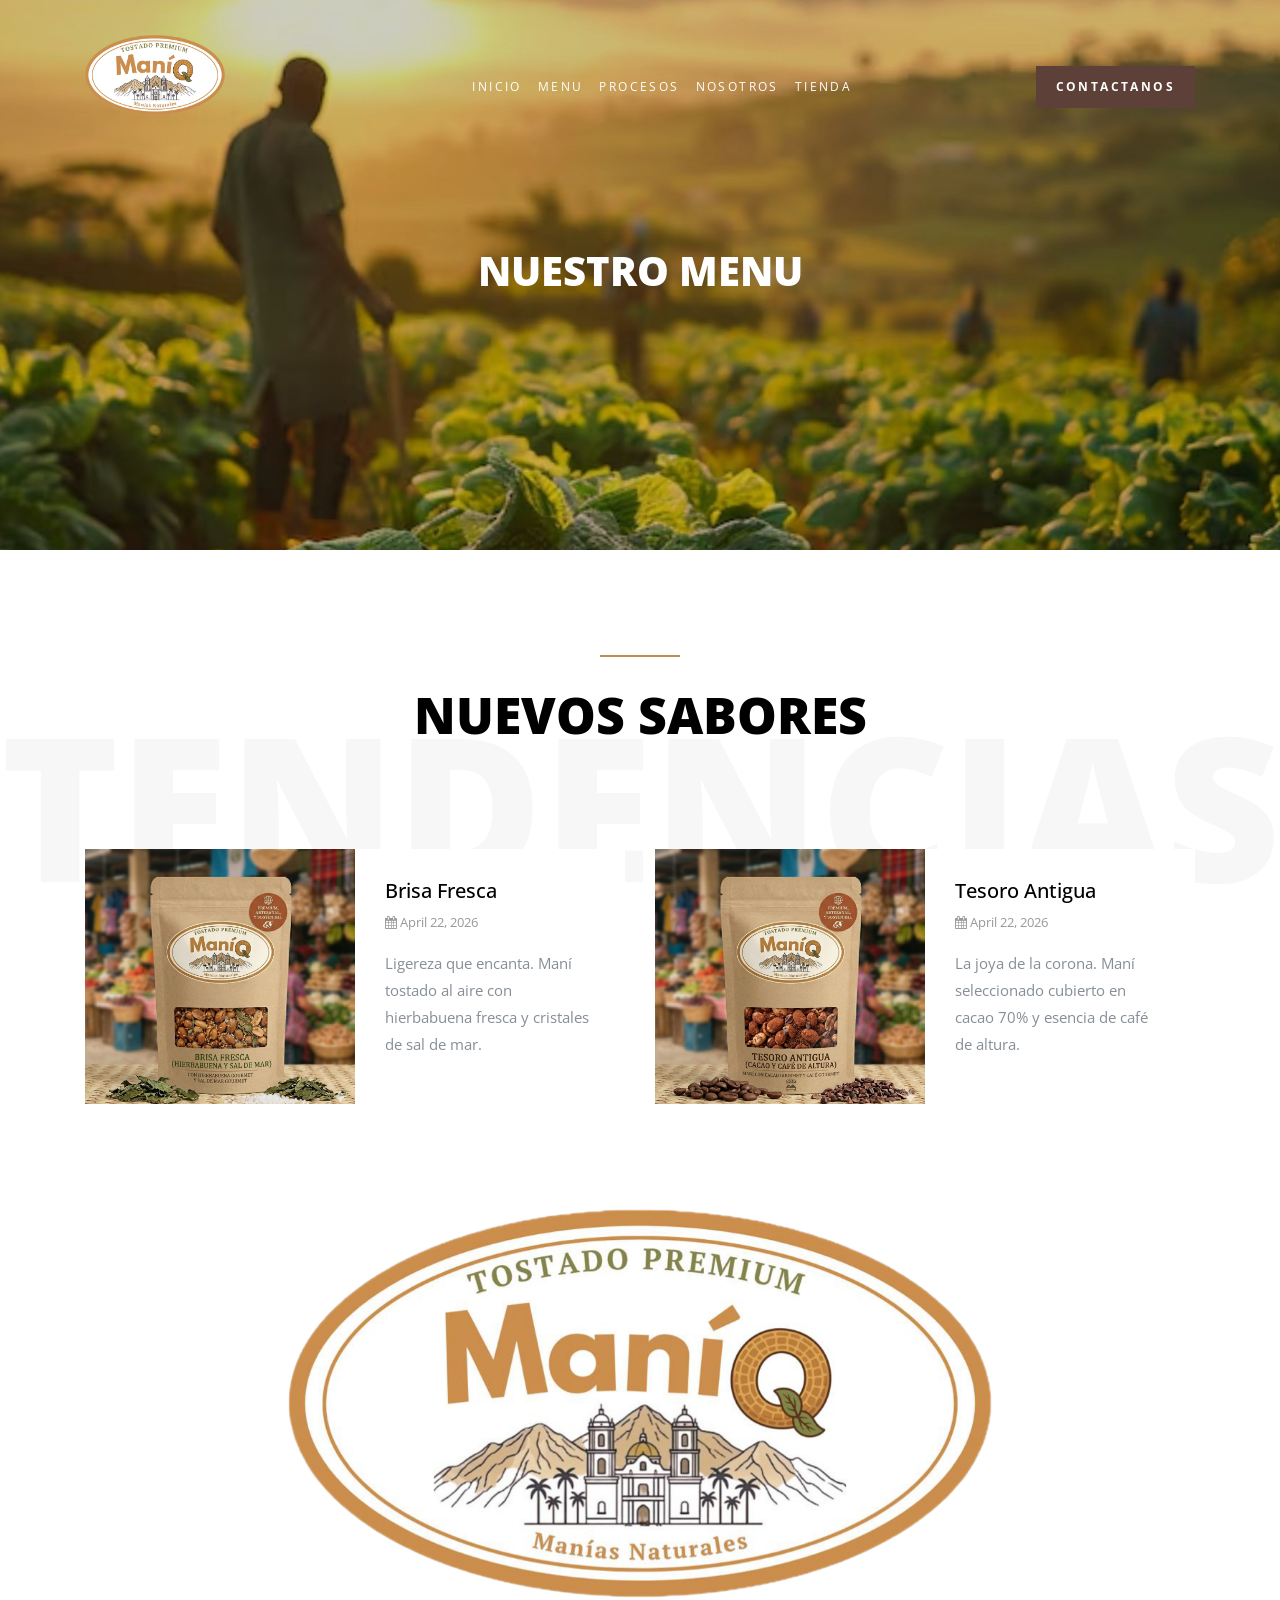
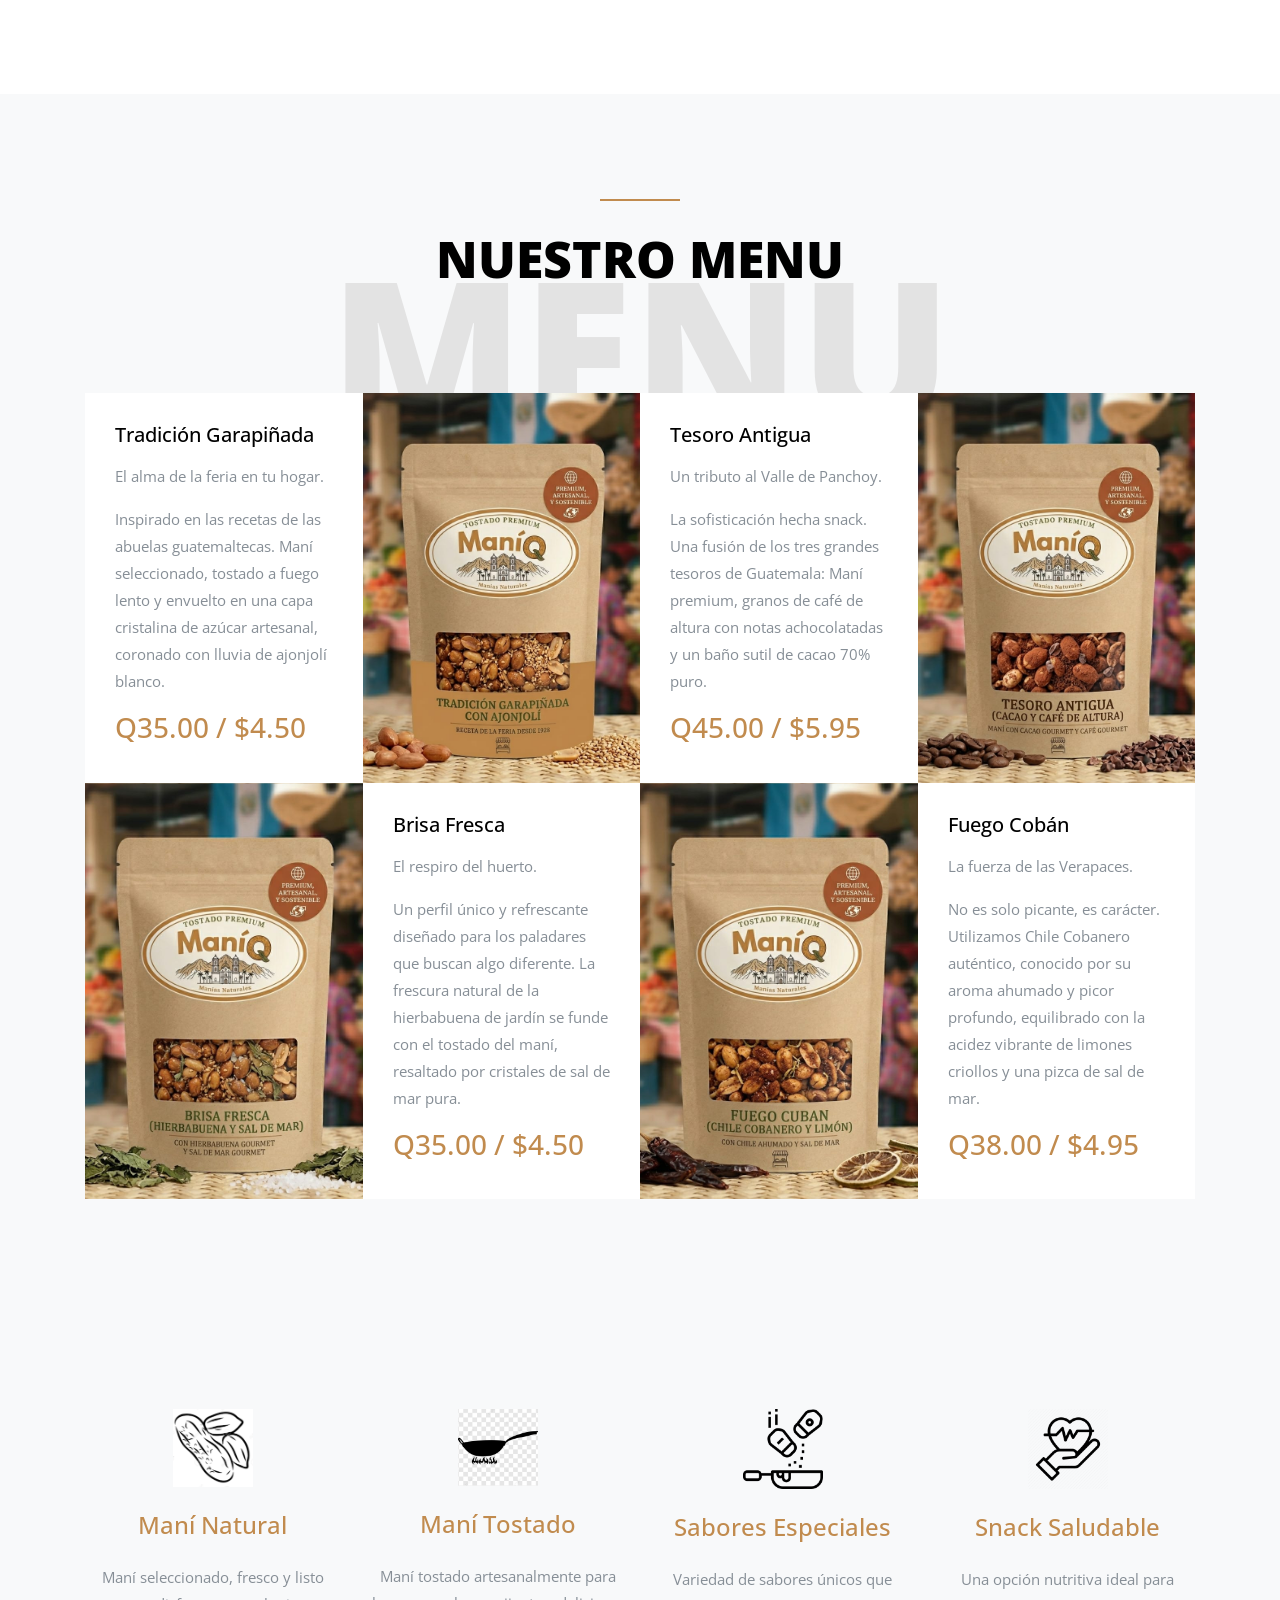
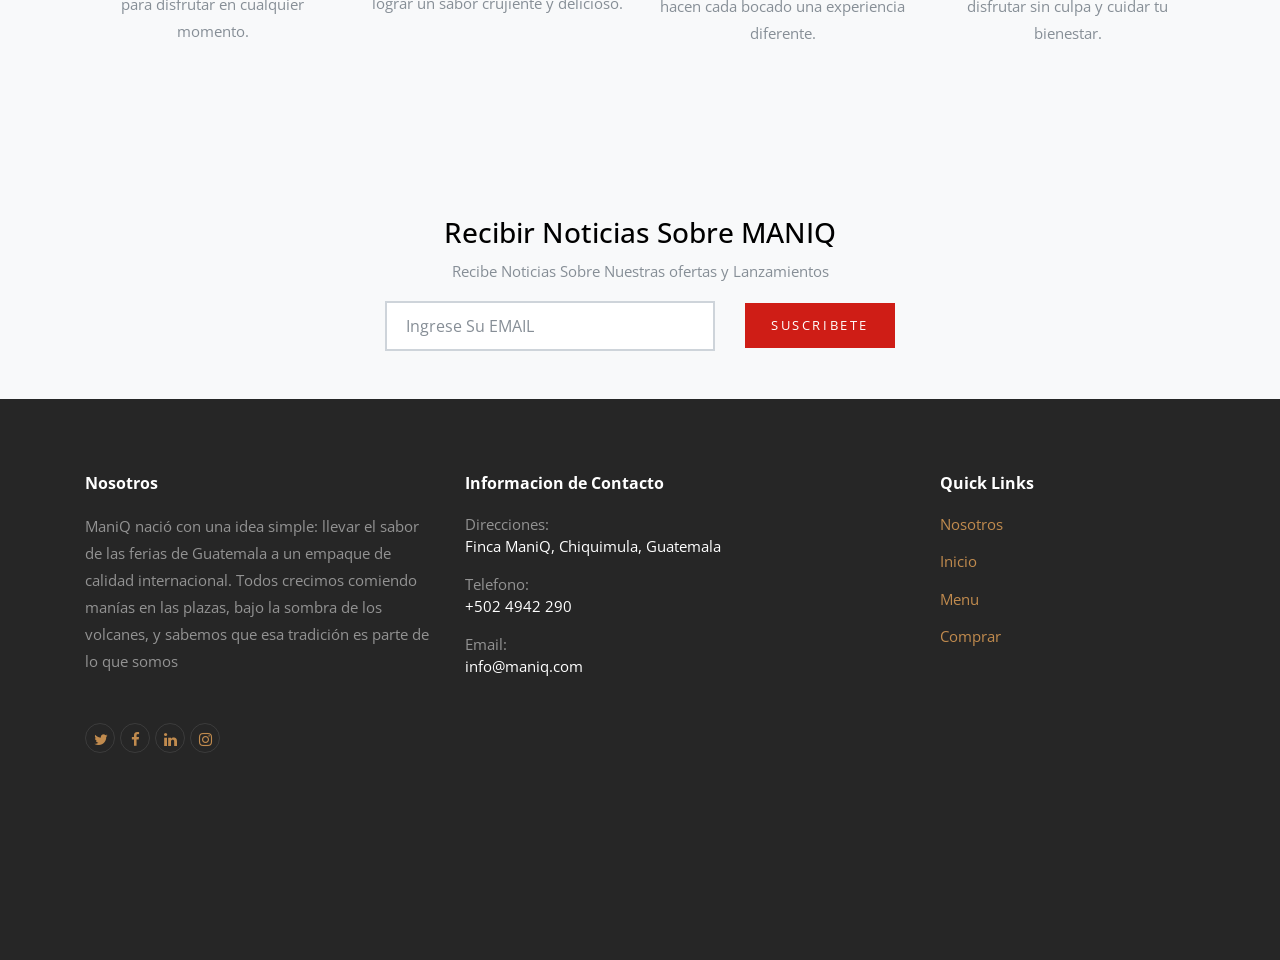
<file: recipes.html>
<!doctype html>
<html lang="en">
  <head>
    <title>MANIQ</title>
    <meta charset="utf-8">
    <meta name="viewport" content="width=device-width, initial-scale=1, shrink-to-fit=no">

    <link href="https://fonts.googleapis.com/css?family=Open+Sans:300,400,700,800" rel="stylesheet">

    <link rel="stylesheet" href="css/bootstrap.css">
    <link rel="stylesheet" href="css/animate.css">
    <link rel="stylesheet" href="css/owl.carousel.min.css">

    <link rel="stylesheet" href="css/magnific-popup.css">


    <link rel="stylesheet" href="fonts/ionicons/css/ionicons.min.css">
    <link rel="stylesheet" href="fonts/fontawesome/css/font-awesome.min.css">
    <link rel="stylesheet" href="fonts/flaticons/font/flaticon.css">

        <!-- Theme Style -->
    <link rel="stylesheet" href="css/style.css">
  </head>
  <body>
    
    <header role="banner">
      <nav class="navbar navbar-expand-md navbar-dark bg-dark">
        <div class="container">
          <a class="navbar-brand" href="index.html"><img src="img/mani11.png" width="140" height="80" class="mb-4"></a>
          <button class="navbar-toggler" type="button" data-toggle="collapse" data-target="#navbarsExample05" aria-controls="navbarsExample05" aria-expanded="false" aria-label="Toggle navigation">
            <span class="navbar-toggler-icon"></span>
          </button>

          <div class="collapse navbar-collapse" id="navbarsExample05">
            <ul class="navbar-nav ml-auto pl-lg-5 pl-0">
              <li class="nav-item">
                <a class="nav-link active" href="index.html">INICIO</a>
              </li>
              <li class="nav-item">
                <a class="nav-link" href="recipes.html">Menu</a>
              </li>
              <li class="nav-item">
                <a class="nav-link" href="single.html">PROCESOS</a>
              </li>
              <li class="nav-item">
                <a class="nav-link" href="about.html">NOSOTROS</a>
              </li>
              <li class="nav-item">
                <a class="nav-link" href="index_comp.html">TIENDA</a>
              </li>
            </ul>

            <ul class="navbar-nav ml-auto">
              <li class="nav-item cta-btn">
                <a class="nav-link" href="contact.html">Contactanos</a>
              </li>
            </ul>
            
          </div>
        </div>
      </nav>
    </header>
    
    <section class="home-slider-loop-false  inner-page owl-carousel">
      <div class="slider-item" style="background-image: url('img/hero_2.jpg');">
        
        <div class="container">
          <div class="row slider-text align-items-center justify-content-center">
            <div class="col-md-8 text-center col-sm-12 element-animate">

              <h1>Nuestro Menu</h1>
              
            </div>
          </div>
        </div>
      </div>

    </section>
    
<section class="section element-animate">
      <div class="clearfix mb-5 pb-5">
        <div class="container-fluid">
          <div class="row">
            <div class="col-md-12 text-center heading-wrap">

              <h2>NUEVOS SABORES</h2>

                <span class="back-text">Tendencias</span>

            </div>
          </div>
        </div>
      </div>

      <div class="container">
        <div class="row">
          <div class="col-md-6">
            <div class="blog d-block d-lg-flex">
              <div class="bg-image" style="background-image: url('img/dishes_1.jpg');"></div>
              <div class="text">

                <h3>Brisa Fresca</h3>

                <p class="sched-time">

                  <span><span class="fa fa-calendar"></span> April 22, 2026</span> <br>

                </p>

                  <p>
                    
                    Ligereza que encanta. Maní tostado al aire con hierbabuena fresca y cristales de sal de mar.

                  </p>
                
              </div>  
            </div>
          </div>

          <div class="col-md-6">
            <div class="blog d-block d-lg-flex">
              <div class="bg-image" style="background-image: url('img/dishes_2.jpg');"></div>
              <div class="text">

                <h3>Tesoro Antigua</h3>

                <p class="sched-time">

                  <span><span class="fa fa-calendar"></span> April 22, 2026</span> <br>

                </p>

                  <p>
                    
                    La joya de la corona. Maní seleccionado cubierto en cacao 70% y esencia de café de altura.

                  </p>

              </div>
            </div>
          </div>
        </div>
      </div>

    </section> <!-- .section -->

    <div class="row justify-content-center">
            <div class="col-md-7 mb-5">   
                        <div class="col-md-12 mb-5">

                            <p class="mb-5"><img src="img/mani11.png" alt="" class="img-fluid"></p> 

                        </div>
              </div>
        </div> 

    <section class="section bg-light element-animate">

      <div class="clearfix mb-5 pb-5">
        <div class="container-fluid">
          <div class="row">
            <div class="col-md-12 text-center heading-wrap">

              <h2>Nuestro Menu</h2>

                <span class="back-text-dark">Menu</span>

            </div>
          </div>
        </div>
      </div>

      <div class="container">
        
        <div class="row no-gutters">
          <div class="col-md-6">
            <div class="sched d-block d-lg-flex">
              <div class="bg-image order-2" style="background-image: url('img/dishes_4.jpg');"></div>
              <div class="text order-1">
              
                <h3>Tradición Garapiñada</h3>

                  <p>

                      <p>
                        El alma de la feria en tu hogar.
                      </p>

                        Inspirado en las recetas de las abuelas 
                        guatemaltecas. Maní seleccionado, tostado a fuego lento y envuelto en una capa 
                        cristalina de azúcar artesanal, coronado con lluvia de ajonjolí blanco.

                      </p>

                <p class="text-primary h3">Q35.00 / $4.50</p>

              </div>  
            </div>

            <div class="sched d-block d-lg-flex">
              <div class="bg-image" style="background-image: url('img/dishes_1.jpg');"></div>
              <div class="text">
                
                <h3>Brisa Fresca</h3>

                  <p>

                    <p> 
                      El respiro del huerto. 
                    </p> 
                    
                      Un perfil único y refrescante diseñado para los paladares que 
                      buscan algo diferente. La frescura natural de la hierbabuena de 
                      jardín se funde con el tostado del maní, resaltado por cristales de sal de mar pura.

                     </p>

                <p class="text-primary h3">Q35.00 / $4.50</p>
                
              </div>
            </div>
          </div>

          <div class="col-md-6">
            <div class="sched d-block d-lg-flex">
              <div class="bg-image order-2" style="background-image: url('img/dishes_2.jpg');"></div>
              <div class="text order-1">

                <h3>Tesoro Antigua</h3>

                  <p>
                    
                    <p>
                      Un tributo al Valle de Panchoy. 
                    </p>
                    
                      La sofisticación hecha snack. Una fusión de los tres
                      grandes tesoros de Guatemala: Maní premium, granos de café 
                      de altura con notas achocolatadas y un baño sutil de cacao 70% puro.
                    
                    </p>

                <p class="text-primary h3">Q45.00 / $5.95</p>
                
              </div>   
            </div>

            <div class="sched d-block d-lg-flex">
              <div class="bg-image" style="background-image: url('img/dishes_3.jpg');"></div>
              <div class="text">

                <h3>Fuego Cobán</h3>

                  <p>

                      <p>
                        La fuerza de las Verapaces.
                      </p>

                        No es solo picante, es carácter. Utilizamos Chile Cobanero 
                        auténtico, conocido por su aroma ahumado y picor profundo, 
                        equilibrado con la acidez vibrante de limones criollos y una pizca de sal de mar.

                       </p>

                <p class="text-primary h3">Q38.00 / $4.95</p>
                
              </div> 
            </div>
          </div>
        </div>
        

      </div>
    </section> <!-- .section -->

    <section class="section bg-light element-animate">
      <div class="container">
        <div class="row">
          <div class="col-md-6 mb-4 mb-lg-0 col-lg-3 text-center">
            <img src="img/mani1.png" width="80" class="mb-4">

               <h4 class="mb-4 text-primary">Maní Natural</h4>

                  <p>
                    
                    Maní seleccionado, fresco y listo para disfrutar en cualquier momento.

                  </p>
          </div>

          <div class="col-md-6 mb-4 mb-lg-0 col-lg-3 text-center">
            <img src="img/mani2.png" width="80" class="mb-4">

                <h4 class="mb-4 text-primary">Maní Tostado</h4>

                  <p>
                    
                    Maní tostado artesanalmente para lograr un sabor crujiente y delicioso.

                  </p>
          </div>

          <div class="col-md-6 mb-4 mb-lg-0 col-lg-3 text-center">
            <img src="img/mani3.PNG" width="80" class="mb-4">

                <h4 class="mb-4 text-primary">Sabores Especiales</h4>
                  <p>

                    Variedad de sabores únicos que hacen cada bocado una experiencia diferente.

                  </p>

          </div>

          <div class="col-md-6 mb-4 mb-lg-0 col-lg-3 text-center">
            <img src="img/mani4.png" width="80" class="mb-4">

                <h4 class="mb-4 text-primary">Snack Saludable</h4>

                  <p>

                    Una opción nutritiva ideal para disfrutar sin culpa y cuidar tu bienestar.

                  </p>

          </div>
        </div>
      </div>
    </section>
    
    
 
    
 <!-- COPIAR DESDE AQUÍ -->
<section class="py-5 bg-light">
  <div class="container">
    <div class="row justify-content-center">
      <div class="col-lg-6 text-center">
        
        <!-- Estilos para la animación -->
        <style>
          #msg-exito {
            display: none;
            padding: 30px;
            border: 2px solid #cf1d16; /* Rojo ManiQ */
            background: #ffffff;
            border-radius: 10px;
          }
          .animacion-arriba {
            animation: fadeInUp 0.5s both;
          }
        </style>

        <!-- Contenedor del Formulario -->
        <div id="contenedor-suscripcion">
          <h3>Recibir Noticias Sobre MANIQ</h3>
          <p>Recibe Noticias Sobre Nuestras ofertas y Lanzamientos </p>
          
          <form id="formManiQ" class="col-12">
            <div class="row align-items-center">
              <div class="col-md-8 mb-3 mb-md-0">
                <input type="email" class="form-control" placeholder="Ingrese Su EMAIL" required>
              </div>
              <div class="col-md-4">
                <button type="submit" class="btn btn-primary btn-block">Suscribete</button>
              </div>
            </div>
          </form>
        </div>

        <!-- Contenedor del Mensaje de Éxito (Oculto) -->
        <div id="msg-exito">
          <h3 style="color: #cf1d16;">¡GRACIAS!</h3>
          <p>Ahora estarás recibiendo nuestras noticias y ofertas exclusivas directamente a tu correo electrónico.</p>
          <button type="button" class="btn btn-outline-dark btn-sm" onclick="location.reload()">Cerrar</button>
        </div>

      </div>
    </div>
  </div>

  <!-- Script de la animación -->
  <script src="https://code.jquery.com/jquery-3.6.0.min.js"></script>
  <script>
    $(document).ready(function() {
      $('#formManiQ').on('submit', function(e) {
        e.preventDefault();
        
        // Desvanece el formulario y muestra el éxito
        $('#contenedor-suscripcion').fadeOut(300, function() {
          $('#msg-exito').fadeIn(400).addClass('animacion-arriba');
        });
      });
    });
  </script>
</section>
<!-- HASTA AQUÍ -->

    <footer class="site-footer" role="contentinfo">
      <div class="container">
        <div class="row mb-5">
          <div class="col-md-4 mb-5">
            <h3>Nosotros</h3>
            <p class="mb-5">

              ManiQ nació con una idea simple: llevar el sabor de las ferias de Guatemala a un empaque de 
              calidad internacional. Todos crecimos comiendo manías en las plazas, bajo la sombra de los volcanes,
               y sabemos que esa tradición es parte de lo que somos

            </p>
            <ul class="list-unstyled footer-link d-flex footer-social">
              <li><a href="#" class="p-2"><span class="fa fa-twitter"></span></a></li>
              <li><a href="#" class="p-2"><span class="fa fa-facebook"></span></a></li>
              <li><a href="#" class="p-2"><span class="fa fa-linkedin"></span></a></li>
              <li><a href="#" class="p-2"><span class="fa fa-instagram"></span></a></li>
            </ul>

          </div>
          <div class="col-md-5 mb-5">
            <div>
              <h3>Informacion de Contacto</h3>
              <ul class="list-unstyled footer-link">
                <li class="d-block">
                  <span class="d-block">Direcciones:</span>
                  <span class="text-white">Finca ManiQ, Chiquimula, Guatemala</span></li>
                <li class="d-block"><span class="d-block">Telefono:</span><span class="text-white">+502 4942 290</span></li>
                <li class="d-block"><span class="d-block">Email:</span><span class="text-white">info@maniq.com</span></li>
              </ul>
            </div>
          </div>
          <div class="col-md-3 mb-5">
            <h3>Quick Links</h3>
            <ul class="list-unstyled footer-link">
              <li><a href="#">Nosotros</a></li>
              <li><a href="#">Inicio</a></li>
              <li><a href="#">Menu</a></li>
              <li><a href="#">Comprar</a></li>
            </ul>
          </div>
        </div>
      </div>
    </footer>
    <!-- END footer -->

    <!-- loader -->
    <div id="loader" class="show fullscreen"><svg class="circular" width="48px" height="48px"><circle class="path-bg" cx="24" cy="24" r="22" fill="none" stroke-width="4" stroke="#eeeeee"/><circle class="path" cx="24" cy="24" r="22" fill="none" stroke-width="4" stroke-miterlimit="10" stroke="#cf1d16"/></svg></div>

    <script src="js/jquery-3.2.1.min.js"></script>
    <script src="js/popper.min.js"></script>
    <script src="js/bootstrap.min.js"></script>
    <script src="js/owl.carousel.min.js"></script>
    <script src="js/jquery.waypoints.min.js"></script>

    <script src="js/jquery.magnific-popup.min.js"></script>
    <script src="js/magnific-popup-options.js"></script>
    

    <script src="js/main.js"></script>
  </body>
</html>
</file>
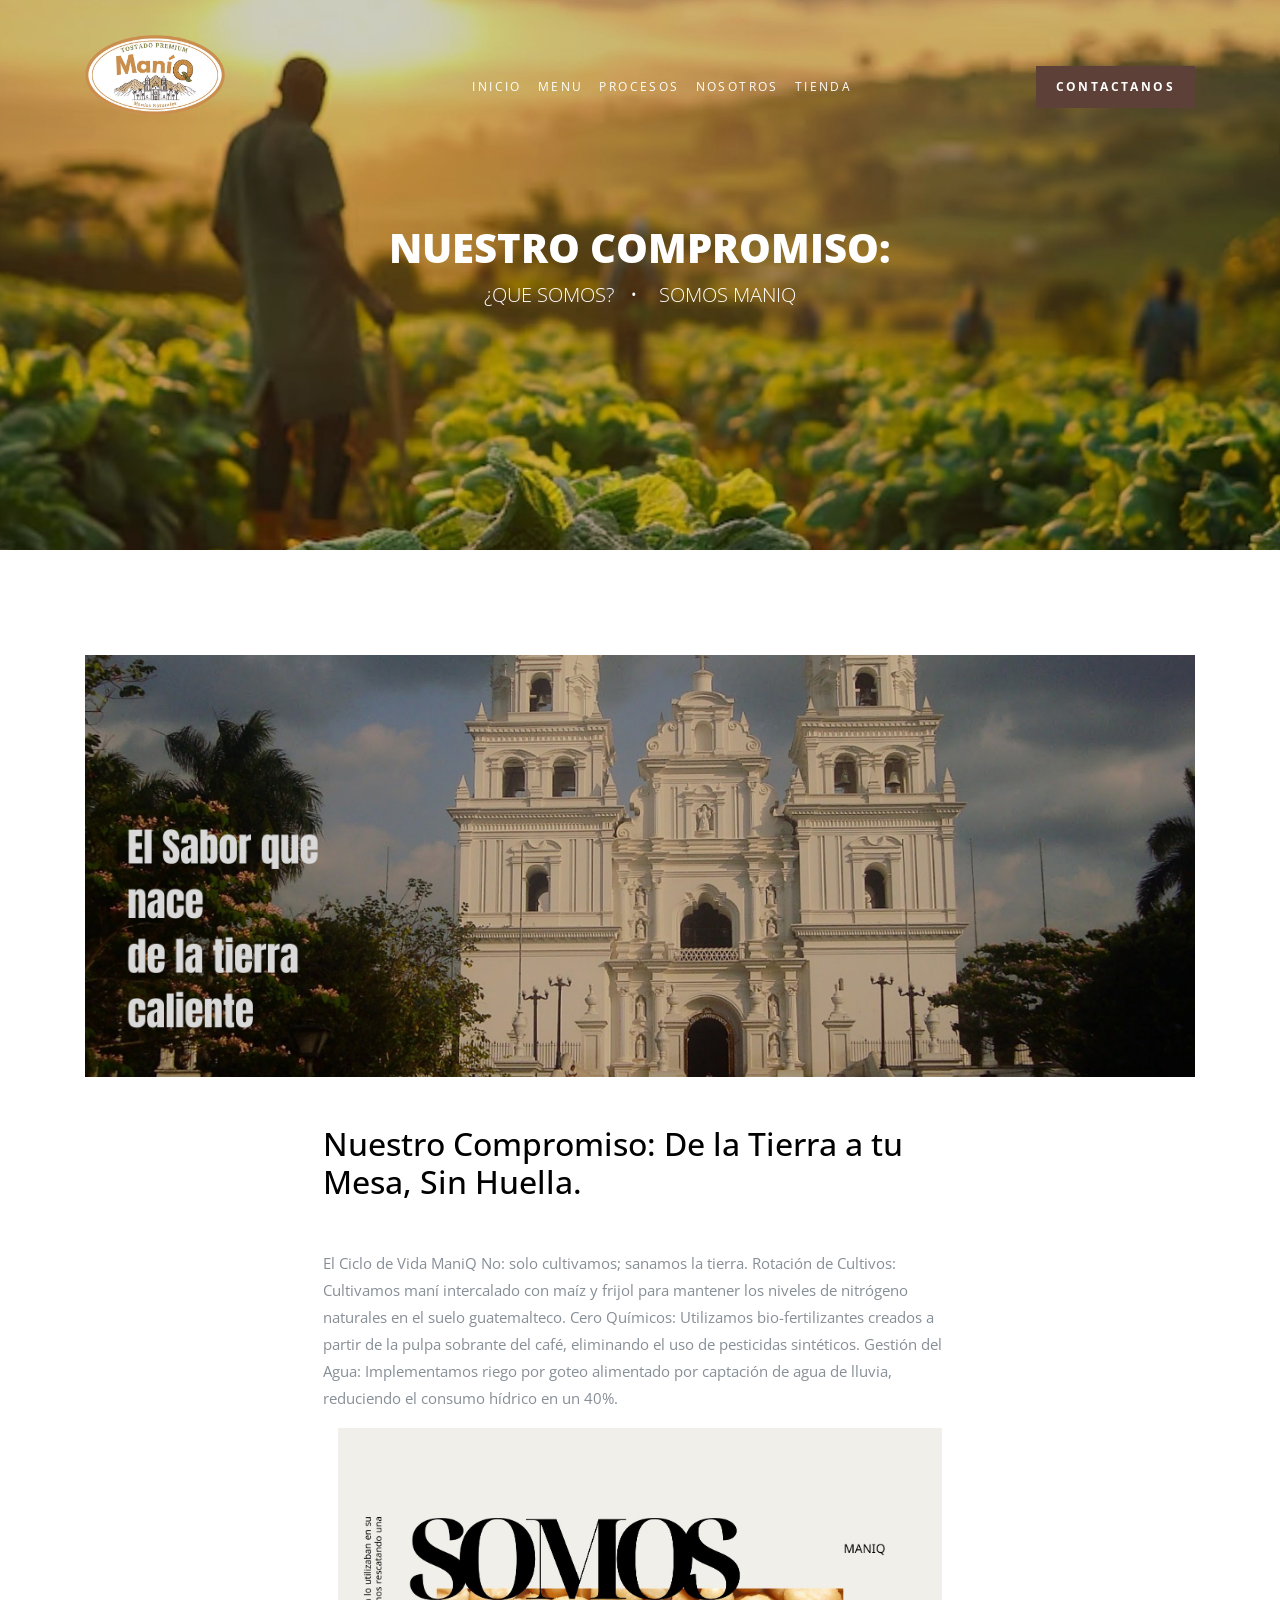
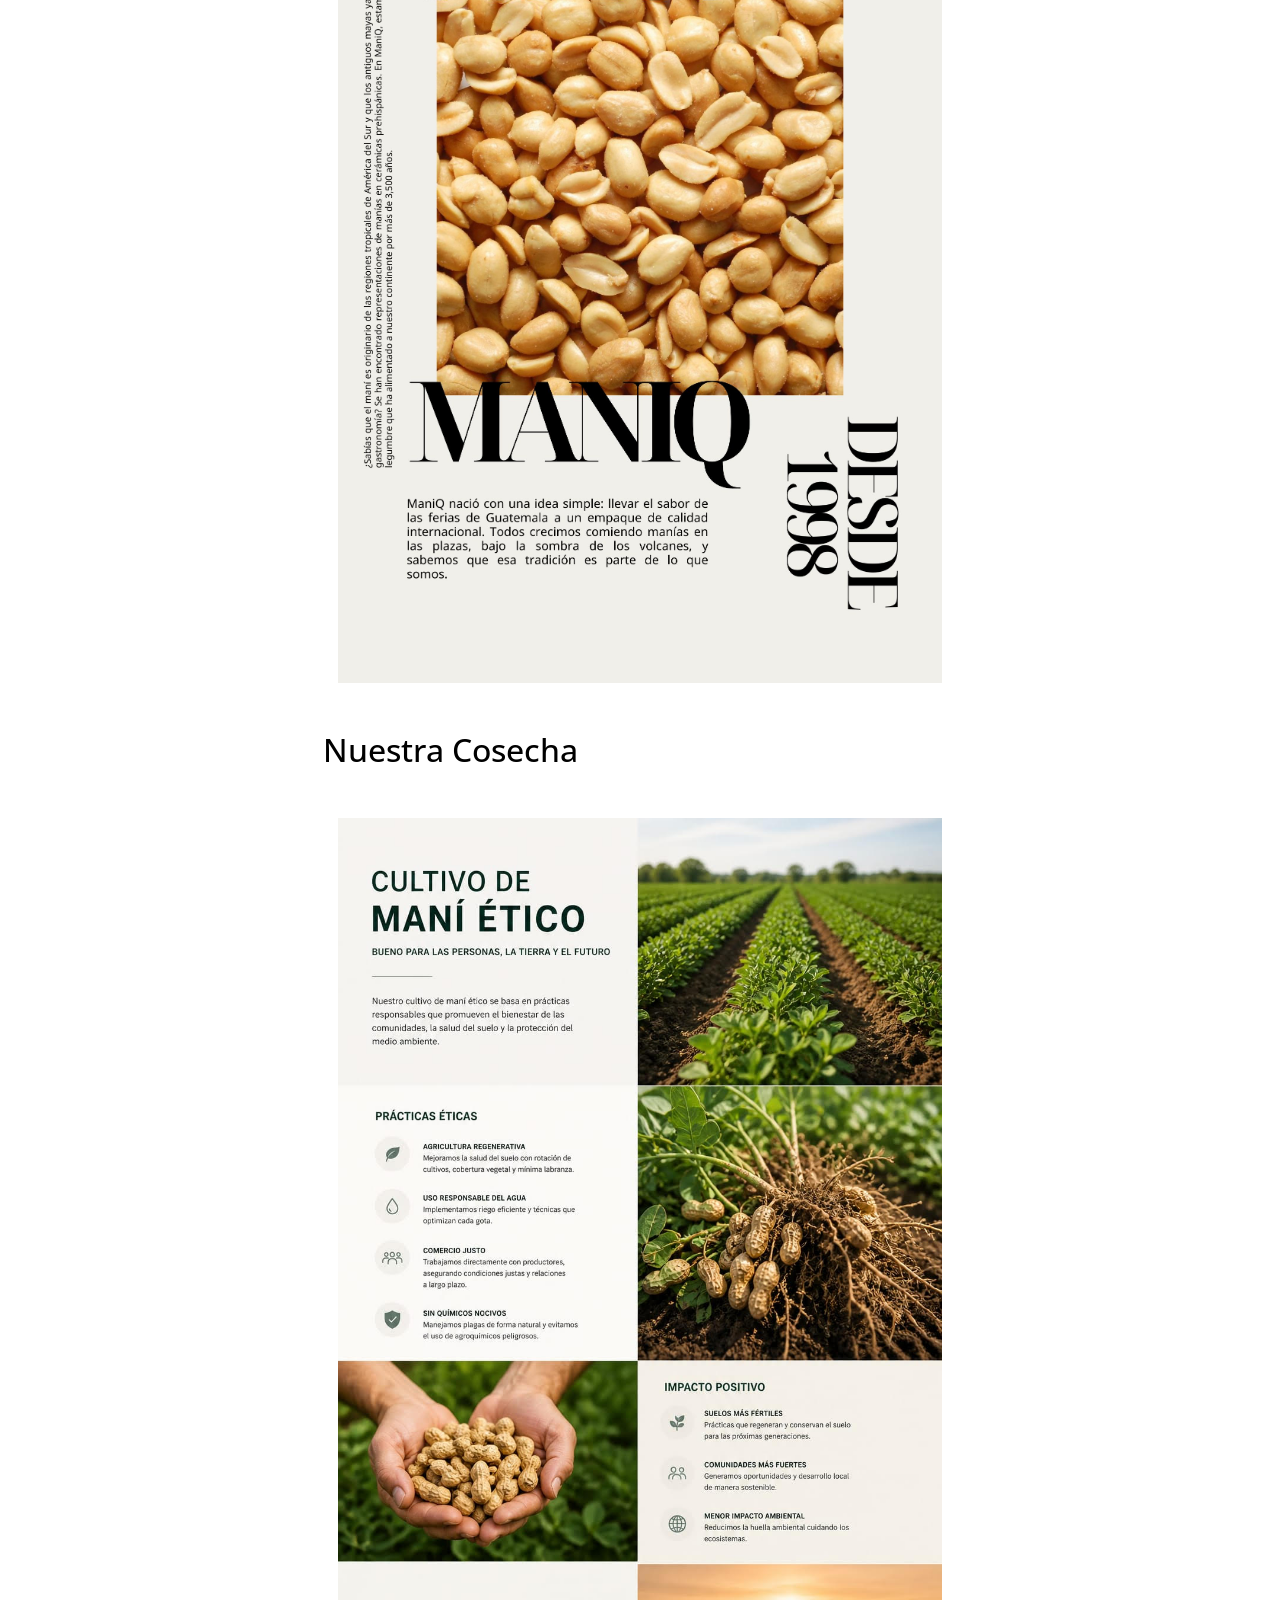
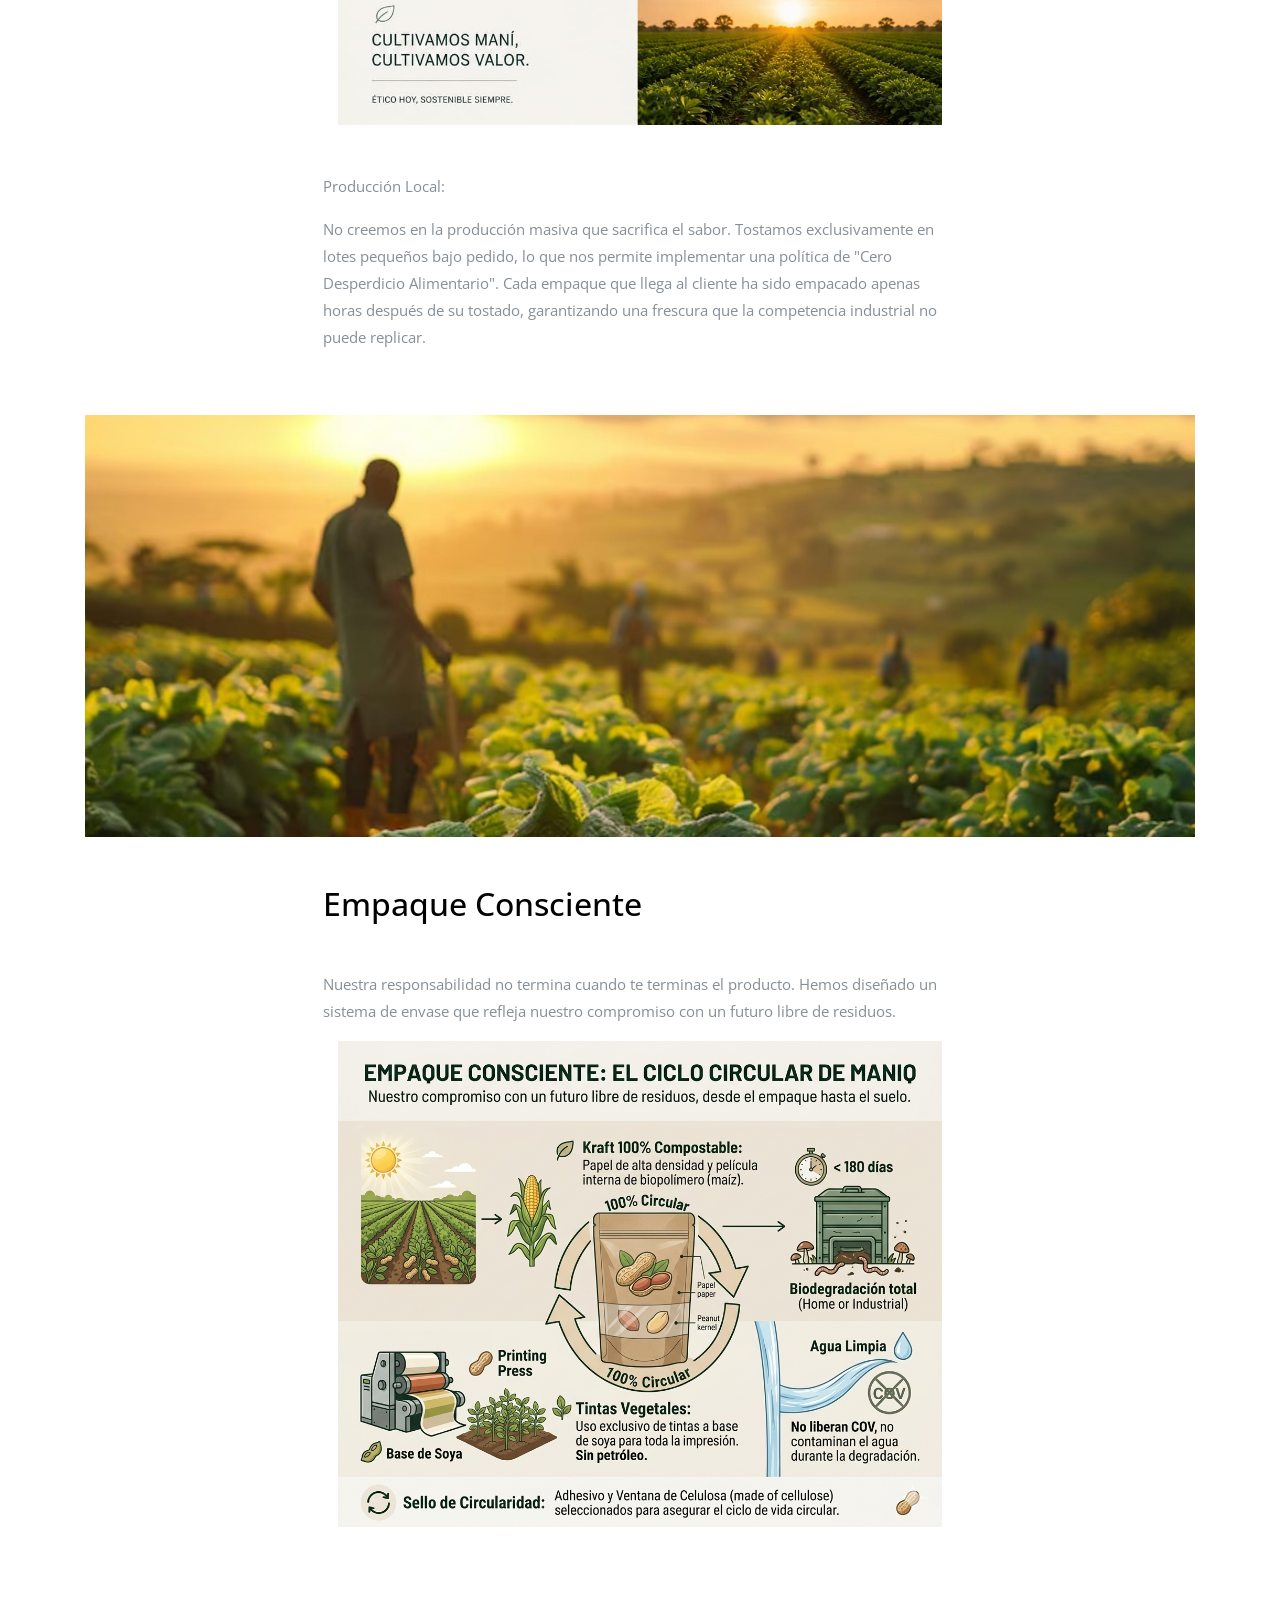
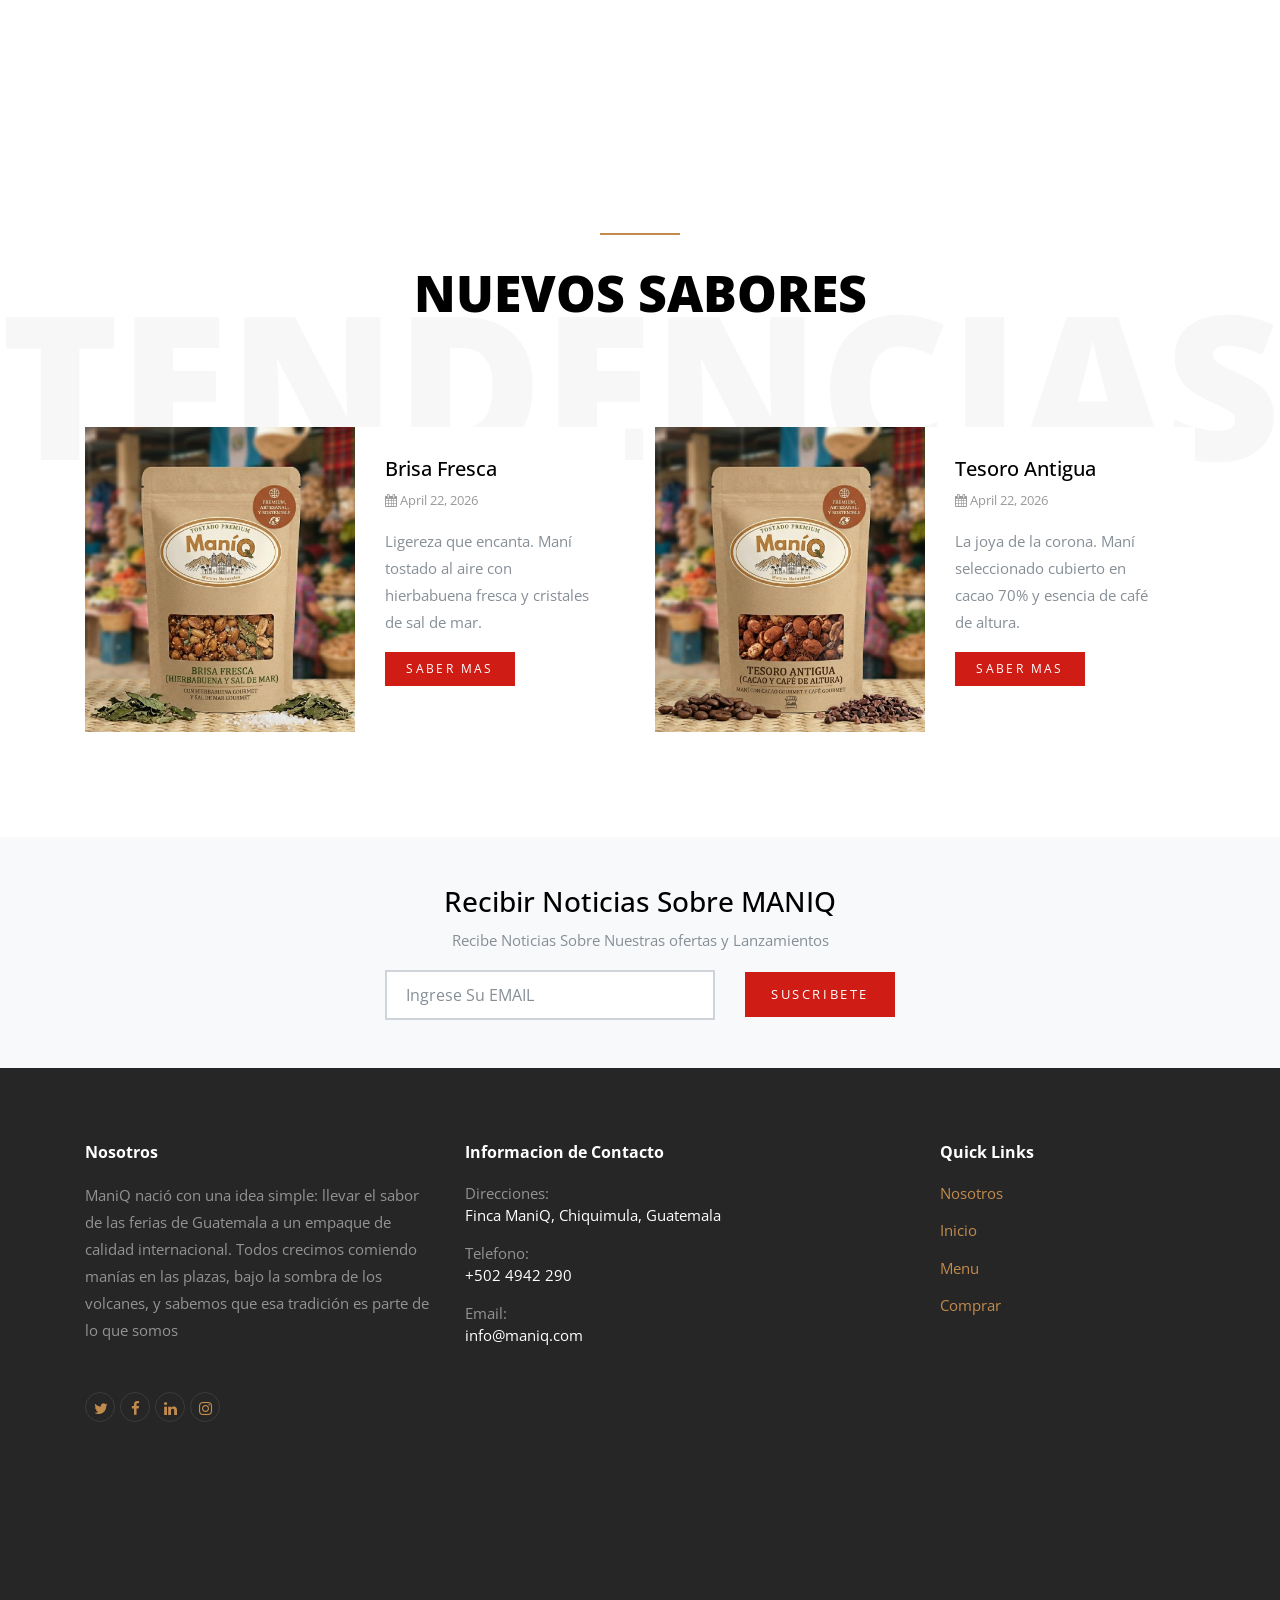
<file: single.html>
<!doctype html>
<html lang="en">
  <head>
    <title>MANIQ</title>
    <meta charset="utf-8">
    <meta name="viewport" content="width=device-width, initial-scale=1, shrink-to-fit=no">

    <link href="https://fonts.googleapis.com/css?family=Open+Sans:300,400,700,800" rel="stylesheet">

    <link rel="stylesheet" href="css/bootstrap.css">
    <link rel="stylesheet" href="css/animate.css">
    <link rel="stylesheet" href="css/owl.carousel.min.css">

    <link rel="stylesheet" href="css/magnific-popup.css">


    <link rel="stylesheet" href="fonts/ionicons/css/ionicons.min.css">
    <link rel="stylesheet" href="fonts/fontawesome/css/font-awesome.min.css">
    <link rel="stylesheet" href="fonts/flaticons/font/flaticon.css">

        <!-- Theme Style -->
    <link rel="stylesheet" href="css/style.css">
  </head>
<body>
    
    <header role="banner">
      <nav class="navbar navbar-expand-md navbar-dark bg-dark">
        <div class="container">
          <a class="navbar-brand" href="index.html"><img src="img/mani11.png" width="140" height="80" class="mb-4"></a>
          <button class="navbar-toggler" type="button" data-toggle="collapse" data-target="#navbarsExample05" aria-controls="navbarsExample05" aria-expanded="false" aria-label="Toggle navigation">
            <span class="navbar-toggler-icon"></span>
          </button>

          <div class="collapse navbar-collapse" id="navbarsExample05">
            <ul class="navbar-nav ml-auto pl-lg-5 pl-0">
              <li class="nav-item">
                <a class="nav-link active" href="index.html">INICIO</a>
              </li>
              <li class="nav-item">
                <a class="nav-link" href="recipes.html">Menu</a>
              </li>
              <li class="nav-item">
                <a class="nav-link" href="single.html">PROCESOS</a>
              </li>
              <li class="nav-item">
                <a class="nav-link" href="about.html">NOSOTROS</a>
              </li>
              <li class="nav-item">
                <a class="nav-link" href="index_comp.html">TIENDA</a>
              </li>
            </ul>

            <ul class="navbar-nav ml-auto">
              <li class="nav-item cta-btn">
                <a class="nav-link" href="contact.html">Contactanos</a>
              </li>
            </ul>
            
          </div>
        </div>
      </nav>
    </header>
    <!-- END header -->
    
    <section class="home-slider-loop-false  inner-page owl-carousel">
      <div class="slider-item" style="background-image: url('img/hero_2.jpg');">
        
        <div class="container">
          <div class="row slider-text align-items-center justify-content-center">
            <div class="col-md-8 text-center col-sm-12 element-animate">
              <h1>Nuestro Compromiso:</h1>
              <p>¿QUE SOMOS?<span class="mx-3">&bullet;</span> SOMOS <a href="#" class="text-white">MANIQ</a></p>
              
            </div>
          </div>
        </div>

      </div>

    </section>

    <section class="section">
      <div class="container">
        <div class="row justify-content-center">
          <div class="col-md-12 mb-5">
            <p class="mb-5"><img src="img/hero_1.png" alt="" class="img-fluid"></p>
            
            <div class="row justify-content-center">
              <div class="col-md-7 mb-5">
                <h2 class="mb-5">Nuestro Compromiso: De la Tierra a tu Mesa, Sin Huella. </h2>

                <p>
                    El Ciclo de Vida ManiQ No: solo cultivamos; sanamos la tierra.
                    Rotación de Cultivos: Cultivamos maní intercalado con maíz y frijol para mantener los niveles de nitrógeno naturales en el suelo guatemalteco.
                    Cero Químicos: Utilizamos bio-fertilizantes creados a partir de la pulpa sobrante del café, eliminando el uso de pesticidas sintéticos.
                    Gestión del Agua: Implementamos riego por goteo alimentado por captación de agua de lluvia, reduciendo el consumo hídrico en un 40%.
                  
                </p>


                    <div class="col-md-12 mb-5">

                         <p class="mb-5"><img src="img/hero_4.jpg" alt="" class="img-fluid"></p> 

                    </div>
                
                <h2 class="mb-5">Nuestra Cosecha</h2>

                <p>


                    <div class="col-md-12 mb-5">

                         <p class="mb-5"><img src="img/hero_5.jpg" alt="" class="img-fluid"></p> 

                    </div>
                

                    <p>
                      Producción Local:
                    </p>
                 


                     No creemos en la producción masiva que sacrifica el sabor. Tostamos exclusivamente
                      en lotes pequeños bajo pedido, lo que nos permite implementar una política de 
                      "Cero Desperdicio Alimentario". Cada empaque que llega al cliente ha sido empacado
                       apenas horas después de su tostado, 
                     garantizando una frescura que la competencia industrial no puede replicar.
                </p>

                
               
              </div>
            </div>

            <p class="mb-5"><img src="img/hero_2.jpg" alt="" class="img-fluid"></p>

            <div class="row justify-content-center">
              <div class="col-md-7">
                
                
                      <h2 class="mb-5">Empaque Consciente</h2>

                      <p>
                         Nuestra responsabilidad no termina cuando te terminas el producto.
                         Hemos diseñado un sistema de envase que refleja nuestro compromiso 
                         con un futuro libre de residuos.
                      </p>

                      <div class="col-md-12 mb-5">

                         <p class="mb-5"><img src="img/hero_6.png" alt="" class="img-fluid"></p> 

                    </div>
                     
              </div>
            </div>

          </div>

        </div>
      </div>
    </section>
    
  <section class="section element-animate">
      <div class="clearfix mb-5 pb-5">
        <div class="container-fluid">
          <div class="row">
            <div class="col-md-12 text-center heading-wrap">
              <h2>NUEVOS SABORES</h2>
              <span class="back-text">Tendencias</span>
            </div>
          </div>
        </div>
      </div>

      <div class="container">
        <div class="row">
          <div class="col-md-6">
            <div class="blog d-block d-lg-flex">
              <div class="bg-image" style="background-image: url('img/dishes_1.jpg');"></div>
              <div class="text">
                <h3>Brisa Fresca</h3>
                <p class="sched-time">
                  <span><span class="fa fa-calendar"></span> April 22, 2026</span> <br>
                </p>
                <p>Ligereza que encanta. Maní tostado al aire con hierbabuena fresca y cristales de sal de mar.</p>
                
                <p><a href="#" class="btn btn-primary btn-sm">SABER MAS</a></p>
                
              </div>
              
            </div>
          </div>
          <div class="col-md-6">
            <div class="blog d-block d-lg-flex">
              <div class="bg-image" style="background-image: url('img/dishes_2.jpg');"></div>
              <div class="text">
                <h3>Tesoro Antigua</h3>
                <p class="sched-time">
                  <span><span class="fa fa-calendar"></span> April 22, 2026</span> <br>
                </p>
                <p>La joya de la corona. Maní seleccionado cubierto en cacao 70% y esencia de café de altura.</p>
                
                <p><a href="#" class="btn btn-primary btn-sm">SABER MAS</a></p>
                
              </div>
              
            </div>
          </div>
        </div>
      </div>

    </section> <!-- .section -->

    
   <!-- COPIAR DESDE AQUÍ -->
<section class="py-5 bg-light">
  <div class="container">
    <div class="row justify-content-center">
      <div class="col-lg-6 text-center">
        
        <!-- Estilos para la animación -->
        <style>
          #msg-exito {
            display: none;
            padding: 30px;
            border: 2px solid #cf1d16; /* Rojo ManiQ */
            background: #ffffff;
            border-radius: 10px;
          }
          .animacion-arriba {
            animation: fadeInUp 0.5s both;
          }
        </style>

        <!-- Contenedor del Formulario -->
        <div id="contenedor-suscripcion">
          <h3>Recibir Noticias Sobre MANIQ</h3>
          <p>Recibe Noticias Sobre Nuestras ofertas y Lanzamientos </p>
          
          <form id="formManiQ" class="col-12">
            <div class="row align-items-center">
              <div class="col-md-8 mb-3 mb-md-0">
                <input type="email" class="form-control" placeholder="Ingrese Su EMAIL" required>
              </div>
              <div class="col-md-4">
                <button type="submit" class="btn btn-primary btn-block">Suscribete</button>
              </div>
            </div>
          </form>
        </div>

        <!-- Contenedor del Mensaje de Éxito (Oculto) -->
        <div id="msg-exito">
          <h3 style="color: #cf1d16;">¡GRACIAS!</h3>
          <p>Ahora estarás recibiendo nuestras noticias y ofertas exclusivas directamente a tu correo electrónico.</p>
          <button type="button" class="btn btn-outline-dark btn-sm" onclick="location.reload()">Cerrar</button>
        </div>

      </div>
    </div>
  </div>

  <!-- Script de la animación -->
  <script src="https://code.jquery.com/jquery-3.6.0.min.js"></script>
  <script>
    $(document).ready(function() {
      $('#formManiQ').on('submit', function(e) {
        e.preventDefault();
        
        // Desvanece el formulario y muestra el éxito
        $('#contenedor-suscripcion').fadeOut(300, function() {
          $('#msg-exito').fadeIn(400).addClass('animacion-arriba');
        });
      });
    });
  </script>
</section>
<!-- HASTA AQUÍ -->


    <footer class="site-footer" role="contentinfo">
      <div class="container">
        <div class="row mb-5">
          <div class="col-md-4 mb-5">
            <h3>Nosotros</h3>
            <p class="mb-5">

              ManiQ nació con una idea simple: llevar el sabor de las ferias de Guatemala a un empaque de 
              calidad internacional. Todos crecimos comiendo manías en las plazas, bajo la sombra de los volcanes,
               y sabemos que esa tradición es parte de lo que somos

            </p>
            <ul class="list-unstyled footer-link d-flex footer-social">
              <li><a href="#" class="p-2"><span class="fa fa-twitter"></span></a></li>
              <li><a href="#" class="p-2"><span class="fa fa-facebook"></span></a></li>
              <li><a href="#" class="p-2"><span class="fa fa-linkedin"></span></a></li>
              <li><a href="#" class="p-2"><span class="fa fa-instagram"></span></a></li>
            </ul>

          </div>
          <div class="col-md-5 mb-5">
            <div>
              <h3>Informacion de Contacto</h3>
              <ul class="list-unstyled footer-link">
                <li class="d-block">
                  <span class="d-block">Direcciones:</span>
                  <span class="text-white">Finca ManiQ, Chiquimula, Guatemala</span></li>
                <li class="d-block"><span class="d-block">Telefono:</span><span class="text-white">+502 4942 290</span></li>
                <li class="d-block"><span class="d-block">Email:</span><span class="text-white">info@maniq.com</span></li>
              </ul>
            </div>
          </div>
          <div class="col-md-3 mb-5">
            <h3>Quick Links</h3>
            <ul class="list-unstyled footer-link">
              <li><a href="#">Nosotros</a></li>
              <li><a href="#">Inicio</a></li>
              <li><a href="#">Menu</a></li>
              <li><a href="#">Comprar</a></li>
            </ul>
          </div>
        </div>
      </div>
    </footer>
    <!-- END footer -->

    <!-- loader -->
    <div id="loader" class="show fullscreen"><svg class="circular" width="48px" height="48px"><circle class="path-bg" cx="24" cy="24" r="22" fill="none" stroke-width="4" stroke="#eeeeee"/><circle class="path" cx="24" cy="24" r="22" fill="none" stroke-width="4" stroke-miterlimit="10" stroke="#cf1d16"/></svg></div>

    <script src="js/jquery-3.2.1.min.js"></script>
    <script src="js/popper.min.js"></script>
    <script src="js/bootstrap.min.js"></script>
    <script src="js/owl.carousel.min.js"></script>
    <script src="js/jquery.waypoints.min.js"></script>

    <script src="js/jquery.magnific-popup.min.js"></script>
    <script src="js/magnific-popup-options.js"></script>
    

    <script src="js/main.js"></script>
  </body>
</html>
</file>
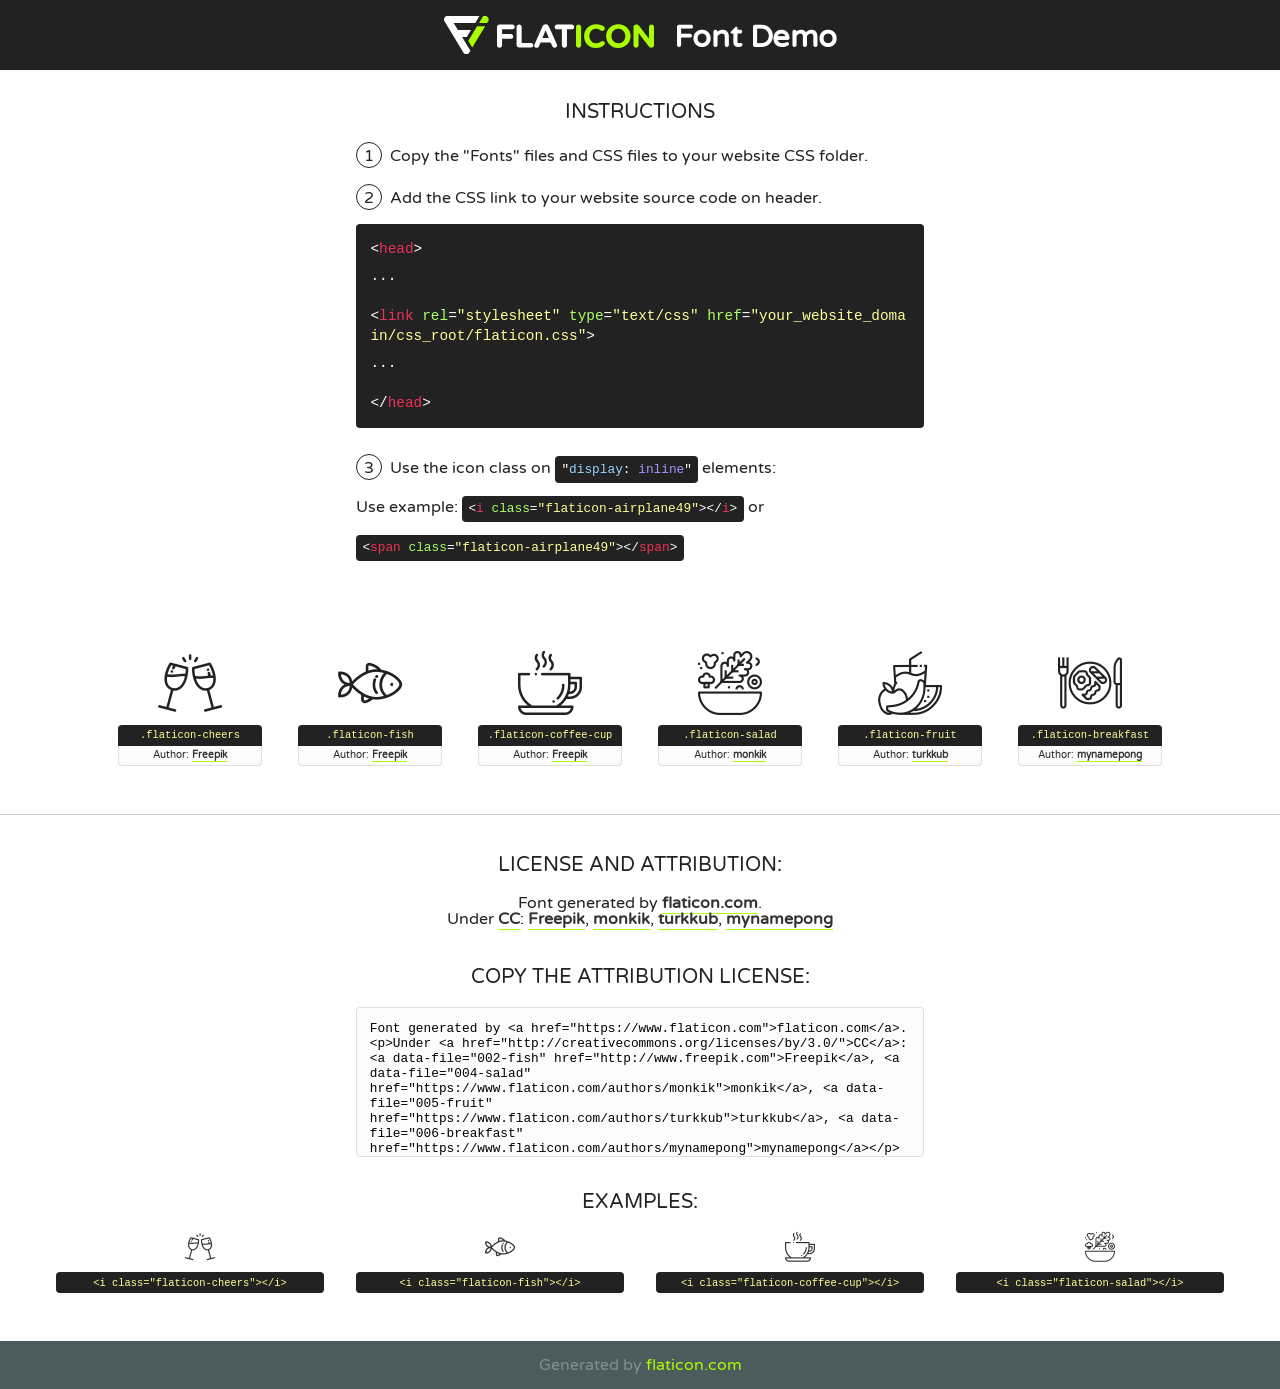
<file: fonts/flaticons/font/flaticon.html>
<!DOCTYPE html>
<!--
  Flaticon icon font: Flaticon
  Creation date: 01/05/2019 14:32
-->
<html>
<!DOCTYPE html>
<html>

<head>
    <title>Flaticon WebFont</title>
    <link href="http://fonts.googleapis.com/css?family=Varela+Round" rel="stylesheet" type="text/css" />
    <link rel="stylesheet" type="text/css" href="flaticon.css">
    <meta charset="UTF-8">
    <style>
    html, body, div, span, applet, object, iframe,
    h1, h2, h3, h4, h5, h6, p, blockquote, pre,
    a, abbr, acronym, address, big, cite, code,
    del, dfn, em, img, ins, kbd, q, s, samp,
    small, strike, strong, sub, sup, tt, var,
    b, u, i, center,
    dl, dt, dd, ol, ul, li,
    fieldset, form, label, legend,
    table, caption, tbody, tfoot, thead, tr, th, td,
    article, aside, canvas, details, embed, 
    figure, figcaption, footer, header, hgroup, 
    menu, nav, output, ruby, section, summary,
    time, mark, audio, video {
        margin: 0;
        padding: 0;
        border: 0;
        font-size: 100%;
        font: inherit;
        vertical-align: baseline;
    }
    /* HTML5 display-role reset for older browsers */
    article, aside, details, figcaption, figure, 
    footer, header, hgroup, menu, nav, section {
        display: block;
    }
    body {
        line-height: 1;
    }
    ol, ul {
        list-style: none;
    }
    blockquote, q {
        quotes: none;
    }
    blockquote:before, blockquote:after,
    q:before, q:after {
        content: '';
        content: none;
    }
    table {
        border-collapse: collapse;
        border-spacing: 0;
    }
    body {
        font-family: 'Varela Round', Helvetica, Arial, sans-serif;
        font-size: 16px;
        color: #222;
    }
    a {
        color: #333;
        border-bottom: 1px solid #a9fd00;
        font-weight: bold;
        text-decoration: none;
    }
    * {
        -moz-box-sizing: border-box;
        -webkit-box-sizing: border-box;
        box-sizing: border-box;
        margin: 0;
        padding: 0;
    }
    [class^="flaticon-"]:before, [class*=" flaticon-"]:before, [class^="flaticon-"]:after, [class*=" flaticon-"]:after {
        font-family: Flaticon;
        font-size: 30px;
        font-style: normal;
        margin-left: 20px;
        color: #333;
    }
    .wrapper {
        max-width: 600px;
        margin: auto;
        padding: 0 1em;
    }
    .title {
        font-size: 1.25em;
        text-align: center;
        margin-bottom: 1em;
        text-transform: uppercase;
    }
    header {
        text-align: center;
        background-color: #222;
        color: #fff;
        padding: 1em;
    }
    header .logo {
        width: 210px;
        height: 38px;
        display: inline-block;
        vertical-align: middle;
        margin-right: 1em;
        border: none;
    }
    header strong {
        font-size: 1.95em;
        font-weight: bold;
        vertical-align: middle;
        margin-top: 5px;
        display: inline-block;
    }
    .demo {
        margin: 2em auto;
        line-height: 1.25em;
    }
    .demo ul li {
        margin-bottom: 1em;
    }
    .demo ul li .num {
        color: #222;
        border-radius: 20px;
        display: inline-block;
        width: 26px;
        padding: 3px;
        height: 26px;
        text-align: center;
        margin-right: 0.5em;
        border: 1px solid #222;
    }
    .demo ul li code {
        background-color: #222;
        border-radius: 4px;
        padding: 0.25em 0.5em;
        display: inline-block;
        color: #fff;
        font-family: Consolas,Monaco,Lucida Console,Liberation Mono,DejaVu Sans Mono,Bitstream Vera Sans Mono,Courier New, monospace;
        font-weight: lighter;
        margin-top: 1em;
        font-size: 0.8em;
        word-break: break-all;
    }
    .demo ul li code.big {
        padding: 1em;
        font-size: 0.9em;
    }
    .demo ul li code .red {
        color: #EF3159;
    }
    .demo ul li code .green {
        color: #ACFF65;
    }
    .demo ul li code .yellow {
        color: #FFFF99;
    }
    .demo ul li code .blue {
        color: #99D3FF;
    }
    .demo ul li code .purple {
        color: #A295FF;
    }
    .demo ul li code .dots {
        margin-top: 0.5em;
        display: block;
    }
    #glyphs {
        border-bottom: 1px solid #ccc;
        padding: 2em 0;
        text-align: center;
    }
    .glyph {
        display: inline-block;
        width: 9em;
        margin: 1em;
        text-align: center;
        vertical-align: top;
        background: #FFF;
    }
    .glyph .glyph-icon {
        padding: 10px;
        display: block;
        font-family:"Flaticon";
        font-size: 64px;
        line-height: 1;
    }
    .glyph .glyph-icon:before {
        font-size: 64px;
        color: #222;
        margin-left: 0;
    }
    .class-name {
        font-size: 0.65em;
        background-color: #222;
        color: #fff;
        border-radius: 4px 4px 0 0;
        padding: 0.5em;
        color: #FFFF99;
        font-family: Consolas,Monaco,Lucida Console,Liberation Mono,DejaVu Sans Mono,Bitstream Vera Sans Mono,Courier New, monospace;
    }
    .author-name {
        font-size: 0.6em;
        background-color: #fcfcfd;
        border: 1px solid #DEDEE4;
        border-top: 0;
        border-radius: 0 0 4px 4px;
        padding: 0.5em;
    }
    .class-name:last-child {
        font-size: 10px;
        color:#888;
    }
    .class-name:last-child a {
        font-size: 10px;
        color:#555;
    }
    .class-name:last-child a:hover {
        color:#a9fd00;
    }
    .glyph > input {
        display: block;
        width: 100px;
        margin: 5px auto;
        text-align: center;
        font-size: 12px;
        cursor: text;
    }
    .glyph > input.icon-input {
        font-family:"Flaticon";
        font-size: 16px;
        margin-bottom: 10px;
    }
    .attribution .title {
        margin-top: 2em;
    }
    .attribution textarea {
        background-color: #fcfcfd;
        padding: 1em;
        border: none;
        box-shadow: none;
        border: 1px solid #DEDEE4;
        border-radius: 4px;
        resize: none;
        width: 100%;
        height: 150px;
        font-size: 0.8em;
        font-family: Consolas,Monaco,Lucida Console,Liberation Mono,DejaVu Sans Mono,Bitstream Vera Sans Mono,Courier New, monospace;
        -webkit-appearance: none;
    }
    .iconsuse {
        margin: 2em auto;
        text-align: center;
        max-width: 1200px;
    }
    .iconsuse:after {
        content: '';
        display: table;
        clear: both;
    }
    .iconsuse .image {
        float: left;
        width: 25%;
        padding: 0 1em;
    }
    .iconsuse .image p {
        margin-bottom: 1em;
    }
    .iconsuse .image span {
        display: block;
        font-size: 0.65em;
        background-color: #222;
        color: #fff;
        border-radius: 4px;
        padding: 0.5em;
        color: #FFFF99;
        margin-top: 1em;
        font-family: Consolas,Monaco,Lucida Console,Liberation Mono,DejaVu Sans Mono,Bitstream Vera Sans Mono,Courier New, monospace;
    }
    #footer {
        text-align: center;
        background-color: #4C5B5C;
        color: #7c9192;
        padding: 1em;
    }
    #footer a {
        border: none;
        color: #a9fd00;
        font-weight: normal;
    }
    @media (max-width: 960px) {
        .iconsuse .image {
            width: 50%;
        }
    }
    @media (max-width: 560px) {
        .iconsuse .image {
            width: 100%;
        }
    }
    </style>
</head>

<body class="characters-off">

    <header>
        <a href="https://www.flaticon.com" target="_blank" class="logo">
            <svg version="1.1" xmlns="http://www.w3.org/2000/svg" xmlns:xlink="http://www.w3.org/1999/xlink" xmlns:a="http://ns.adobe.com/AdobeSVGViewerExtensions/3.0/" viewBox="0 0 560.875 102.036" enable-background="new 0 0 560.875 102.036" xml:space="preserve">
                <defs>
                </defs>
                <g>
                    <g class="letters">
                        <path fill="#ffffff" d="M141.596,29.675c0-3.777,2.985-6.767,6.764-6.767h34.438c3.426,0,6.15,2.728,6.15,6.15
                        c0,3.43-2.724,6.149-6.15,6.149h-27.674v13.091h23.719c3.429,0,6.151,2.724,6.151,6.15c0,3.43-2.723,6.149-6.151,6.149h-23.719
                        v17.574c0,3.773-2.986,6.761-6.764,6.761c-3.779,0-6.764-2.989-6.764-6.761V29.675z"></path>
                        <path fill="#ffffff" d="M193.844,29.149c0-3.781,2.985-6.767,6.764-6.767c3.776,0,6.763,2.985,6.763,6.767v42.957h25.039
                        c3.426,0,6.149,2.726,6.149,6.153c0,3.425-2.723,6.15-6.149,6.15h-31.802c-3.779,0-6.764-2.986-6.764-6.768V29.149z"></path>
                        <path fill="#ffffff" d="M241.891,75.71l21.438-48.407c1.492-3.341,4.215-5.357,7.906-5.357h0.792
                        c3.686,0,6.323,2.017,7.815,5.357l21.439,48.407c0.436,0.967,0.701,1.845,0.701,2.723c0,3.602-2.809,6.501-6.414,6.501
                        c-3.161,0-5.269-1.845-6.499-4.655l-4.132-9.661h-27.059l-4.301,10.102c-1.144,2.631-3.426,4.214-6.237,4.214
                        c-3.517,0-6.24-2.81-6.24-6.325C241.1,77.64,241.451,76.677,241.891,75.71z M279.932,58.666l-8.521-20.297l-8.526,20.297H279.932
                        z"></path>
                        <path fill="#ffffff" d="M314.864,35.387H301.86c-3.429,0-6.239-2.813-6.239-6.238c0-3.429,2.811-6.24,6.239-6.24h39.533
                        c3.426,0,6.237,2.811,6.237,6.24c0,3.425-2.811,6.238-6.237,6.238h-13.001v42.785c0,3.773-2.99,6.761-6.764,6.761
                        c-3.779,0-6.764-2.989-6.764-6.761V35.387z"></path>
                        <path fill="#A9FD00" d="M352.615,29.149c0-3.781,2.985-6.767,6.767-6.767c3.774,0,6.761,2.985,6.761,6.767v49.024
                        c0,3.773-2.987,6.761-6.761,6.761c-3.781,0-6.767-2.989-6.767-6.761V29.149z"></path>
                        <path fill="#A9FD00" d="M374.132,53.836v-0.179c0-17.481,13.178-31.801,32.065-31.801c9.22,0,15.459,2.458,20.557,6.238
                        c1.402,1.054,2.637,2.985,2.637,5.357c0,3.692-2.985,6.59-6.681,6.59c-1.845,0-3.071-0.702-4.044-1.319
                        c-3.776-2.813-7.729-4.393-12.562-4.393c-10.364,0-17.831,8.611-17.831,19.154v0.173c0,10.542,7.291,19.329,17.831,19.329
                        c5.715,0,9.492-1.756,13.359-4.834c1.049-0.874,2.458-1.491,4.039-1.491c3.429,0,6.325,2.813,6.325,6.236
                        c0,2.106-1.056,3.78-2.282,4.834c-5.539,4.834-12.036,7.733-21.878,7.733C387.572,85.464,374.132,71.493,374.132,53.836z"></path>
                        <path fill="#A9FD00" d="M433.009,53.836v-0.179c0-17.481,13.79-31.801,32.766-31.801c18.981,0,32.592,14.143,32.592,31.628v0.173
                        c0,17.483-13.785,31.807-32.769,31.807C446.625,85.464,433.009,71.32,433.009,53.836z M484.224,53.836v-0.179
                        c0-10.539-7.725-19.326-18.626-19.326c-10.893,0-18.449,8.611-18.449,19.154v0.173c0,10.542,7.73,19.329,18.626,19.329
                        C476.676,72.986,484.224,64.378,484.224,53.836z"></path>
                        <path fill="#A9FD00" d="M506.233,29.321c0-3.774,2.99-6.763,6.767-6.763h1.401c3.252,0,5.183,1.583,7.029,3.953l26.093,34.265
                        V29.059c0-3.692,2.99-6.677,6.681-6.677c3.683,0,6.671,2.985,6.671,6.677v48.934c0,3.78-2.987,6.765-6.764,6.765h-0.436
                        c-3.257,0-5.188-1.581-7.034-3.953l-27.056-35.492v32.944c0,3.687-2.985,6.676-6.678,6.676c-3.683,0-6.673-2.989-6.673-6.676
                        V29.321z"></path>
                    </g>
                    <g class="insignia">
                        <path fill="#ffffff" d="M48.372,56.137h12.517l11.156-18.537H37.186L25.688,18.539h57.825L94.668,0H9.271
                        C5.925,0,2.842,1.801,1.198,4.716c-1.644,2.907-1.593,6.482,0.134,9.343l50.38,83.501c1.678,2.781,4.689,4.476,7.938,4.476
                        c3.246,0,6.257-1.695,7.935-4.476l2.898-4.804L48.372,56.137z"></path>
                        <g class="i">
                            <path fill="#A9FD00" d="M93.575,18.539h0.031v0.004l21.652,0.004l2.705-4.488c1.727-2.861,1.778-6.436,0.133-9.343
                            C116.454,1.801,113.371,0,110.026,0h-5.294L93.575,18.539z"></path>
                            <polygon fill="#A9FD00" points="88.291,27.356 64.725,66.486 75.519,84.404 109.942,27.356"></polygon>
                        </g>
                    </g>
                </g>
            </svg>
        </a>
        <strong>Font Demo</strong>
    </header>


    <section class="demo wrapper">

        <p class="title">Instructions</p>

        <ul>
            <li>
                <span class="num">1</span>Copy the "Fonts" files and CSS files to your website CSS folder.
            </li>
            <li>
                <span class="num">2</span>Add the CSS link to your website source code on header.
                <code class="big">
                    &lt;<span class="red">head</span>&gt;
                    <br/><span class="dots">...</span>
                    <br/>&lt;<span class="red">link</span> <span class="green">rel</span>=<span class="yellow">"stylesheet"</span> <span class="green">type</span>=<span class="yellow">"text/css"</span> <span class="green">href</span>=<span class="yellow">"your_website_domain/css_root/flaticon.css"</span>&gt;
                    <br/><span class="dots">...</span>
                    <br/>&lt;/<span class="red">head</span>&gt;
                </code>
            </li>

            <li>
                <p>
                    <span class="num">3</span>Use the icon class on <code>"<span class="blue">display</span>:<span class="purple"> inline</span>"</code> elements:
                    <br />
                    Use example: <code>&lt;<span class="red">i</span> <span class="green">class</span>=<span class="yellow">&quot;flaticon-airplane49&quot;</span>&gt;&lt;/<span class="red">i</span>&gt;</code> or <code>&lt;<span class="red">span</span> <span class="green">class</span>=<span class="yellow">&quot;flaticon-airplane49&quot;</span>&gt;&lt;/<span class="red">span</span>&gt;</code>
            </li>
        </ul>

    </section>




   <section id="glyphs">          
    
      
        <div class="glyph"><div class="glyph-icon flaticon-cheers"></div>
            <div class="class-name">.flaticon-cheers</div>
            <div class="author-name">Author: <a data-file="001-cheers" href="http://www.freepik.com">Freepik</a> </div> 
        </div>        
        
        <div class="glyph"><div class="glyph-icon flaticon-fish"></div>
            <div class="class-name">.flaticon-fish</div>
            <div class="author-name">Author: <a data-file="002-fish" href="http://www.freepik.com">Freepik</a> </div> 
        </div>        
        
        <div class="glyph"><div class="glyph-icon flaticon-coffee-cup"></div>
            <div class="class-name">.flaticon-coffee-cup</div>
            <div class="author-name">Author: <a data-file="003-coffee-cup" href="http://www.freepik.com">Freepik</a> </div> 
        </div>        
        
        <div class="glyph"><div class="glyph-icon flaticon-salad"></div>
            <div class="class-name">.flaticon-salad</div>
            <div class="author-name">Author: <a data-file="004-salad" href="https://www.flaticon.com/authors/monkik">monkik</a> </div> 
        </div>        
        
        <div class="glyph"><div class="glyph-icon flaticon-fruit"></div>
            <div class="class-name">.flaticon-fruit</div>
            <div class="author-name">Author: <a data-file="005-fruit" href="https://www.flaticon.com/authors/turkkub">turkkub</a> </div> 
        </div>        
        
        <div class="glyph"><div class="glyph-icon flaticon-breakfast"></div>
            <div class="class-name">.flaticon-breakfast</div>
            <div class="author-name">Author: <a data-file="006-breakfast" href="https://www.flaticon.com/authors/mynamepong">mynamepong</a> </div> 
        </div>        
        

    </section>



    <section class="attribution wrapper"   style="text-align:center;">

      <div class="title">License and attribution:</div><div class="attrDiv">Font generated by <a href="https://www.flaticon.com">flaticon.com</a>. <div><p>Under <a href="http://creativecommons.org/licenses/by/3.0/">CC</a>: <a data-file="002-fish" href="http://www.freepik.com">Freepik</a>, <a data-file="004-salad" href="https://www.flaticon.com/authors/monkik">monkik</a>, <a data-file="005-fruit" href="https://www.flaticon.com/authors/turkkub">turkkub</a>, <a data-file="006-breakfast" href="https://www.flaticon.com/authors/mynamepong">mynamepong</a></p>  </div>
      </div>
      <div class="title">Copy the Attribution License:</div>

    <textarea onclick="this.focus();this.select();">Font generated by &lt;a href=&quot;https://www.flaticon.com&quot;&gt;flaticon.com&lt;/a&gt;. <p>Under <a href="http://creativecommons.org/licenses/by/3.0/">CC</a>: <a data-file="002-fish" href="http://www.freepik.com">Freepik</a>, <a data-file="004-salad" href="https://www.flaticon.com/authors/monkik">monkik</a>, <a data-file="005-fruit" href="https://www.flaticon.com/authors/turkkub">turkkub</a>, <a data-file="006-breakfast" href="https://www.flaticon.com/authors/mynamepong">mynamepong</a></p>  
     </textarea>

    </section>

    <section class="iconsuse">

          <div class="title">Examples:</div>            
             
            <div class="image">
                <p>
                    <i class="glyph-icon flaticon-cheers"></i> 
                    <span>&lt;i class=&quot;flaticon-cheers&quot;&gt;&lt;/i&gt;</span>
                </p>
            </div>
            
            <div class="image">
                <p>
                    <i class="glyph-icon flaticon-fish"></i> 
                    <span>&lt;i class=&quot;flaticon-fish&quot;&gt;&lt;/i&gt;</span>
                </p>
            </div>
            
            <div class="image">
                <p>
                    <i class="glyph-icon flaticon-coffee-cup"></i> 
                    <span>&lt;i class=&quot;flaticon-coffee-cup&quot;&gt;&lt;/i&gt;</span>
                </p>
            </div>
            
            <div class="image">
                <p>
                    <i class="glyph-icon flaticon-salad"></i> 
                    <span>&lt;i class=&quot;flaticon-salad&quot;&gt;&lt;/i&gt;</span>
                </p>
            </div>
                       
        </div>
                            
    </section>

<div id="footer">
    <div>Generated by <a href="https://www.flaticon.com">flaticon.com</a>
    </div>
</div>



</body>
</html>
</file>
<file: fonts/flaticons/font/flaticon.css>
/*
  	Flaticon icon font: Flaticon
  	Creation date: 01/05/2019 14:32
  	*/

@font-face {
  font-family: "Flaticon";
  src: url("./Flaticon.eot");
  src: url("./Flaticon.eot?#iefix") format("embedded-opentype"),
       url("./Flaticon.woff2") format("woff2"),
       url("./Flaticon.woff") format("woff"),
       url("./Flaticon.ttf") format("truetype"),
       url("./Flaticon.svg#Flaticon") format("svg");
  font-weight: normal;
  font-style: normal;
}

@media screen and (-webkit-min-device-pixel-ratio:0) {
  @font-face {
    font-family: "Flaticon";
    src: url("./Flaticon.svg#Flaticon") format("svg");
  }
}

[class^="flaticon-"]:before, [class*=" flaticon-"]:before,
[class^="flaticon-"]:after, [class*=" flaticon-"]:after {   
  font-family: Flaticon;
        font-style: normal;
/* Better Font Rendering =========== */
  -webkit-font-smoothing: antialiased;
  -moz-osx-font-smoothing: grayscale;
}

.flaticon-cheers:before { content: "\f100"; }
.flaticon-fish:before { content: "\f101"; }
.flaticon-coffee-cup:before { content: "\f102"; }
.flaticon-salad:before { content: "\f103"; }
.flaticon-fruit:before { content: "\f104"; }
.flaticon-breakfast:before { content: "\f105"; }
</file>
<file: css/style.css>
html {
  overflow-x: hidden;
}

body {
  background: #fff;
  font-family: "Open Sans", Arial, sans-serif;
  font-weight: 400;
  font-size: 15px;
  line-height: 1.8;
  color: #868e96;
}

a {
  -webkit-transition: .3s all ease;
  -o-transition: .3s all ease;
  transition: .3s all ease;
  text-decoration: none;
}

a:hover {
  text-decoration: none;
}

h1, h2, h3, h4, h5 {
  color: #000;
}

.btn, .form-control {
  outline: none;
  -webkit-box-shadow: none !important;
  box-shadow: none !important;
  border-radius: 0px !important;
}

.btn:focus, .btn:active, .form-control:focus, .form-control:active {
  outline: none;
}

.form-control {
  -webkit-box-shadow: none !important;
  box-shadow: none !important;
  height: 50px;
  border-width: 2px;
}

textarea.form-control {
  height: inherit;
}

.btn {
  font-size: 13px;
  text-transform: uppercase;
  letter-spacing: .2em;
}

.btn.btn-primary {
  color: #fff;
  border-width: 2px;
}

.btn.btn-primary:hover, .btn.btn-primary:active, .btn.btn-primary:focus {
  border-color: #5D4037;
  background: #5D4037;
}

.btn.btn-sm {
  font-size: 12px;
}

.btn.btn-outline-primary {
  border-width: 2px;
  color: #5D4037;
}

.btn.btn-outline-primary:hover, .btn.btn-outline-primary:focus, .btn.btn-outline-primary:active {
  color: #fff;
}

.btn.btn-outline-white {
  border-width: 2px;
  border-color: #fff;
  color: #fff;
}

.btn.btn-outline-white:hover, .btn.btn-outline-white:focus {
  background: #fff;
  color: #000;
  border-width: 2px;
}

.btn:hover {
  text-decoration: none;
}

/* Header */
header {
  position: absolute;
  top: 0;
  left: 0;
  width: 100%;
  z-index: 5;
  padding: 0px 0;
}

@media (min-width: 768px) {
  header {
    padding: 30px 0;
  }
}

header .navbar-brand {
  text-transform: uppercase;
  letter-spacing: .2em;
  font-weight: 400;
}

header .navbar-brand.absolute {
  position: absolute;
}

@media (max-width: 991px) {
  header .navbar-brand.absolute {
    position: relative;
  }
}

header .navbar-brand span {
  color: #C18B4E;
}

@media (min-width: 768px) {
  header .navbar-brand span {
    color: #ced4da;
  }
}
.text-primary {
    color: #C18B4E !important;
}
header .navbar {
  background: black !important;
  padding-top: .5rem;
  padding-bottom: .5rem;
}

@media (min-width: 768px) {
  header .navbar {
    padding-top: 0;
    padding-bottom: 0;
    background: none !important;
    position: relative;
  }
}

header .navbar .nav-link {
  padding: 1.7rem 1rem;
  outline: none !important;
  font-size: 12px;
  text-transform: uppercase;
  letter-spacing: .2em;
  color: white !important;
}

@media (max-width: 1199px) {
  header .navbar .nav-link {
    padding: .5rem 0rem;
  }
}

header .navbar .nav-link.active {
  color: #fff;
}

header .navbar .dropdown-menu {
  font-size: 14px;
  border-radius: 4px;
  border: none;
  -webkit-box-shadow: 0 2px 30px 0px rgba(0, 0, 0, 0.2);
  box-shadow: 0 2px 30px 0px rgba(0, 0, 0, 0.2);
  min-width: 13em;
  margin-top: -10px;
}

header .navbar .dropdown-menu:before {
  bottom: 100%;
  left: 10%;
  border: solid transparent;
  content: " ";
  height: 0;
  width: 0;
  position: absolute;
  pointer-events: none;
  border-bottom-color: #fff;
  border-width: 7px;
}

@media (max-width: 991px) {
  header .navbar .dropdown-menu:before {
    display: none;
  }
}

header .navbar .dropdown-menu .dropdown-item:hover {
  background: #5D4037;
  color: #fff;
}

header .navbar .dropdown-menu .dropdown-item.active {
  background: #5D4037;
  color: #fff;
}

header .navbar .dropdown-menu a {
  padding-top: 7px;
  padding-bottom: 7px;
}

header .navbar .cta-btn a {
  background: #5D4037;
  color: #fff !important;
  text-transform: uppercase;
  padding: 15px 20px !important;
  line-height: 1;
  font-weight: bold;
  -webkit-transition: .3s all ease;
  -o-transition: .3s all ease;
  transition: .3s all ease;
}

header .navbar .cta-btn a:hover {
  background: #fff;
  color: #C18B4E !important;
  -webkit-box-shadow: 2px 0 30px -5px rgba(0, 0, 0, 0.2);
  box-shadow: 2px 0 30px -5px rgba(0, 0, 0, 0.2);
}

.half .text, .half .image {
  width: 50%;
}

@media (max-width: 991px) {
  .half .text, .half .image {
    width: 100%;
  }
}

.half .text {
  padding: 7%;
}

.half .image {
  background-size: cover;
  background-position: center center;
}

@media (max-width: 991px) {
  .half .image {
    height: 350px;
  }
}

.section-heading h2 {
  font-size: 50px;
}

.section-heading .small-sub-heading {
  font-size: 14px;
  color: #C18B4E;
}

.blog .media h3 {
  font-size: 20px;
  margin-bottom: 10px;
}

.blog .media .post-meta {
  font-size: 14px;
  letter-spacing: .2em;
  text-transform: uppercase;
}

.blog .media > a {
  width: 40%;
}

@media (max-width: 767px) {
  .blog .media > a {
    width: 100%;
    margin-bottom: 30px;
  }
}

.item-dishes {
  position: relative;
  display: block;
  overflow: hidden;
}

.item-dishes img {
  -webkit-transform: scale(1);
  -ms-transform: scale(1);
  transform: scale(1);
  -webkit-transition: .3s all ease-out;
  -o-transition: .3s all ease-out;
  transition: .3s all ease-out;
  z-index: 1;
}

.item-dishes:before {
  position: absolute;
  content: "";
  left: 0;
  right: 0;
  bottom: 0;
  top: 0;
  z-index: 2;
  background: #000;
  opacity: .3;
}

.item-dishes .text {
  z-index: 3;
  position: absolute;
  top: 50%;
  -webkit-transform: translateY(-50%);
  -ms-transform: translateY(-50%);
  transform: translateY(-50%);
  width: 100%;
  text-align: center;
}

.item-dishes .text .dishes-heading {
  font-size: 30px;
  font-weight: 700;
  max-width: 500px;
  margin: 0 auto;
  text-transform: uppercase;
  color: #fff;
}

.item-dishes .text .dishes-price {
  font-weight: 700;
  font-size: 20px;
  color: #fff;
  display: inline-block;
  background: #886033;
  width: 100px;
  height: 100px;
  line-height: 100px;
  border-radius: 50%;
  -webkit-transition: .3s all ease;
  -o-transition: .3s all ease;
  transition: .3s all ease;
  border: 2px solid transparent;
}

.item-dishes:hover img {
  -webkit-transform: scale(1.1);
  -ms-transform: scale(1.1);
  transform: scale(1.1);
}

.item-dishes:hover .dishes-price {
  background: transparent;
  border: 2px solid #fff;
}

.heading-wrap {
  position: relative;
}

.heading-wrap h2 {
  font-size: 50px;
  position: relative;
  padding-top: 30px;
  z-index: 2;
  text-transform: uppercase;
  font-weight: 800;
}

.heading-wrap h2:before {
  width: 80px;
  height: 2px;
  background: #C18B4E;
  content: "";
  position: absolute;
  top: 0;
  left: 50%;
  -webkit-transform: translateX(-50%);
  -ms-transform: translateX(-50%);
  transform: translateX(-50%);
}

.heading-wrap .back-text, .heading-wrap .back-text-dark {
  z-index: 0;
  line-height: 1;
  top: .5em;
  left: 50%;
  margin-top: -50px;
  -webkit-transform: translateX(-50%);
  -ms-transform: translateX(-50%);
  transform: translateX(-50%);
  font-weight: 800;
  font-size: 200px;
  position: absolute;
  width: 100%;
  color: #f7f7f7;
  text-transform: uppercase;
}

.heading-wrap .back-text-dark {
  color: #e3e3e3 !important;
}

.lead {
  font-size: 16px;
}

.testimonial p {
  font-size: 20px;
  color: #000;
}

.testimonial .author img {
  width: 80px;
  height: 80px;
  border-radius: 50%;
}

.testimonial .author .author-info {
  margin-top: 20px;
}

.testimonial .author h4 {
  font-size: 18px;
  margin-bottom: 0;
}

.testimonial .author p {
  color: #cccccc;
  font-size: 14px;
}

.sched, .blog {
  display: block;
  background-color: #fff;
}

.sched .text, .sched .bg-image, .blog .text, .blog .bg-image {
  width: 100%;
}

@media (min-width: 992px) {
  .sched .text, .sched .bg-image, .blog .text, .blog .bg-image {
    width: 50%;
  }
}

.sched h3, .blog h3 {
  font-size: 20px;
}

.sched .text, .blog .text {
  padding: 30px;
}

.sched .sched-time, .blog .sched-time {
  font-size: 13px;
  color: #999999;
}

.sched .bg-image, .blog .bg-image {
  background-size: cover;
  background-position: center center;
}

@media (max-width: 991px) {
  .sched .bg-image, .blog .bg-image {
    height: 200px;
  }
}

.custom-icon {
  font-size: 70px;
  color: #C18B4E;
}

/* Owl Carousel */
.owl-carousel .owl-item {
  opacity: .4;
}

.owl-carousel .owl-item.active {
  opacity: 1;
}

.owl-carousel .owl-nav {
  position: absolute;
  top: 50%;
  width: 100%;
}

.owl-carousel .owl-nav .owl-prev,
.owl-carousel .owl-nav .owl-next {
  position: absolute;
  -webkit-transform: translateY(-50%);
  -ms-transform: translateY(-50%);
  transform: translateY(-50%);
  margin-top: -10px;
  opacity: .2;
  -webkit-transition: .3s all ease;
  -o-transition: .3s all ease;
  transition: .3s all ease;
}

.owl-carousel .owl-nav .owl-prev:hover, .owl-carousel .owl-nav .owl-prev:focus, .owl-carousel .owl-nav .owl-prev:active,
.owl-carousel .owl-nav .owl-next:hover,
.owl-carousel .owl-nav .owl-next:focus,
.owl-carousel .owl-nav .owl-next:active {
  outline: none;
  opacity: 1;
}

.owl-carousel .owl-nav .owl-prev span:before,
.owl-carousel .owl-nav .owl-next span:before {
  font-size: 40px;
}

.owl-carousel .owl-nav .owl-prev {
  left: 30px !important;
}

.owl-carousel .owl-nav .owl-next {
  right: 30px !important;
}

.owl-carousel .owl-dots {
  text-align: center;
}

.owl-carousel .owl-dots .owl-dot {
  width: 10px;
  height: 10px;
  margin: 5px;
  border-radius: 50%;
  background: none;
  background: #fff;
  opacity: .5;
}

.owl-carousel .owl-dots .owl-dot.active {
  opacity: 1;
}

.owl-carousel.centernonloop .owl-dots {
  margin-top: 50px;
}

.owl-carousel.centernonloop .owl-dots.disabled {
  display: block !important;
}

.owl-carousel.centernonloop .owl-dots .owl-dot {
  background: #ccc;
}

.owl-carousel.centernonloop .owl-dots .owl-dot.active {
  background: #C18B4E;
}

.owl-carousel.centernonloop .owl-dots .owl-dot:active, .owl-carousel.centernonloop .owl-dots .owl-dot:focus {
  outline: none;
}

.owl-carousel.home-slider, .owl-carousel.home-slider-loop-false {
  z-index: 1;
  position: relative;
}

.owl-carousel.home-slider .btn-link, .owl-carousel.home-slider-loop-false .btn-link {
  color: #fff;
}

.owl-carousel.home-slider .owl-nav, .owl-carousel.home-slider-loop-false .owl-nav {
  opacity: 0;
  visibility: hidden;
  -webkit-transition: .3s all ease;
  -o-transition: .3s all ease;
  transition: .3s all ease;
}

.owl-carousel.home-slider .owl-nav button, .owl-carousel.home-slider-loop-false .owl-nav button {
  color: #fff;
}

.owl-carousel.home-slider:focus .owl-nav, .owl-carousel.home-slider:hover .owl-nav, .owl-carousel.home-slider-loop-false:focus .owl-nav, .owl-carousel.home-slider-loop-false:hover .owl-nav {
  opacity: 1;
  visibility: visible;
}

.owl-carousel.home-slider .slider-item, .owl-carousel.home-slider-loop-false .slider-item {
  background-size: cover;
  background-repeat: no-repeat;
  background-position: center center;
  height: calc(100vh);
  min-height: 700px;
  position: relative;
}

.owl-carousel.home-slider .slider-item:before, .owl-carousel.home-slider-loop-false .slider-item:before {
  position: absolute;
  top: 0;
  left: 0;
  right: 0;
  bottom: 0;
  background: rgba(0, 0, 0, 0.2);
  content: "";
}

.owl-carousel.home-slider .slider-item .slider-text, .owl-carousel.home-slider-loop-false .slider-item .slider-text {
  color: #fff;
  height: calc(100vh);
  min-height: 700px;
}

.owl-carousel.home-slider .slider-item .slider-text .child-name, .owl-carousel.home-slider-loop-false .slider-item .slider-text .child-name {
  font-size: 40px;
  color: #fff;
}

.owl-carousel.home-slider .slider-item .slider-text h1, .owl-carousel.home-slider-loop-false .slider-item .slider-text h1 {
  font-size: 40px;
  color: #fff;
  line-height: 1.2;
  font-weight: 800 !important;
  text-transform: uppercase;
}

@media (max-width: 991px) {
  .owl-carousel.home-slider .slider-item .slider-text h1, .owl-carousel.home-slider-loop-false .slider-item .slider-text h1 {
    font-size: 40px;
  }
}

.owl-carousel.home-slider .slider-item .slider-text p, .owl-carousel.home-slider-loop-false .slider-item .slider-text p {
  font-size: 20px;
  line-height: 1.5;
  font-weight: 300;
  color: white;
}

.owl-carousel.home-slider.inner-page .slider-item, .owl-carousel.home-slider-loop-false.inner-page .slider-item {
  height: calc(50vh - 117px);
  min-height: 550px;
}

.owl-carousel.home-slider.inner-page .slider-item .slider-text, .owl-carousel.home-slider-loop-false.inner-page .slider-item .slider-text {
  color: #fff;
  height: calc(50vh - 117px);
  min-height: 550px;
}

.owl-carousel.home-slider .owl-dots, .owl-carousel.home-slider-loop-false .owl-dots {
  position: absolute;
  bottom: 100px;
  width: 100%;
}

.owl-carousel.home-slider .owl-dots .owl-dot, .owl-carousel.home-slider-loop-false .owl-dots .owl-dot {
  width: 10px;
  height: 10px;
  margin: 5px;
  border-radius: 50%;
  border: 2px solid rgba(255, 255, 255, 0.5);
  outline: none !important;
  position: relative;
  -webkit-transition: .3s all ease;
  -o-transition: .3s all ease;
  transition: .3s all ease;
}

.owl-carousel.home-slider .owl-dots .owl-dot.active, .owl-carousel.home-slider-loop-false .owl-dots .owl-dot.active {
  border: 2px solid white;
}

.owl-carousel.home-slider .owl-dots .owl-dot.active span, .owl-carousel.home-slider-loop-false .owl-dots .owl-dot.active span {
  background: white;
}

.owl-carousel.major-caousel .owl-stage-outer {
  padding-top: 30px;
  padding-bottom: 30px;
}

.owl-carousel.major-caousel .owl-nav .owl-prev, .owl-carousel.major-caousel .owl-nav .owl-next {
  -webkit-transition: .3s all ease;
  -o-transition: .3s all ease;
  transition: .3s all ease;
  color: #495057;
}

.owl-carousel.major-caousel .owl-nav .owl-prev:hover, .owl-carousel.major-caousel .owl-nav .owl-prev:focus, .owl-carousel.major-caousel .owl-nav .owl-next:hover, .owl-carousel.major-caousel .owl-nav .owl-next:focus {
  color: #868e96;
  outline: none;
}

.owl-carousel.major-caousel .owl-nav .owl-prev.disabled, .owl-carousel.major-caousel .owl-nav .owl-next.disabled {
  color: #dee2e6;
}

.owl-carousel.major-caousel .owl-nav .owl-prev {
  left: -60px !important;
}

.owl-carousel.major-caousel .owl-nav .owl-next {
  right: -60px !important;
}

.owl-carousel.major-caousel .owl-dots {
  bottom: -30px !important;
  position: relative;
}

.owl-custom-nav {
  float: right;
  position: relative;
  z-index: 10;
}

.owl-custom-nav .owl-custom-prev,
.owl-custom-nav .owl-custom-next {
  padding: 10px;
  font-size: 30px;
  background: #ccc;
  line-height: 0;
  width: 60px;
  text-align: center;
  display: inline-block;
}

.section {
  padding: 7em 0;
}

.section-subscribe {
  padding: 2em 0;
}

img {
  transition: transform 0.3s;
}

img:hover {
  transform: scale(1.1);
} 

.quote-content {
  max-width: 350px;
  font-size: 16px;
  color: #000;
  font-style: italic;
  position: relative;
  display: table;
}

@media (max-width: 991px) {
  .quote-content {
    max-width: 100%;
  }
}

.quote-content .text, .quote-content .quote {
  display: table-cell;
  vertical-align: top;
}

.quote-content .quote {
  font-size: 100px;
  line-height: .5;
  z-index: 0;
}

.quote-content .text {
  padding-left: 40px;
  line-height: 2;
}

.quote-content.float-right {
  position: relative;
  margin-left: 2em;
  margin-right: -10em;
}

@media (max-width: 991px) {
  .quote-content.float-right {
    margin-left: 0em;
    margin-right: 0em;
    float: none !important;
  }
}

.quote-content.float-left {
  position: relative;
  margin-right: 2em;
  margin-left: -10em;
}

@media (max-width: 991px) {
  .quote-content.float-left {
    margin-right: 0em;
    margin-left: 0em;
    float: none !important;
  }
}

.form-wrap {
  background: #fff;
  padding: 50px;
  -webkit-box-shadow: 0 20px 50px -10px rgba(0, 0, 0, 0.5);
  box-shadow: 0 20px 50px -10px rgba(0, 0, 0, 0.5);
}

.form-wrap h2 {
  font-size: 18px;
  text-transform: uppercase;
  color: #000;
  letter-spacing: .1em;
  margin-bottom: 40px;
}

.form-wrap.overlap {
  z-index: 99;
  position: relative;
  margin-top: -10em;
}

.form-wrap.primary {
  background: #C18B4E;
}

.form-wrap.warning {
  background: #ffc107;
}

.form-wrap.primary h2, .form-wrap.warning h2 {
  color: #fff;
}

.form-wrap.primary .form-control, .form-wrap.warning .form-control {
  border: 2px solid transparent;
}

.form-wrap.primary input[type="submit"], .form-wrap.warning input[type="submit"] {
  -webkit-box-shadow: 0 20px 50px -10px rgba(0, 0, 0, 0.5) !important;
  box-shadow: 0 20px 50px -10px rgba(0, 0, 0, 0.5) !important;
}

.select-wrap {
  position: relative;
}

.select-wrap .select-arrow-icon {
  font-size: 20px;
  color: #000;
  position: absolute;
  right: 20px;
  top: 50%;
  -webkit-transform: translateY(-50%);
  -ms-transform: translateY(-50%);
  transform: translateY(-50%);
}

.select-wrap select {
  -webkit-appearance: none;
  -moz-appearance: none;
  appearance: none;
  height: 50px !important;
}

.contact-form-contact-info p {
  margin-bottom: 30px;
  font-size: 20px;
  line-height: 1.5;
  color: #000;
}

.contact-form-contact-info p .icon {
  top: -4px;
  position: relative;
  width: 0px;
  font-size: 30px;
  color: #C18B4E;
}

.load-more {
  display: block;
  padding: 40px;
  text-align: center;
  background: #e9ecef;
  color: #000;
  font-size: 20px;
}

.load-more:hover {
  background: #C18B4E;
  color: #fff;
}

.cover_1 {
  background-size: cover;
  background-position: center center;
  padding: 7em 0;
}

.cover_1 .sub-heading {
  color: rgba(255, 255, 255, 0.7);
  font-size: 22px;
}

.cover_1 .heading {
  font-size: 50px;
  color: white;
  font-weight: 300;
}

.heading {
  color: #000;
}

.heading.border-bottom {
  position: relative;
  padding-bottom: 30px;
}

.heading.border-bottom:before {
  bottom: 0;
  position: absolute;
  content: "";
  width: 50px;
  height: 2px;
  left: 50%;
  -webkit-transform: translateX(-50%);
  -ms-transform: translateX(-50%);
  transform: translateX(-50%);
  background: #C18B4E;
}

.text-black {
  color: #000 !important;
}

.stretch-section .video {
  display: block;
  position: relative;
  -webkit-box-shadow: 4px 4px 70px -20px rgba(0, 0, 0, 0.5);
  box-shadow: 4px 4px 70px -20px rgba(0, 0, 0, 0.5);
}

.media-feature {
  padding: 30px;
  -webkit-transition: .2s all ease-out;
  -o-transition: .2s all ease-out;
  transition: .2s all ease-out;
  background: #fff;
  z-index: 1;
  position: relative;
  border-bottom: 10px solid transparent;
  border-radius: 4px;
  font-size: 15px;
}

.media-feature .icon {
  font-size: 60px;
  color: #C18B4E;
}

.media-feature h3 {
  font-size: 16px;
  text-transform: uppercase;
}

.media-feature:hover, .media-feature:focus {
  -webkit-box-shadow: 0 2px 20px -3px rgba(0, 0, 0, 0.1);
  box-shadow: 0 2px 20px -3px rgba(0, 0, 0, 0.1);
  -webkit-transform: scale(1.05);
  -ms-transform: scale(1.05);
  transform: scale(1.05);
  z-index: 2;
  border-bottom: 10px solid #C18B4E;
}

.media-custom {
  background: #fff;
  -webkit-transition: .3s all ease;
  -o-transition: .3s all ease;
  transition: .3s all ease;
  margin-bottom: 30px;
  position: relative;
  top: 0;
}

.media-custom .meta-post {
  color: #ced4da;
  font-size: 13px;
  text-transform: uppercase;
}

.media-custom > a {
  position: relative;
  overflow: hidden;
  display: block;
}

.media-custom .meta-chat {
  color: #ced4da;
}

.media-custom .meta-chat:hover {
  color: #868e96;
}

.media-custom img {
  -webkit-transition: .3s all ease;
  -o-transition: .3s all ease;
  transition: .3s all ease;
}

.media-custom:focus img, .media-custom:hover img {
  -webkit-transform: scale(1.1);
  -ms-transform: scale(1.1);
  transform: scale(1.1);
}

.media-custom .media-body {
  padding: 30px;
}

.media-custom .media-body h3 {
  font-size: 20px;
}

.media-custom .media-body p:last-child {
  margin-bottom: 0;
}

.media-testimonial img {
  width: 100px;
  border-radius: 50%;
}

.media-testimonial blockquote p {
  font-size: 20px;
  color: #000;
  font-style: italic;
}

.list-unstyled.check li {
  position: relative;
  padding-left: 30px;
  line-height: 1.3;
  margin-bottom: 10px;
}

.list-unstyled.check li:before {
  color: #5AC8D8;
  left: 0;
  font-family: "Ionicons";
  content: "\f122";
  position: absolute;
}

#modalAppointment .modal-content {
  border-radius: 0;
  border: none;
}

#modalAppointment .modal-body, #modalAppointment .modal-footer {
  padding: 40px;
}

@media (max-width: 991px) {
  .img-md-fluid {
    max-width: 100%;
  }
}

.site-footer {
  padding: 5em 0;
  background: #262626;
  color: rgba(255, 255, 255, 0.5);
}

.site-footer p:last-child {
  margin-bottom: 0;
}

.site-footer a {
  color: #C18B4E;
  border-bottom: 1px solid transparent;
}

.site-footer a:hover {
  color: #fff;
  border-bottom: 1px solid rgba(255, 255, 255, 0.2);
}

.site-footer h3 {
  font-size: 16px;
  margin-bottom: 20px;
  font-weight: bold;
  color: #fff;
}

.site-footer .footer-link li {
  line-height: 1.5;
  margin-bottom: 15px;
}

.site-footer hr {
  width: 100%;
}

.footer-social a {
  line-height: 0;
  border-radius: 50%;
  margin: 0 5px 5px 0;
  border: 1px solid rgba(255, 255, 255, 0.1);
  width: 30px;
  height: 30px;
  text-align: center;
  display: inline-block;
}

.footer-social a:hover {
  background: #fff;
  border-color: #fff;
  color: #000;
}

.link-thumbnail {
  display: block;
  position: relative;
  overflow: hidden;
  text-align: center;
}

@media (max-width: 991px) {
  .link-thumbnail {
    margin-bottom: 30px;
  }
}

.link-thumbnail img {
  position: relative;
  -webkit-transition: .3s all ease;
  -o-transition: .3s all ease;
  transition: .3s all ease;
}

.link-thumbnail .date {
  display: block;
  font-size: 12px;
  color: rgba(255, 255, 255, 0.4);
  text-transform: uppercase;
  margin-bottom: 10px;
}

.link-thumbnail .icon {
  position: absolute;
  -webkit-transition: .3s all ease;
  -o-transition: .3s all ease;
  transition: .3s all ease;
  z-index: 4;
  top: 50%;
  font-size: 30px;
  color: #fff;
  left: 50%;
  -webkit-transform: translate(-50%, -50%);
  -ms-transform: translate(-50%, -50%);
  transform: translate(-50%, -50%);
  opacity: 0;
  visibility: hidden;
  margin-top: 30px;
}

.link-thumbnail h3 {
  opacity: 0;
  visibility: hidden;
  position: absolute;
  bottom: -20px;
  left: 0;
  color: #fff;
  font-size: 18px;
  -webkit-transition: .5s all ease;
  -o-transition: .5s all ease;
  transition: .5s all ease;
  z-index: 10;
  left: 50%;
  display: block;
  width: 77%;
  -webkit-transform: translateX(-50%);
  -ms-transform: translateX(-50%);
  transform: translateX(-50%);
}

.link-thumbnail:before {
  opacity: 0;
  visibility: hidden;
  z-index: 2;
  -webkit-transition: .3s all ease;
  -o-transition: .3s all ease;
  transition: .3s all ease;
  top: 0;
  left: 0;
  right: 0;
  bottom: 0;
  content: "";
  background: rgba(0, 0, 0, 0.6);
  position: absolute;
}

.link-thumbnail:hover h3 {
  opacity: 1;
  visibility: visible;
  bottom: 30px;
}

.link-thumbnail:hover img {
  -webkit-transform: scale(1.1);
  -ms-transform: scale(1.1);
  transform: scale(1.1);
}

.link-thumbnail:hover .icon {
  opacity: 1;
  visibility: visible;
  margin-top: 0px;
}

.link-thumbnail:hover:before {
  opacity: 1;
  visibility: visible;
}

.border-t {
  border-top: 1px solid #f8f9fa;
}

.copyright {
  font-size: 14px;
}

.element-animate {
  opacity: 0;
  visibility: hidden;
}

#loader {
  position: fixed;
  width: 96px;
  height: 96px;
  left: 50%;
  top: 50%;
  -webkit-transform: translate(-50%, -50%);
  -ms-transform: translate(-50%, -50%);
  transform: translate(-50%, -50%);
  background-color: rgba(255, 255, 255, 0.9);
  -webkit-box-shadow: 0px 24px 64px rgba(0, 0, 0, 0.24);
  box-shadow: 0px 24px 64px rgba(0, 0, 0, 0.24);
  border-radius: 16px;
  opacity: 0;
  visibility: hidden;
  -webkit-transition: opacity .2s ease-out, visibility 0s linear .2s;
  -o-transition: opacity .2s ease-out, visibility 0s linear .2s;
  transition: opacity .2s ease-out, visibility 0s linear .2s;
  z-index: 1000;
}

#loader.fullscreen {
  padding: 0;
  left: 0;
  top: 0;
  width: 100%;
  height: 100%;
  -webkit-transform: none;
  -ms-transform: none;
  transform: none;
  background-color: #fff;
  border-radius: 0;
  -webkit-box-shadow: none;
  box-shadow: none;
}

#loader.show {
  -webkit-transition: opacity .4s ease-out, visibility 0s linear 0s;
  -o-transition: opacity .4s ease-out, visibility 0s linear 0s;
  transition: opacity .4s ease-out, visibility 0s linear 0s;
  visibility: visible;
  opacity: 1;
}

#loader .circular {
  -webkit-animation: loader-rotate 2s linear infinite;
  animation: loader-rotate 2s linear infinite;
  position: absolute;
  left: calc(50% - 24px);
  top: calc(50% - 24px);
  display: block;
  -webkit-transform: rotate(0deg);
  -ms-transform: rotate(0deg);
  transform: rotate(0deg);
}

#loader .path {
  stroke-dasharray: 1, 200;
  stroke-dashoffset: 0;
  -webkit-animation: loader-dash 1.5s ease-in-out infinite;
  animation: loader-dash 1.5s ease-in-out infinite;
  stroke-linecap: round;
}

@-webkit-keyframes loader-rotate {
  100% {
    -webkit-transform: rotate(360deg);
    transform: rotate(360deg);
  }
}

@keyframes loader-rotate {
  100% {
    -webkit-transform: rotate(360deg);
    transform: rotate(360deg);
  }
}

@-webkit-keyframes loader-dash {
  0% {
    stroke-dasharray: 1, 200;
    stroke-dashoffset: 0;
  }
  50% {
    stroke-dasharray: 89, 200;
    stroke-dashoffset: -35px;
  }
  100% {
    stroke-dasharray: 89, 200;
    stroke-dashoffset: -136px;
  }
}

@keyframes loader-dash {
  0% {
    stroke-dasharray: 1, 200;
    stroke-dashoffset: 0;
  }
  50% {
    stroke-dasharray: 89, 200;
    stroke-dashoffset: -35px;
  }
  100% {
    stroke-dasharray: 89, 200;
    stroke-dashoffset: -136px;
  }
}
</file>
